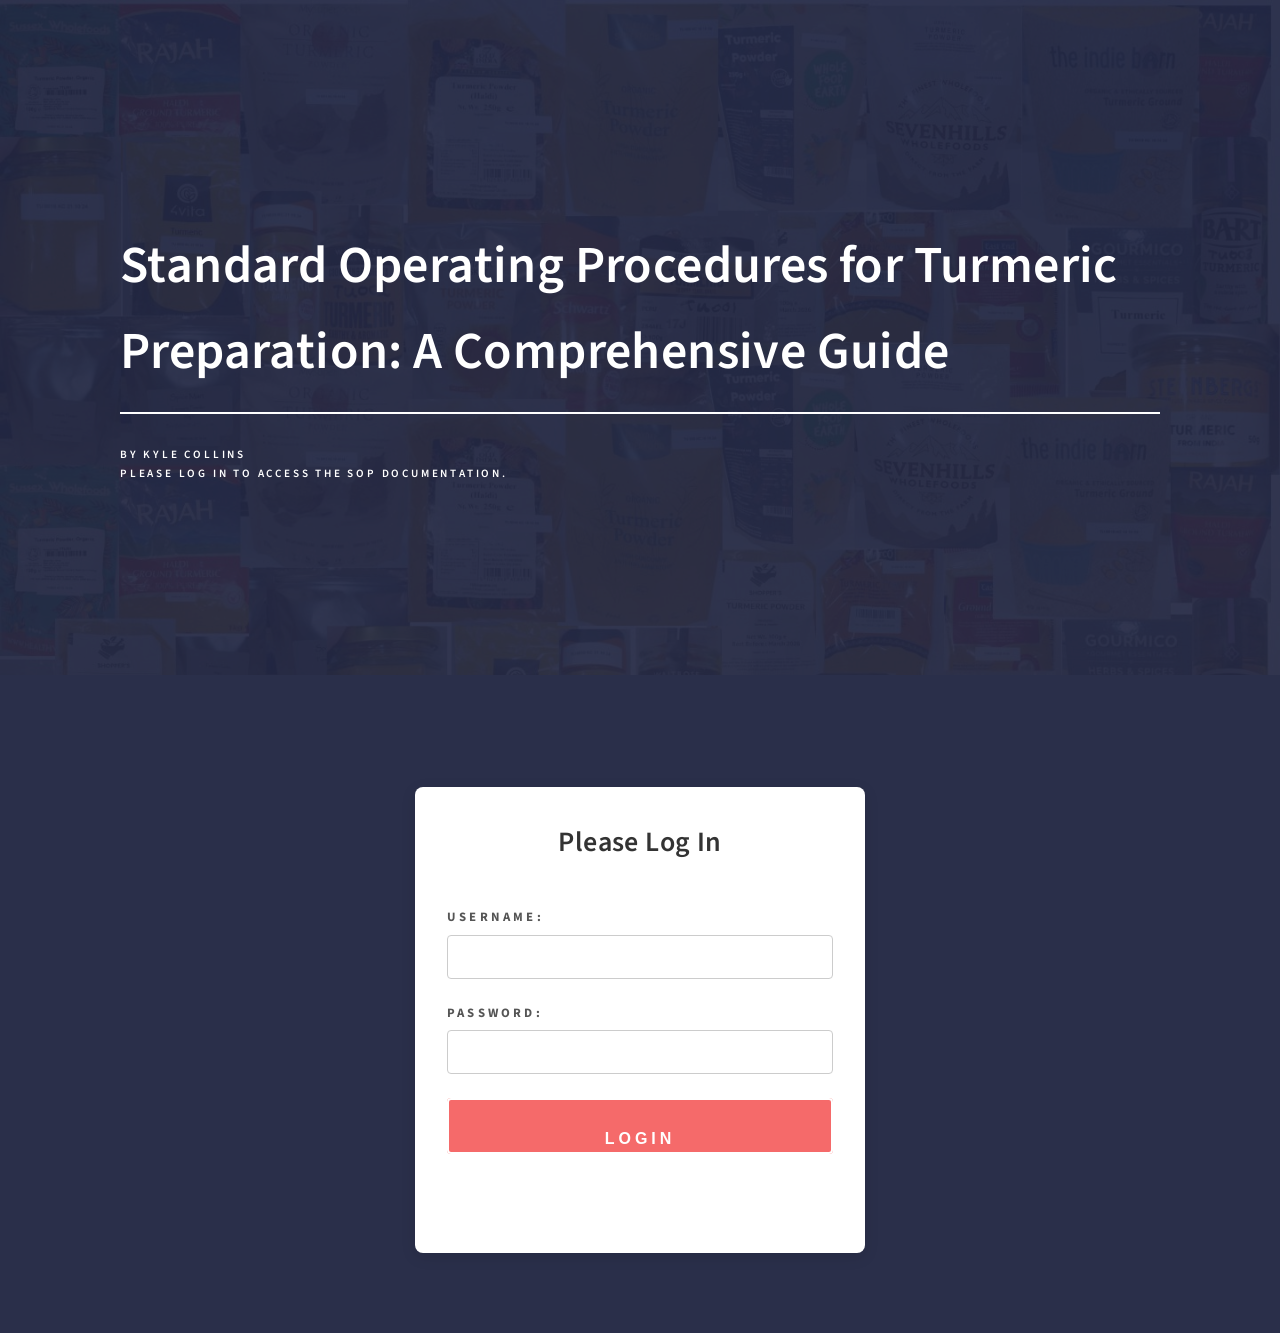
<file: index.html>
<!DOCTYPE html>
<html lang="en">
<head>
    <meta charset="UTF-8">
    <title>Login</title>
    <meta name="viewport" content="width=device-width, initial-scale=1, user-scalable=no" />

    <!-- Template CSS -->
    <link rel="stylesheet" href="assets/css/main.css" />
    <noscript><link rel="stylesheet" href="assets/css/noscript.css" /></noscript>

    <!-- Custom Login Styles (can stay here or move to main.css) -->
    <style>
        /* You might need to adjust these styles to better fit your template */
        .login-container {
            background-color: #fff; /* Consider matching template background? */
            padding: 2em;          /* Use 'em' for relative sizing? */
            border-radius: 8px;
            box-shadow: 0 4px 15px rgba(0, 0, 0, 0.1); /* Subtle shadow */
            text-align: center;
            max-width: 450px;      /* Limit width for better appearance */
            margin: 3em auto;      /* Add space around the container */
            /* Position inside the main content area */
        }

        .login-container h2 { /* Changed from h1 as template likely has h1 in banner */
            margin-bottom: 1.5em;
            color: #333;        /* Or inherit from template */
        }

        .login-container label {
            display: block;
            margin-bottom: 0.5em;
            text-align: left;
            color: #555;        /* Or inherit */
            font-weight: bold;
        }

        .login-container input[type="text"],
        .login-container input[type="password"] {
            width: 100%;
            padding: 0.8em 1em; /* Adjust padding */
            margin-bottom: 1.5em;
            border: 1px solid #ccc; /* Template might have better input styles */
            border-radius: 4px;
            box-sizing: border-box;
            background-color: #fff; /* Ensure background allows typing */
            color: #333; /* Ensure text is visible */
        }

        /* Style the button using template classes OR keep custom */
        /* Option A: If your template has button styles like class="button primary fit" use that */
        /* <button type="submit" class="button primary fit">Login</button> */

        /* Option B: Keep custom style (adjust colors to match theme) */
        .login-container button {
            width: 100%;
            padding: 0.8em 1em;
            background-color: #f56a6a; /* Example: Match template primary color */
            color: white;
            border: none;
            border-radius: 4px;
            cursor: pointer;
            font-size: 1em;
            font-weight: bold;
            transition: background-color 0.2s ease;
        }
        .login-container button:hover {
            background-color: #d84a4a; /* Darker shade of primary color */
        }


        #error-message {
            color: red;
            margin-top: 1em;
            min-height: 1.2em;
            font-weight: bold;
        }
    </style>
</head>

<body class="is-preload">

    
    <div id="wrapper">

        
        <section id="banner" class="major">
            <div class="inner">
                <header class="major">
                    <h1>Standard Operating Procedures for Turmeric Preparation: A Comprehensive Guide</h1>
                </header>
                <div class="content">
                     <p>By Kyle Collins <br>
                        Please log in to access the SOP documentation.</p>
                </div>
            </div>
        </section>

        
								
            
        
        <div id="main">
            <section> 
                <div class="inner"> 

                    
                    <div class="login-container">
                        <h2>Please Log In</h2> 
                        <form id="login-form" action="#"> 
                            <div>
                                <label for="username">Username:</label>
                                <input type="text" id="username" name="username" required>
                            </div>
                            <div>
                                <label for="password">Password:</label>
                                <input type="password" id="password" name="password" required>
                            </div>
                             <!-- Consider using template button classes if they exist -->
                            <button type="submit">Login</button>
                            <p id="error-message"></p>
                        </form>
                    </div>

                </div>
            </section>
        </div> 


    </div> 

    
    <script src="assets/js/jquery.min.js"></script>
    <script src="assets/js/jquery.scrolly.min.js"></script>
    <script src="assets/js/jquery.scrollex.min.js"></script>
    <script src="assets/js/browser.min.js"></script>
    <script src="assets/js/breakpoints.min.js"></script>
    <script src="assets/js/util.js"></script>
    <script src="assets/js/main.js"></script>

    
    <script>
        
        const correctUsername = "UEA";
        const correctPassword = "Turmeric";
        const protectedPageUrl = "https://kylecollins-kc.github.io/Turmeric/homepage.html"; 

        
        const loginForm = document.getElementById('login-form');
        const usernameInput = document.getElementById('username');
        const passwordInput = document.getElementById('password');
        const errorMessage = document.getElementById('error-message');

        
        if (loginForm) {
            loginForm.addEventListener('submit', function(event) {
                event.preventDefault(); 

                const enteredUsername = usernameInput.value;
                const enteredPassword = passwordInput.value;

                if (enteredUsername === correctUsername && enteredPassword === correctPassword) {
                  
                    sessionStorage.setItem('isLoggedIn', 'true');
                    
                    window.location.href = protectedPageUrl;
                } else {
                   
                    errorMessage.textContent = "Invalid username or password.";
                    
                    if (passwordInput) passwordInput.value = "";
                    if (usernameInput) usernameInput.focus();
                }
            });
        } else {
            console.error("Login form element (#login-form) not found!");
        }
    </script>

</body>
</html>
</file>
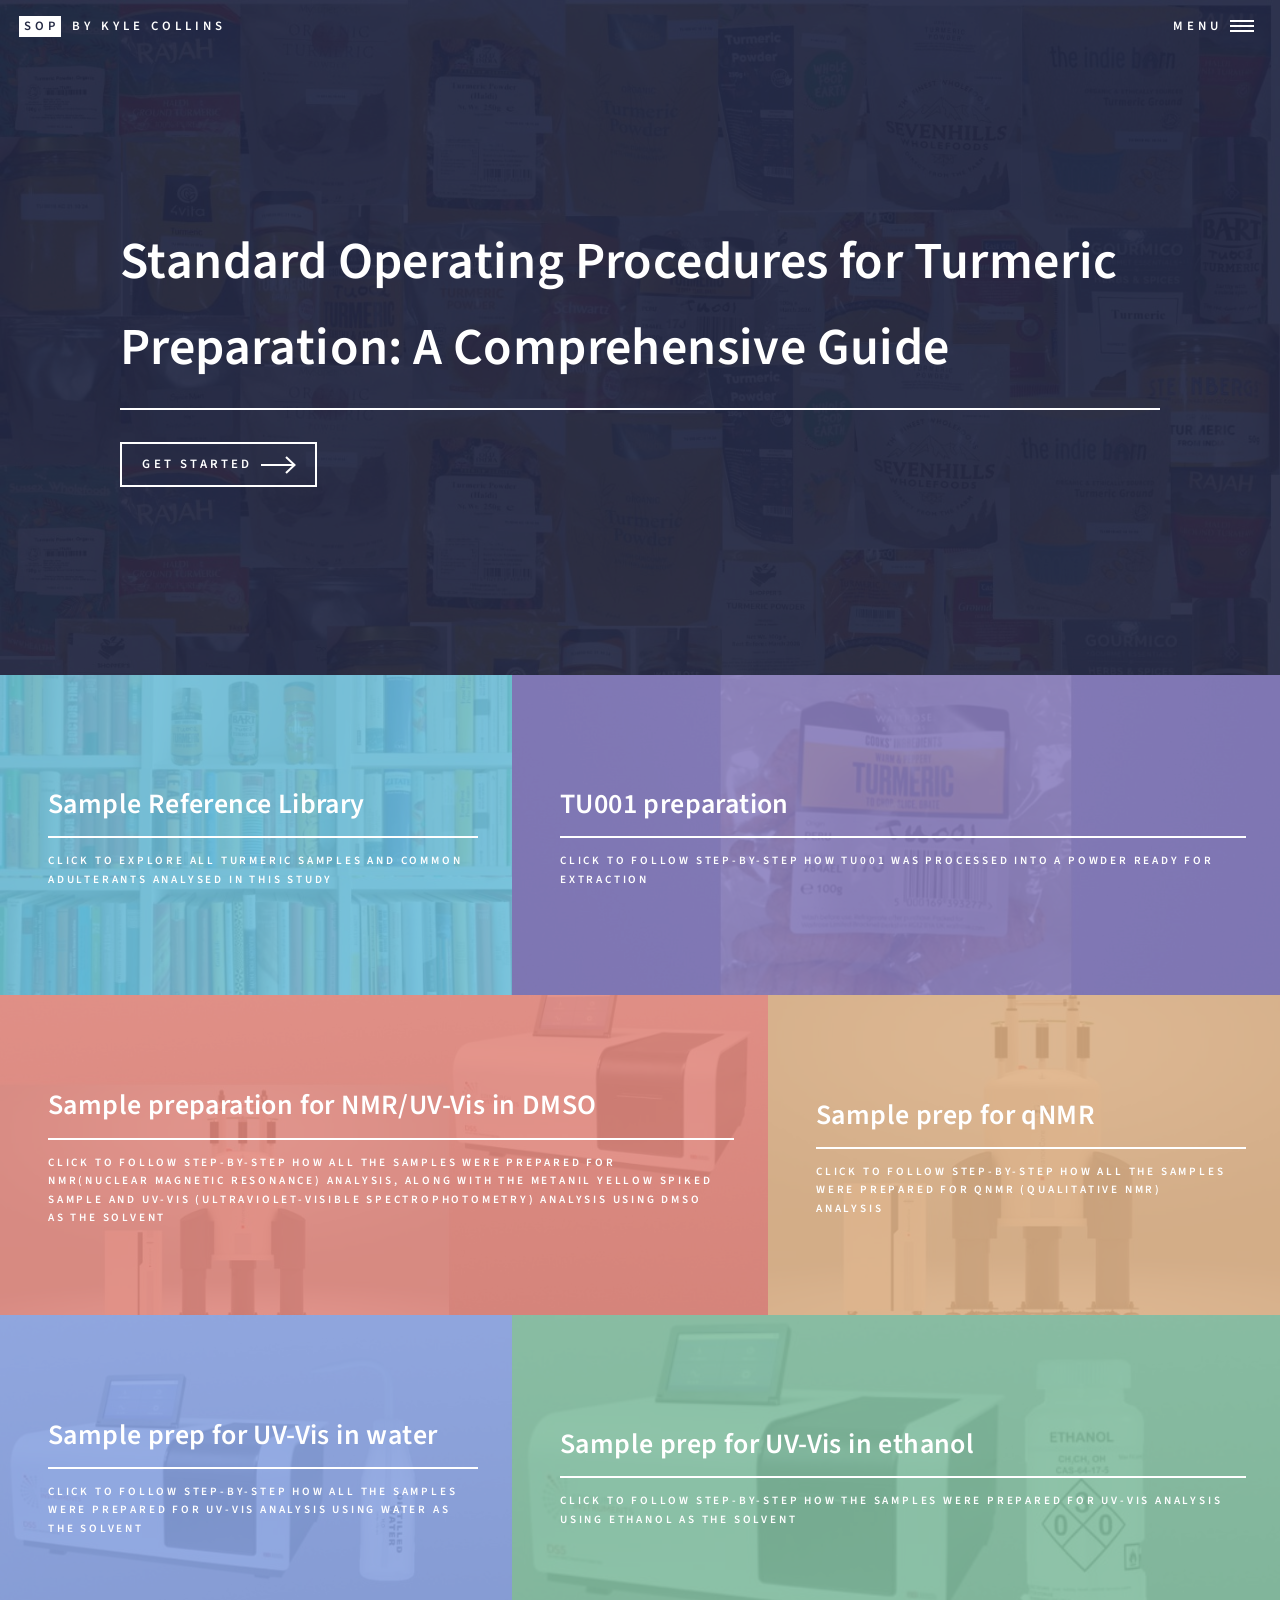
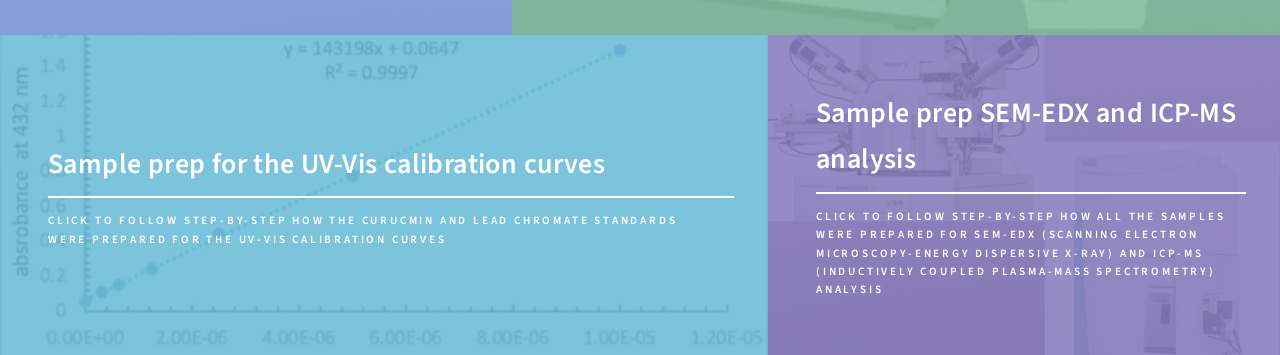
<file: homepage.html>
<!DOCTYPE HTML>

<html>
	<head>
		<title>SOP Homepage</title>
		<meta charset="utf-8" />
		<meta name="viewport" content="width=device-width, initial-scale=1, user-scalable=no" />
		<link rel="stylesheet" href="assets/css/main.css" />
		<noscript><link rel="stylesheet" href="assets/css/noscript.css" /></noscript>
	</head>
	<body class="is-preload">

		<!-- Wrapper -->
			<div id="wrapper">

				<!-- Header -->
					<header id="header" class="alt">
						<a href="homepage.html" class="logo"><strong>SOP</strong> <span>by Kyle Collins</span></a>
						<nav>
							<a href="#menu">Menu</a>
						</nav>
					</header>

				<!-- Menu -->
					<nav id="menu">
						<ul class="links">
							
							<li><a href="landing.html">Sample Reference Library</a></li>
							<li><a href="landing2.html">TU001 preparation</a></li>
							<li><a href="landing3.html">Sample prep for NMR/UV-Vis in DMSO</a></li>
							<li><a href="landing4.html">Sample prep for qNMR</a></li>
							<li><a href="landing5.html">Sample prep for UV-Vis in water</a></li>
							<li><a href="landing6.html">Sample prep for UV-Vis in ethanol</a></li>
							<li><a href="landing7.html">Sample prep for the UV-Vis calibration curves</a></li>
							<li><a href="landing8.html">Sample prep ICP-MS and SEM-EDX analysis</a></li>
						</ul>
						
					</nav>

				<!-- Banner -->
					<section id="banner" class="major">
						<div class="inner">
							<header class="major">
								<h1>Standard Operating Procedures for Turmeric Preparation: A Comprehensive Guide</h1>
							</header>
							<div class="content">
								
								<ul class="actions">
									<li><a href="#one" class="button next scrolly">Get Started</a></li>
								</ul>
							</div>
						</div>
					</section>

				<!-- Main -->
					<div id="main">

						<!-- One -->
							<section id="one" class="tiles">
								<article>
									<span class="image">
										<img src="images/pic01.jpg" alt="" />
									</span>
									<header class="major">
										<h3><a href="landing.html" class="link">Sample Reference Library</a></h3>
										<p>Click to explore all turmeric samples and common adulterants analysed in this study</p>
									</header>
								</article>
								<article>
									<span class="image">
										<img src="images/pic02.jpg" alt="" />
									</span>
									<header class="major">
										<h3><a href="landing2.html" class="link">TU001 preparation</a></h3>
										<p>click to follow step-by-step how TU001 was processed into a powder ready for extraction</p>
									</header>
								</article>
								<article>
									<span class="image">
										<img src="images/pic58.jpg" alt="" />
									</span>
									<header class="major">
										<h3><a href="landing3.html" class="link">Sample preparation for NMR/UV-Vis in DMSO</a></h3>
										<p>click to follow step-by-step how all the samples were prepared for NMR(nuclear magnetic resonance) analysis, along with the metanil yellow spiked sample and UV-Vis (ultraviolet-visible spectrophotometry) analysis using DMSO as the solvent</p>
									</header>
								</article>
								<article>
									<span class="image">
										<img src="images/pic53.jpg" alt="" />
									</span>
									<header class="major">
										<h3><a href="landing4.html" class="link">Sample prep for qNMR</a></h3>
										<p>click to follow step-by-step how all the samples were prepared for qNMR (qualitative NMR) analysis</p>
									</header>
								</article>
								<article>
									<span class="image">
										<img src="images/pic54.jpg" alt="" />
									</span>
									<header class="major">
										<h3><a href="landing5.html" class="link">Sample prep for UV-Vis in water</a></h3>
										<p>click to follow step-by-step how all the samples were prepared for UV-Vis analysis using water as the solvent</p>
									</header>
								</article>
								<article>
									<span class="image">
										<img src="images/pic55.jpg" alt="" />
									</span>
									<header class="major">
										<h3><a href="landing6.html" class="link">Sample prep for UV-Vis in ethanol</a></h3>
										<p>click to follow step-by-step how the samples were prepared for UV-Vis analysis using ethanol as the solvent</p>
									</header>
								</article>
								<article>
									<span class="image">
										<img src="images/pic56.jpg" alt="" />
									</span>
									<header class="major">
										<h3><a href="landing7.html" class="link">Sample prep for the UV-Vis calibration curves</a></h3>
										<p>click to follow step-by-step how the curucmin and lead chromate standards were prepared for the UV-Vis calibration curves</p>
									</header>
								</article>
								<article>
									<span class="image">
										<img src="images/pic57.jpg" alt="" />
									</span>
									<header class="major">
										<h3><a href="landing8.html" class="link">Sample prep SEM-EDX and ICP-MS analysis</a></h3>
										<p>click to follow step-by-step how all the samples were prepared for SEM-EDX (Scanning Electron Microscopy-Energy Dispersive X-Ray) and ICP-MS (Inductively Coupled Plasma-Mass Spectrometry) analysis</p>
									</header>
								</article>
							</section>

						

					</div>

				
			

				
				

			</div>

		<!-- Scripts -->
			<script src="assets/js/jquery.min.js"></script>
			<script src="assets/js/jquery.scrolly.min.js"></script>
			<script src="assets/js/jquery.scrollex.min.js"></script>
			<script src="assets/js/browser.min.js"></script>
			<script src="assets/js/breakpoints.min.js"></script>
			<script src="assets/js/util.js"></script>
			<script src="assets/js/main.js"></script>

	</body>
</html>
</file>
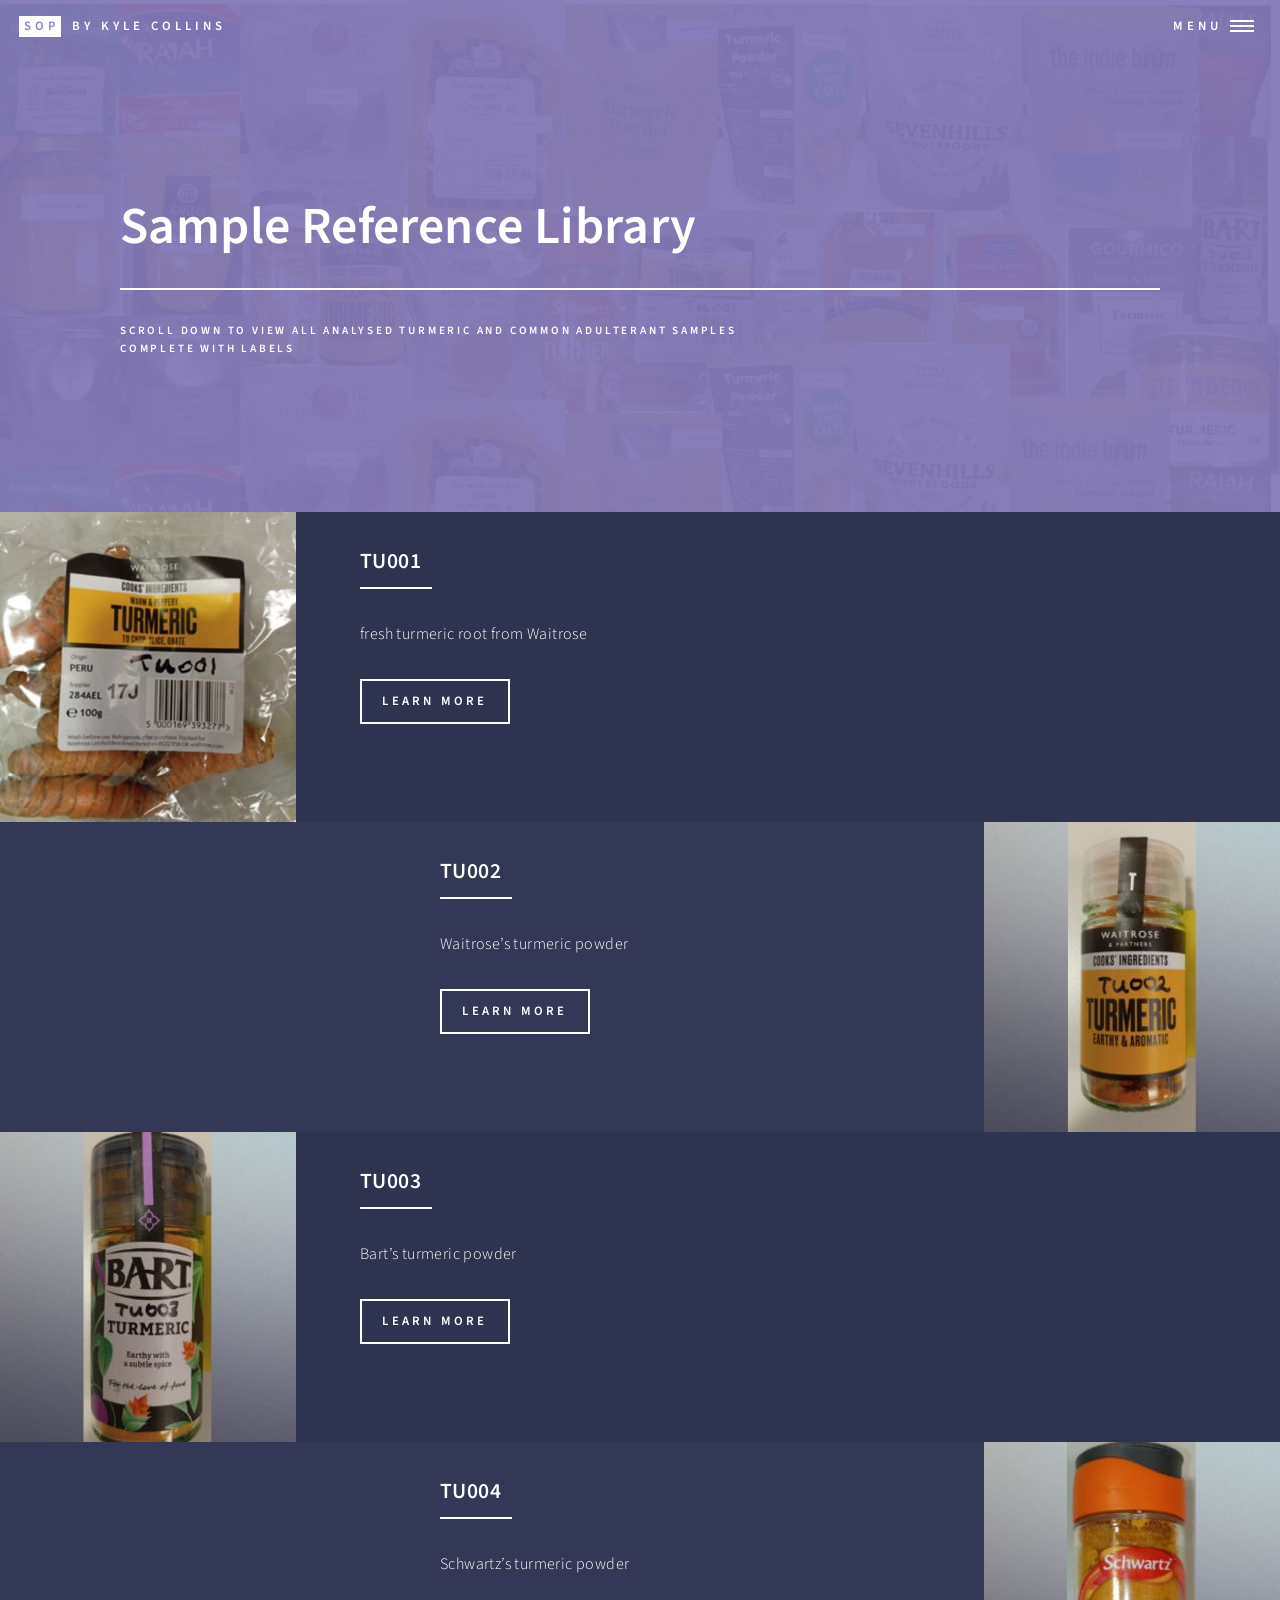
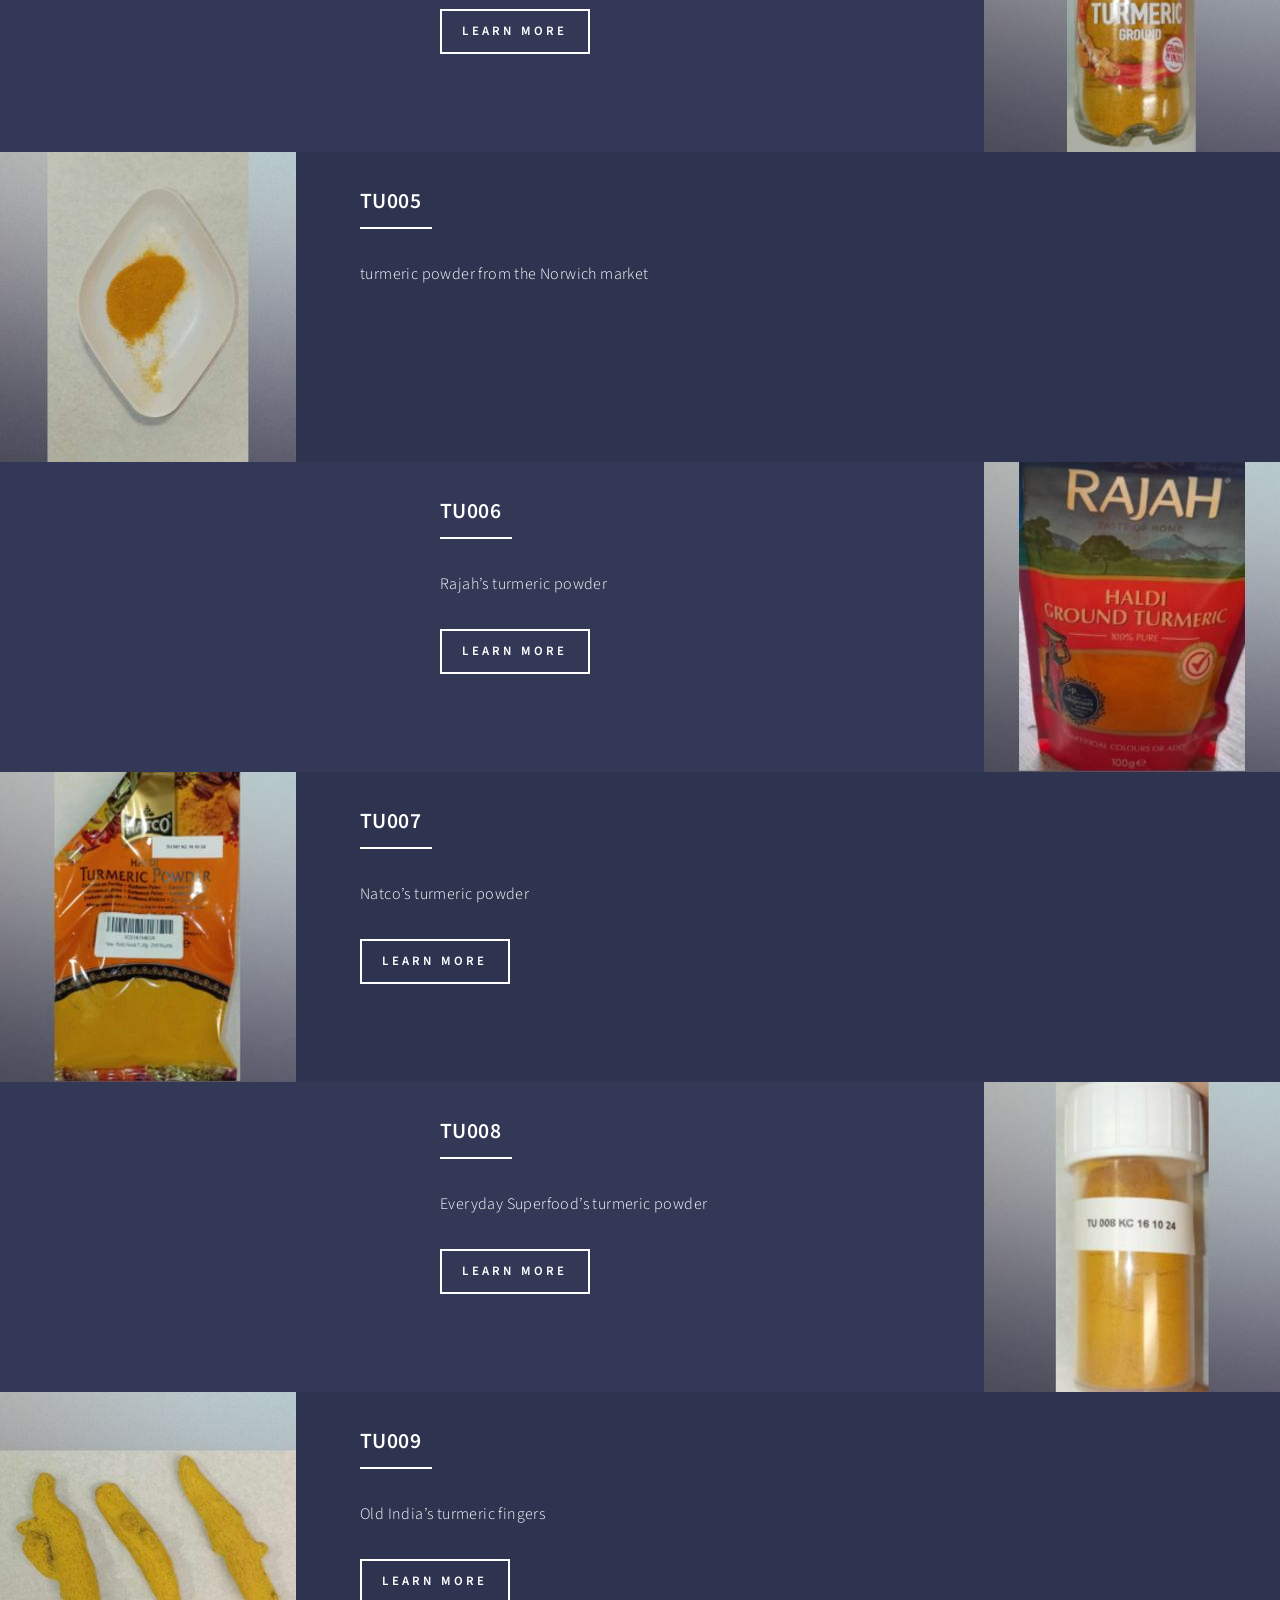
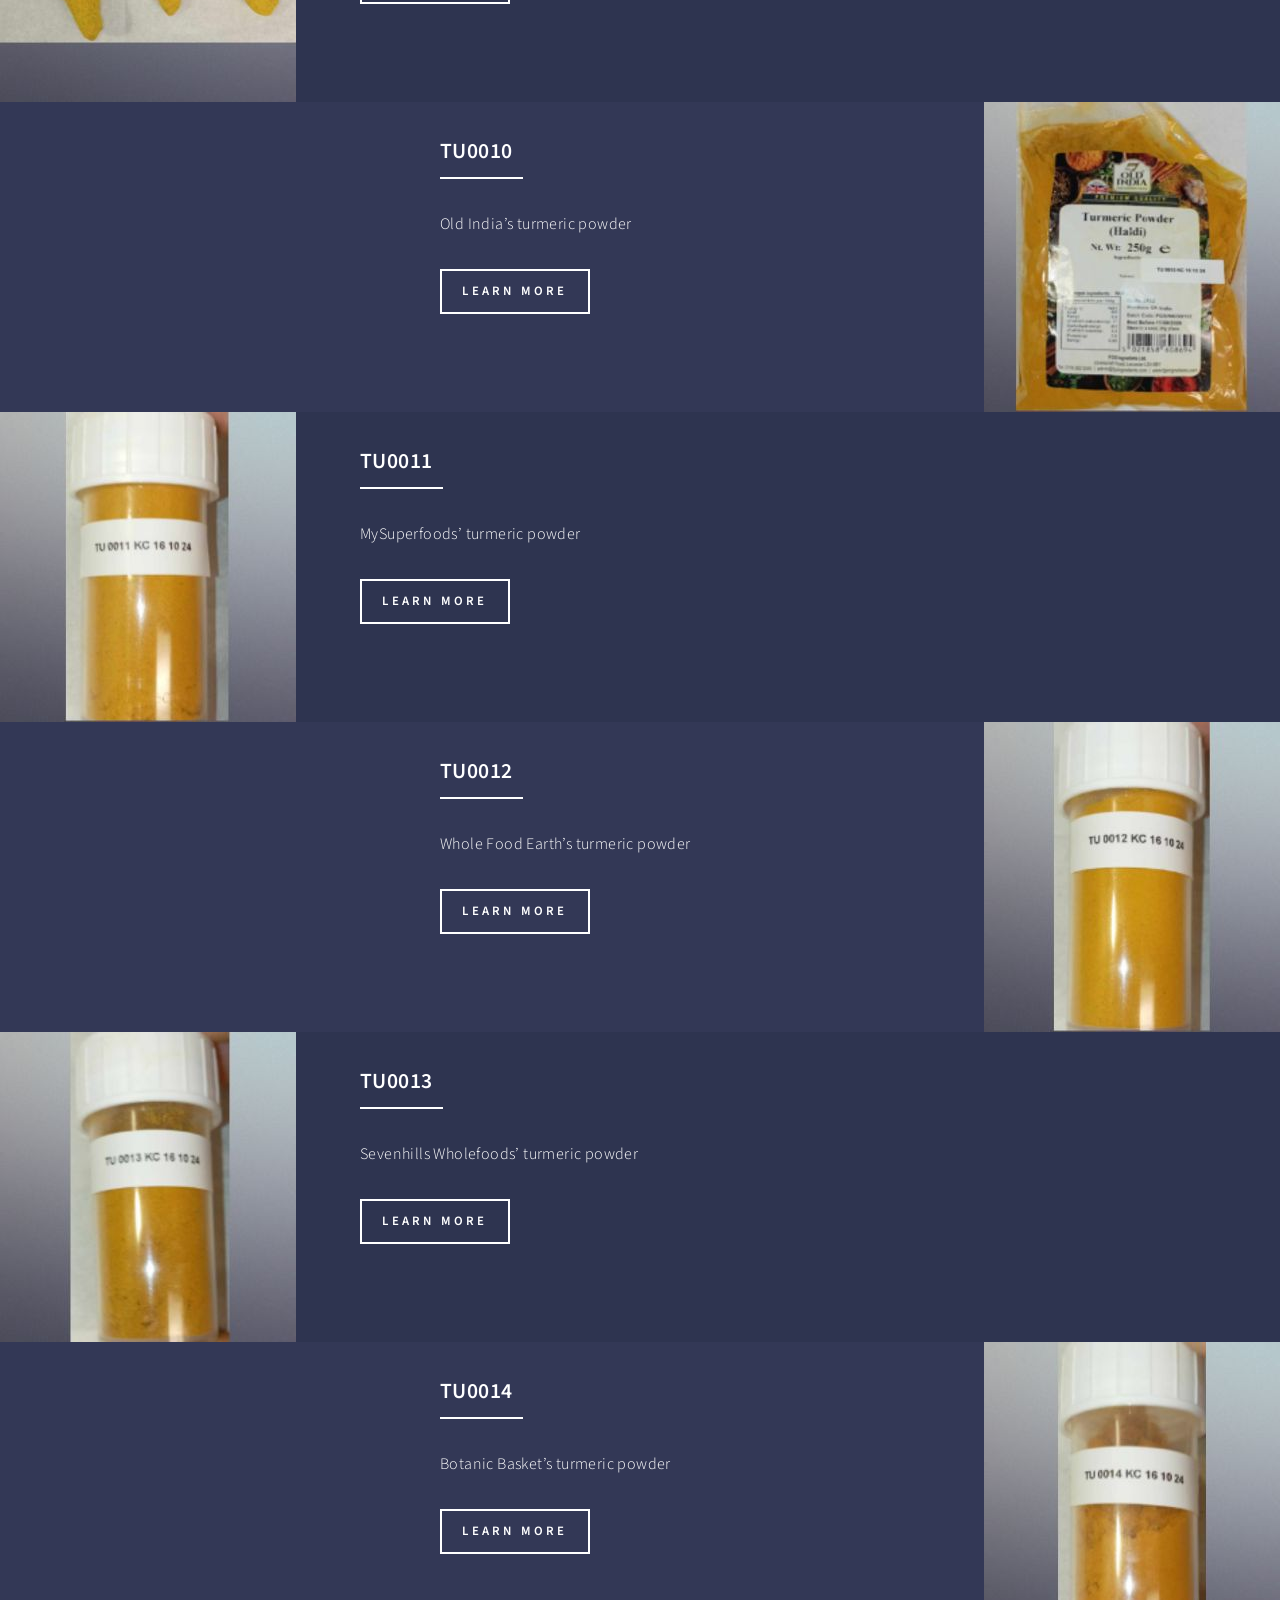
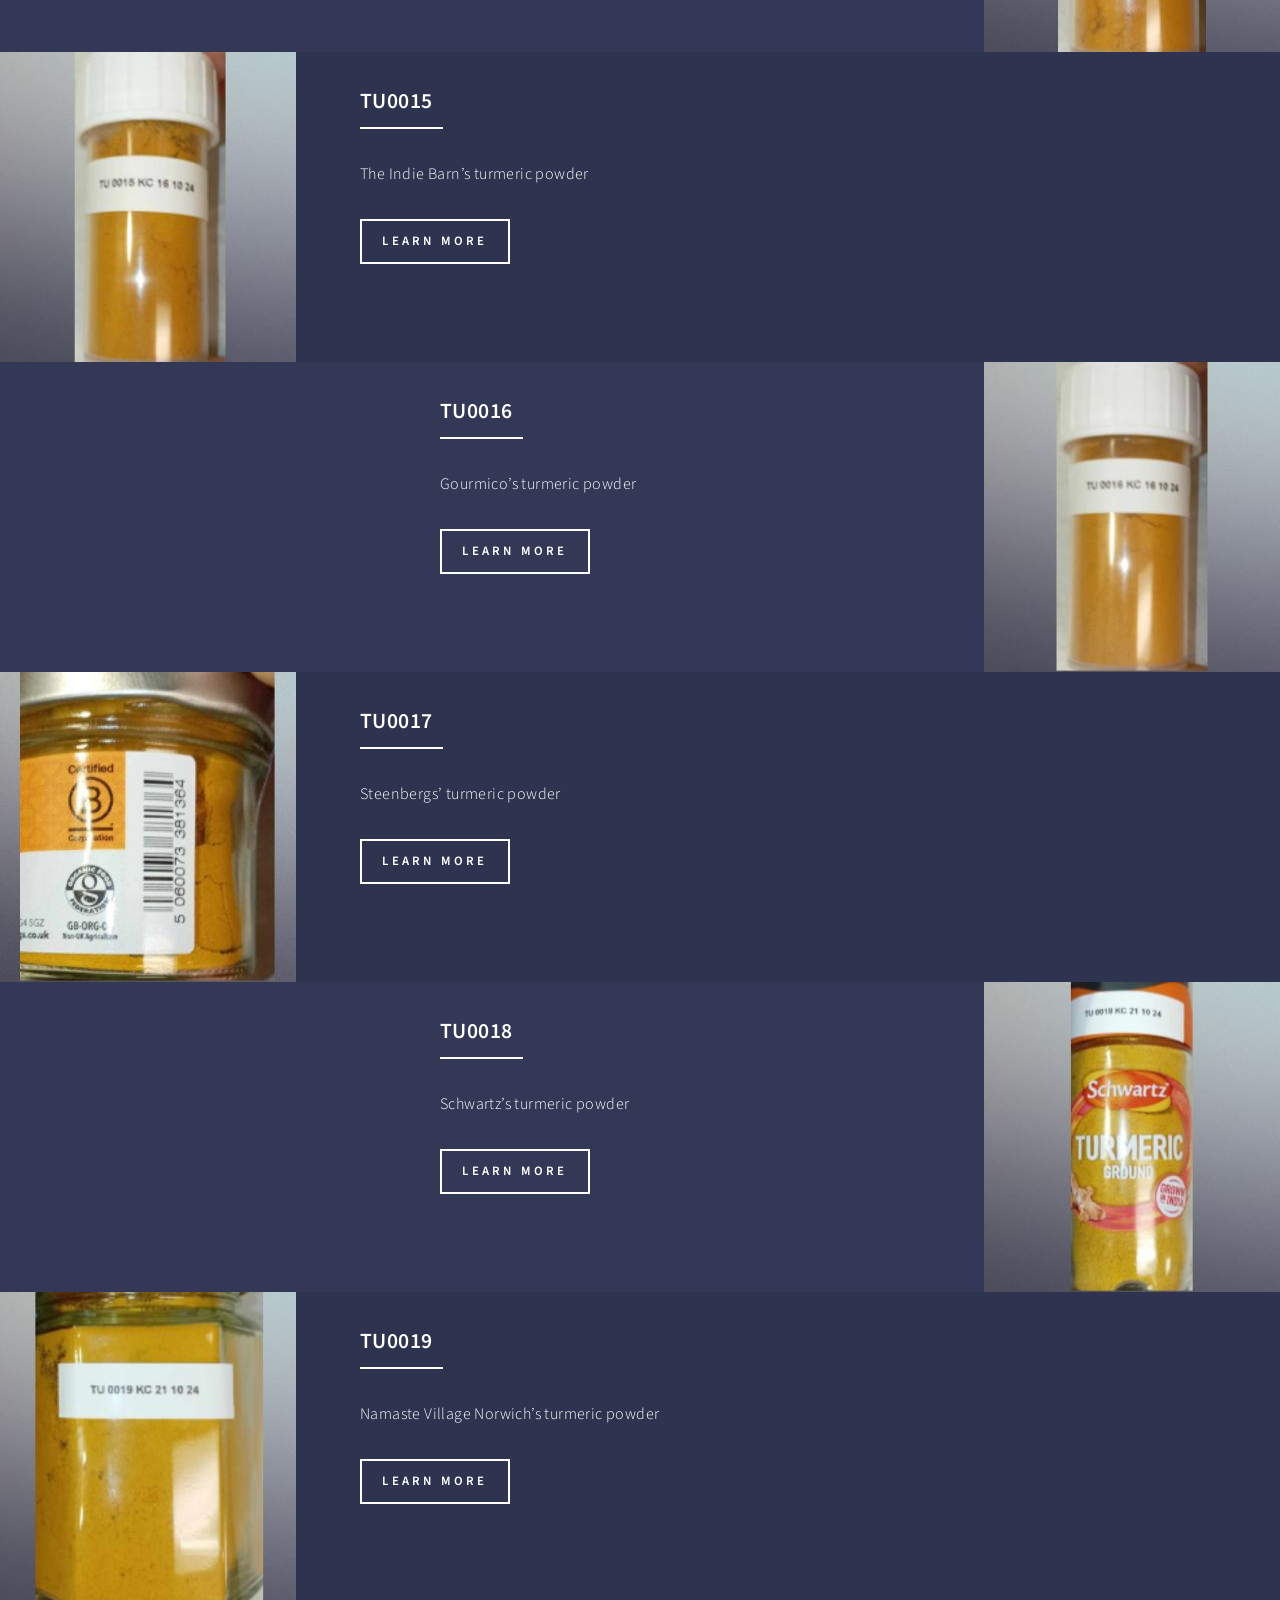
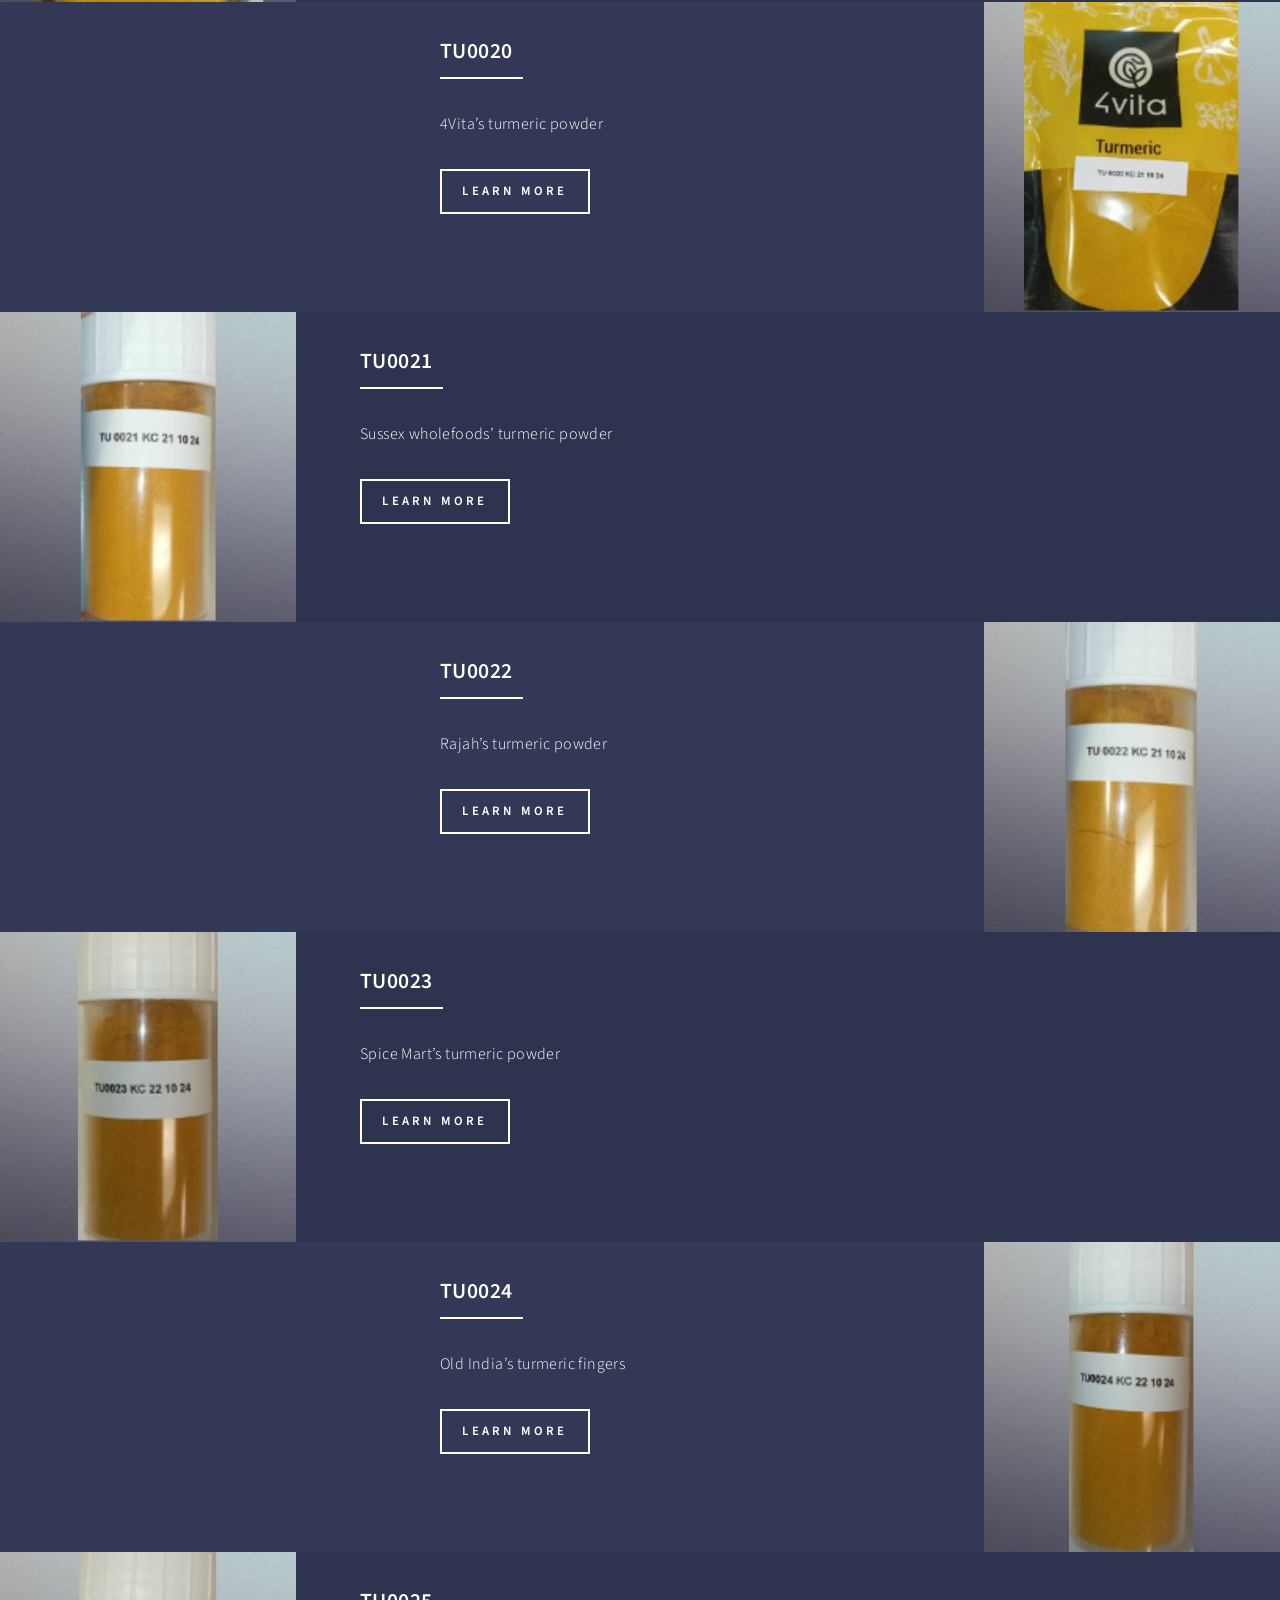
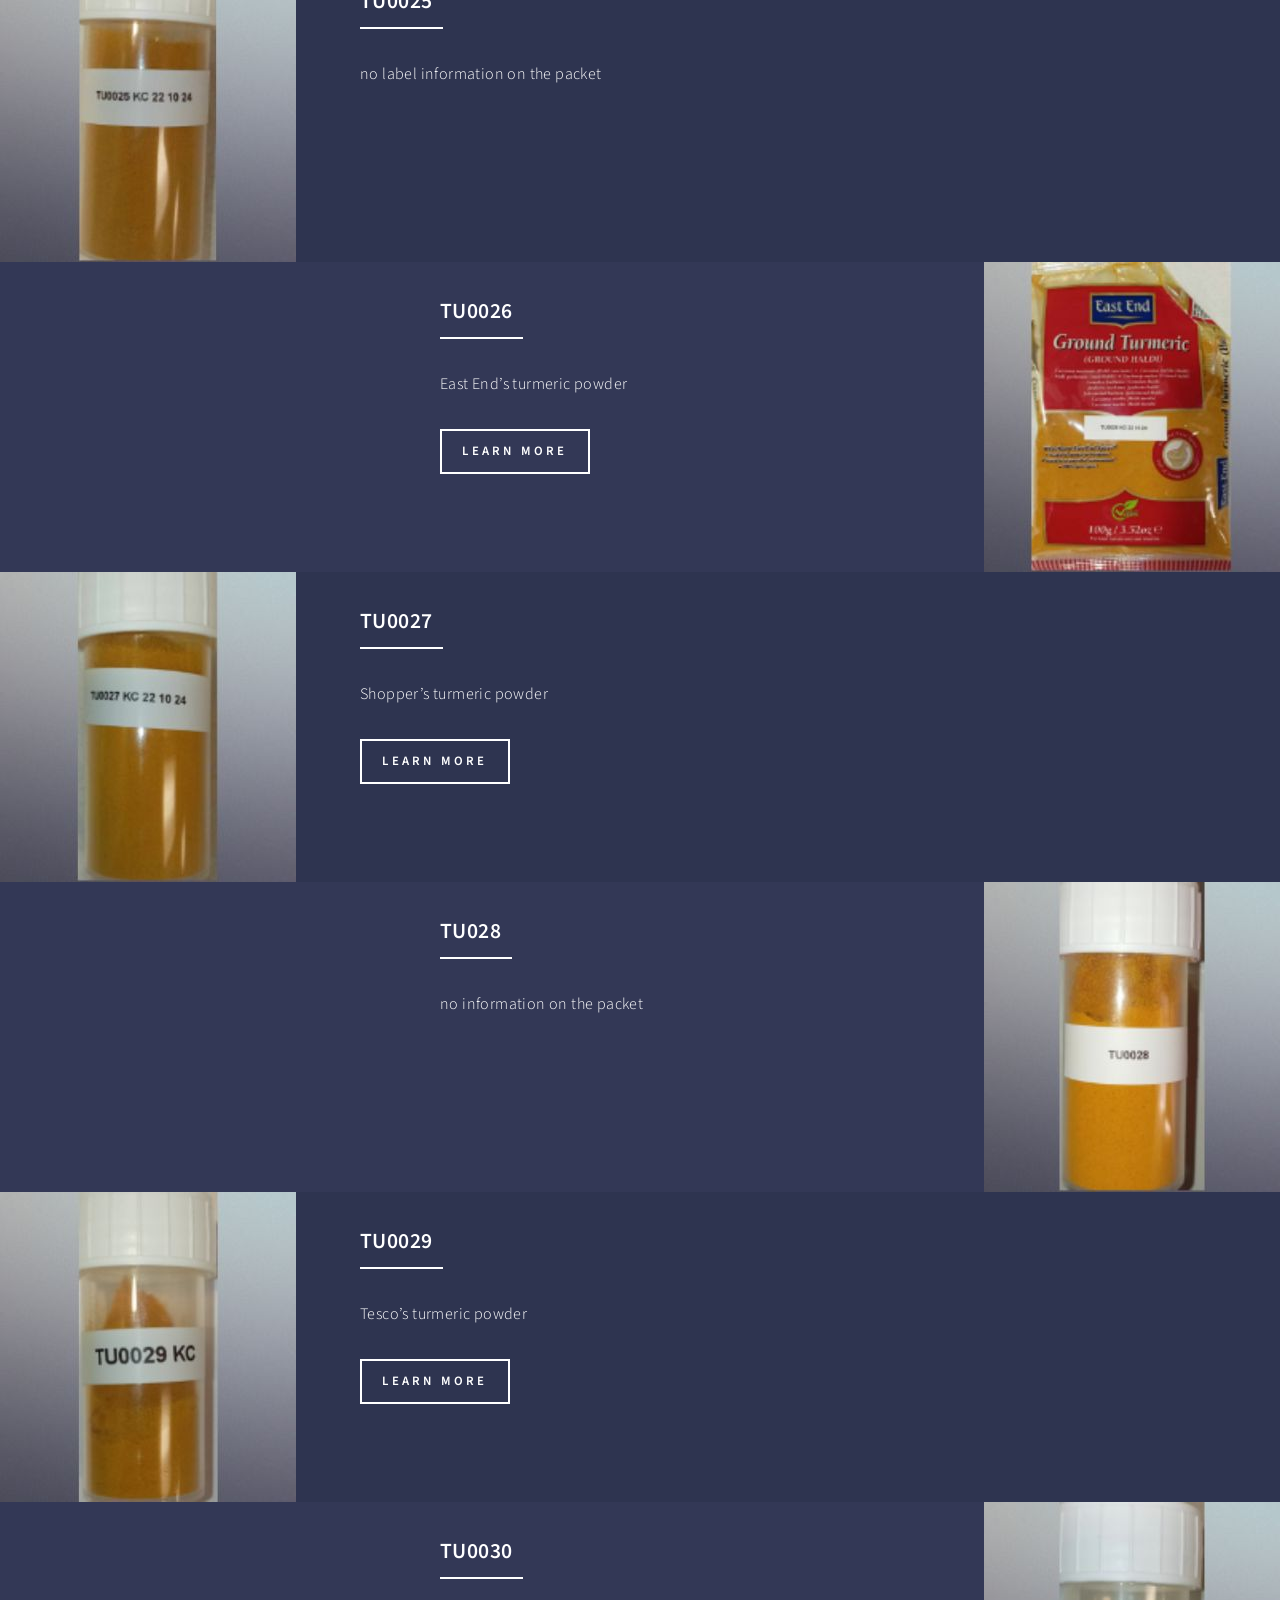
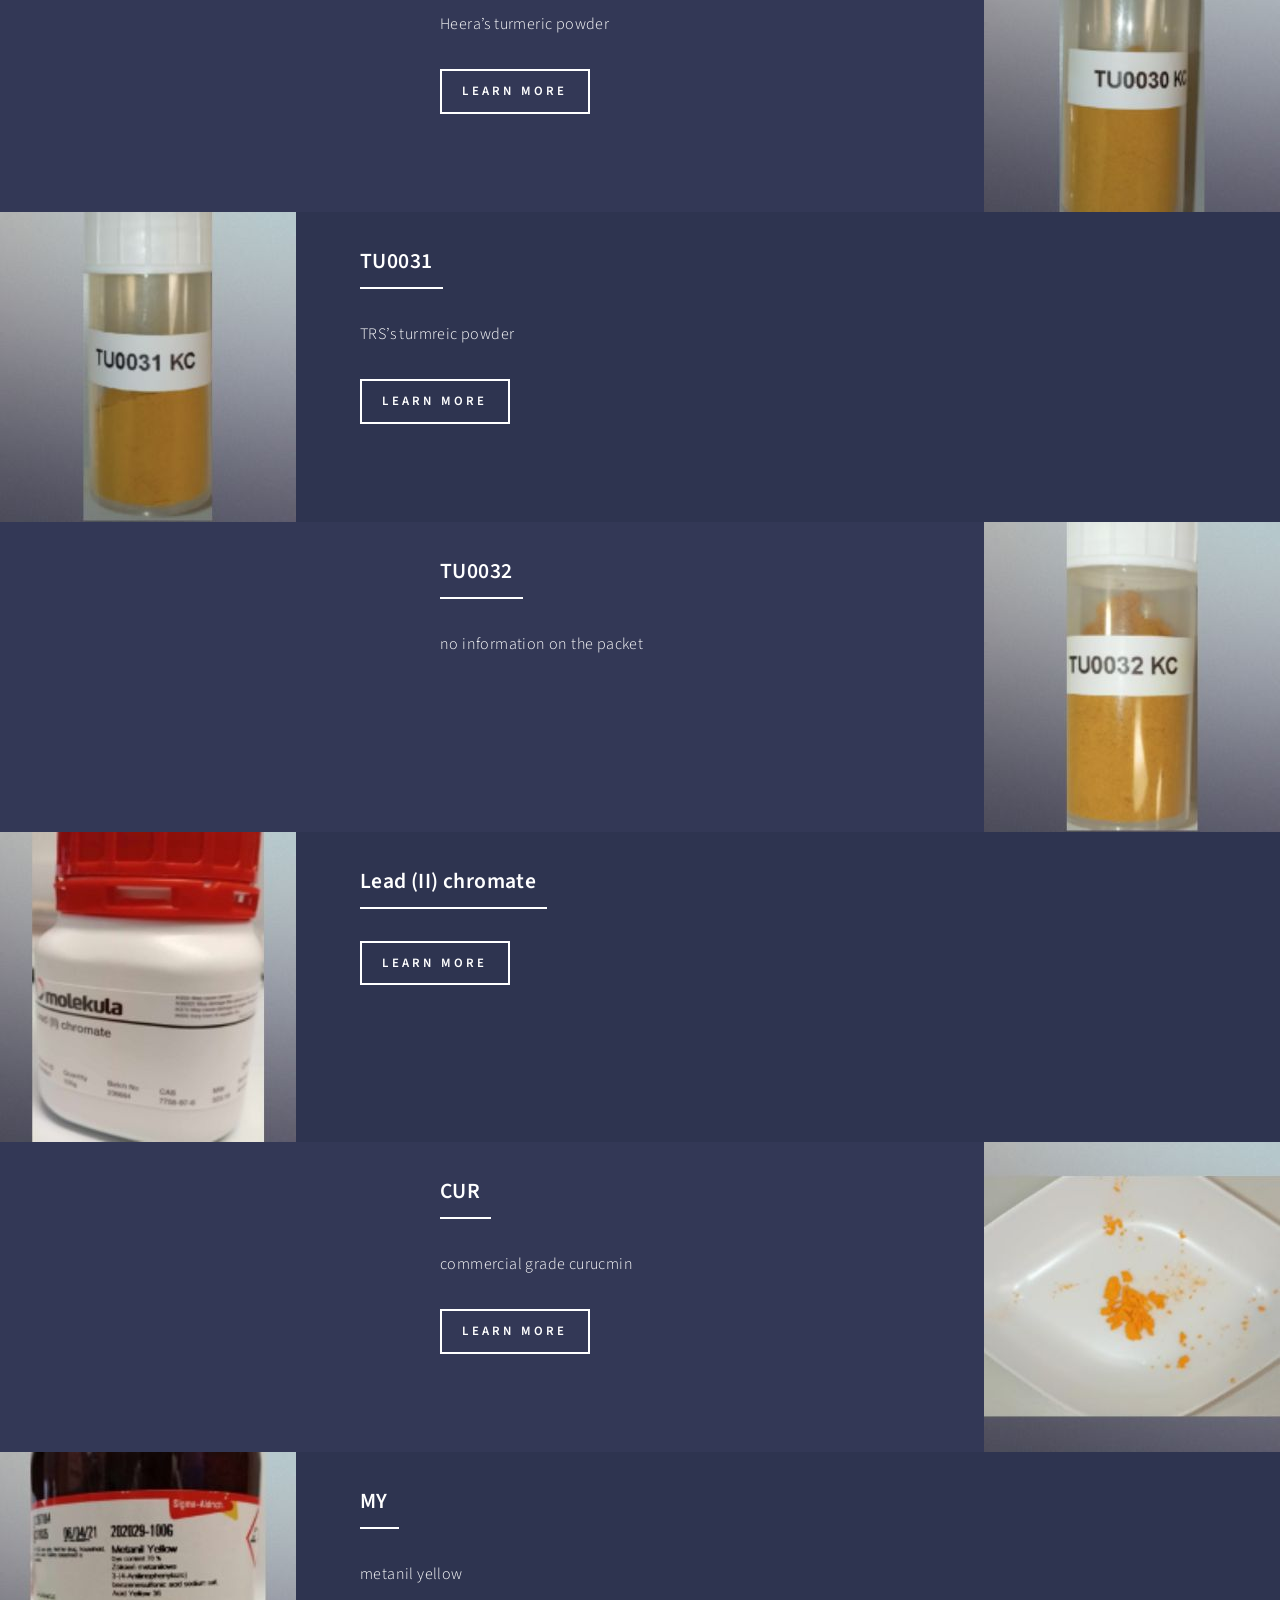
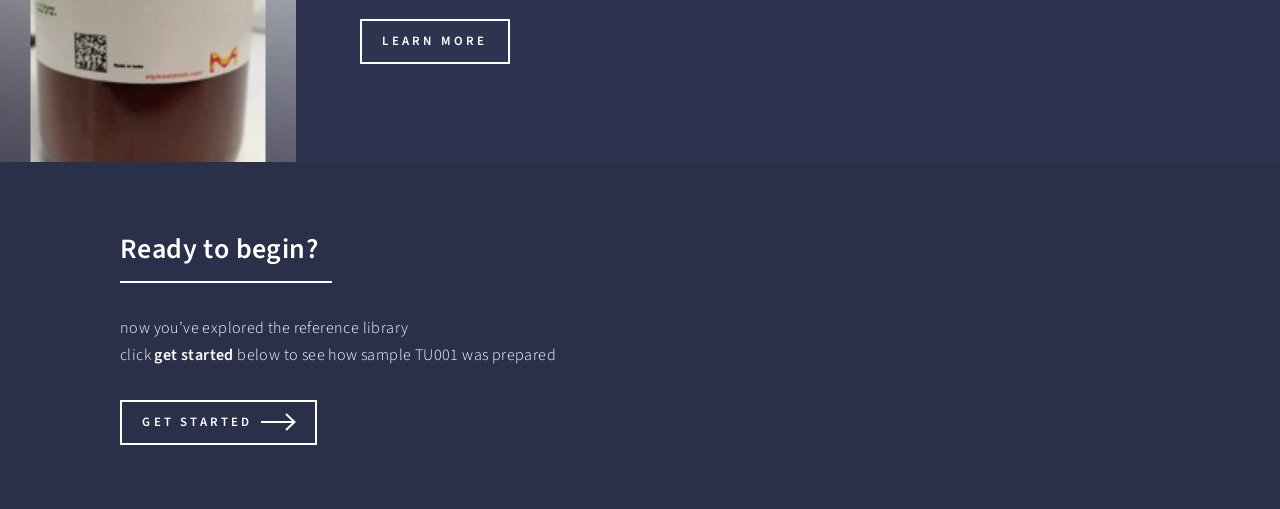
<file: landing.html>
<!DOCTYPE HTML>

<html>
	<head>
		<title>Sample Reference Library</title>
		<meta charset="utf-8" />
		<meta name="viewport" content="width=device-width, initial-scale=1, user-scalable=no" />
		<link rel="stylesheet" href="assets/css/main.css" />
		<noscript><link rel="stylesheet" href="assets/css/noscript.css" /></noscript>
	</head>
	<body class="is-preload">

		<!-- Wrapper -->
			<div id="wrapper">

				<!-- Header -->
				<!-- Note: The "styleN" class below should match that of the banner element. -->
					<header id="header" class="alt style2">
						<a href="homepage.html" class="logo"><strong>SOP</strong> <span>by Kyle Collins</span></a>
						<nav>
							<a href="#menu">Menu</a>
						</nav>
					</header>

				<!-- Menu -->
				<nav id="menu">
					<ul class="links">
						
						<li><a href="homepage.html">SOP Homepage</a></li>
						<li><a href="landing2.html">TU001 preparation</a></li>
						<li><a href="landing3.html">Sample prep for NMR/UV-Vis in DMSO</a></li>
						<li><a href="landing4.html">Sample prep for qNMR</a></li>
						<li><a href="landing5.html">Sample prep for UV-Vis in water</a></li>
						<li><a href="landing6.html">Sample prep for UV-Vis in ethanol</a></li>
						<li><a href="landing7.html">Sample prep for the UV-Vis calibration curves</a></li>
						<li><a href="landing8.html">Sample prep ICP-MS and SEM-EDX analysis</a></li>
					</ul>
					
				</nav>

				<!-- Banner -->
				<!-- Note: The "styleN" class below should match that of the header element. -->
					<section id="banner" class="style2">
						<div class="inner">
							<span class="image">
								<img src="images/banner.jpg" alt="" />
							</span>
							<header class="major">
								<h1>Sample Reference Library</h1>
							</header>
							<div class="content">
								<p>Scroll down to view all analysed turmeric and common adulterant samples </br>
									complete with labels</p>
							</div>
						</div>
					</section>

				<!-- Main -->
					<div id="main">

						
							

						<!-- Two -->
							<section id="two" class="spotlights">
								<section>
									
										<img src="images/pic08.jpg" alt="" data-position="center center" />
									
									<div class="content">
										<div class="inner">
											<header class="major">
												<h3>TU001</h3>
											</header>
											<p>fresh turmeric root from Waitrose</p>
											<ul class="actions">
												<li><a href="https://www.waitrose.com/ecom/products/cooks-ingredients-turmeric/653735-502775-502776" class="button"target="_blank" rel="noopener noreferrer">Learn more</a></li>
											</ul>
										</div>
									</div>
								</section>
								<section>
									
										<img src="images/pic09.jpg" alt="" data-position="top center" />
								
									<div class="content">
										<div class="inner">
											<header class="major">
												<h3>TU002</h3>
											</header>
											<p>Waitrose’s turmeric powder</p>
											<ul class="actions">
												<li><a href="https://www.waitrose.com/ecom/products/cooks-ingredients-turmeric/600524-784956-784957?srsltid=AfmBOopZs12yju31HsgtSKSBc_Nso-6J7nSjDwDAxz9Ya5bMrHJlER2w" class="button"target="_blank" rel="noopener noreferrer">Learn more</a></li>
											</ul>
										</div>
									</div>
								</section>
								<section>
									
										<img src="images/pic10.jpg" alt="" data-position="25% 25%" />
									
									<div class="content">
										<div class="inner">
											<header class="major">
												<h3>TU003</h3>
											</header>
											<p>Bart’s turmeric powder</p>
											<ul class="actions">
												<li><a href="https://www.ocado.com/products/bart-turmeric-ground-630037011?utm_source=google&utm_medium=cpc&utm_campaign=21516703562&utm_content=non-brand&gad_source=1&gad_campaignid=21516709139&gbraid=0AAAAADi6iHnjNpAO19r2Xu2kARVetsHUd&gclid=Cj0KCQjw8cHABhC-ARIsAJnY12x8CeImn8vmwdTXfYVomUDWFY9NerNPj9Kc1OBRqDDG-Pd-vkaRFLAaAmW2EALw_wcB&gclsrc=aw.ds" class="button"target="_blank" rel="noopener noreferrer">Learn more</a></li>
											</ul>
										</div>
									</div>
								</section>
								<section>
									
									<img src="images/pic11.jpg" alt="" data-position="center center" />
								
								<div class="content">
									<div class="inner">
										<header class="major">
											<h3>TU004</h3>
										</header>
										<p>Schwartz’s turmeric powder </p>
										<ul class="actions">
											<li><a href="https://www.schwartz.co.uk/products/herbs-and-spices/spices/turmeric" class="button"target="_blank" rel="noopener noreferrer">Learn more</a></li>
										</ul>
									</div>
								</div>
							    </section>
								<section>
									
									<img src="images/pic12.jpg" alt="" data-position="center center" />
								
								<div class="content">
									<div class="inner">
										<header class="major">
											<h3>TU005</h3>
										</header>
										<p>turmeric powder from the Norwich market </p>
										
									</div>
								</div>
							    </section>
								<section>
									
									<img src="images/pic13.jpg" alt="" data-position="center center" />
								
								<div class="content">
									<div class="inner">
										<header class="major">
											<h3>TU006</h3>
										</header>
										<p>Rajah’s turmeric powder</p>
										<ul class="actions">
											<li><a href="https://rajahspices.co.uk/products/haldi-ground-turmeric?srsltid=AfmBOoq98ESvp1_Oqj2_4-ndGvJvRhYSHOtZiHTJiu-0naa3DcLzkdtq" class="button"target="_blank" rel="noopener noreferrer">Learn more</a></li>
										</ul>
									</div>
								</div>
							    </section>
								<section>
									
									<img src="images/pic14.jpg" alt="" data-position="center center" />
								
								<div class="content">
									<div class="inner">
										<header class="major">
											<h3>TU007</h3>
										</header>
										<p>Natco’s turmeric powder</p>
										<ul class="actions">
											<li><a href="https://shop.natcofoods.com/products/turmeric-powder?srsltid=AfmBOoprBeKkEoAHTV94jVNjdJpkyX8-g0adATq7GvwmsQMHcwqmqbBg" class="button"target="_blank" rel="noopener noreferrer">Learn more</a></li>
										</ul>
									</div>
								</div>
							    </section>
								<section>
									
									<img src="images/pic15.jpg" alt="" data-position="center center" />
								
								<div class="content">
									<div class="inner">
										<header class="major">
											<h3>TU008</h3>
										</header>
										<p>Everyday Superfood’s turmeric powder</p>
										<ul class="actions">
											<li><a href="https://www.amazon.co.uk/Turmeric-Naturally-Occurring-Curcumin-Certified/dp/B093FZ82WZ/ref=asc_df_B093FZ82WZ?mcid=0b1df53f629f3ff6a993cf212ee0c41b&tag=googshopuk-21&linkCode=df0&hvadid=696351800568&hvpos=&hvnetw=g&hvrand=2671101806030007290&hvpone=&hvptwo=&hvqmt=&hvdev=c&hvdvcmdl=&hvlocint=&hvlocphy=1006893&hvtargid=pla-1678153630267&gad_source=1&th=1" class="button"target="_blank" rel="noopener noreferrer">Learn more</a></li>
										</ul>
									</div>
								</div>
							    </section>
								<section>
									
									<img src="images/pic16.jpg" alt="" data-position="center center" />
								
								<div class="content">
									<div class="inner">
										<header class="major">
											<h3>TU009</h3>
										</header>
										<p>Old India’s turmeric fingers</p>
										<ul class="actions">
											<li><a href="https://www.amazon.co.uk/Old-India-Turmeric-Fingers-500g/dp/B08LVYR7HS?th=1" class="button"target="_blank" rel="noopener noreferrer">Learn more</a></li>
										</ul>
									</div>
								</div>
							    </section>
								<section>
									
									<img src="images/pic17.jpg" alt="" data-position="center center" />
								
								<div class="content">
									<div class="inner">
										<header class="major">
											<h3>TU0010</h3>
										</header>
										<p>Old India’s turmeric powder</p>
										<ul class="actions">
											<li><a href="https://www.amazon.co.uk/Old-India-Turmeric-Ground-500g/dp/B08LVWVCYW/ref=asc_df_B08LVWVCYW?mcid=c95866f5c9cd39999b45dbea2efbc499&th=1&tag=googshopuk-21&linkCode=df0&hvadid=696351800568&hvpos=&hvnetw=g&hvrand=15147407003124278481&hvpone=&hvptwo=&hvqmt=&hvdev=c&hvdvcmdl=&hvlocint=&hvlocphy=1006893&hvtargid=pla-1687265685991&gad_source=1" class="button"target="_blank" rel="noopener noreferrer">Learn more</a></li>
										</ul>
									</div>
								</div>
							    </section>
								<section>
									
									<img src="images/pic18.jpg" alt="" data-position="center center" />
								
								<div class="content">
									<div class="inner">
										<header class="major">
											<h3>TU0011</h3>
										</header>
										<p>MySuperfoods’ turmeric powder</p>
										<ul class="actions">
											<li><a href="https://mysuperfoods.com/products/organic-turmeric-powder-uk" class="button"target="_blank" rel="noopener noreferrer">Learn more</a></li>
										</ul>
									</div>
								</div>
							    </section>
								<section>
									
									<img src="images/pic19.jpg" alt="" data-position="center center" />
								
								<div class="content">
									<div class="inner">
										<header class="major">
											<h3>TU0012</h3>
										</header>
										<p>Whole Food Earth’s turmeric powder</p>
										<ul class="actions">
											<li><a href="https://www.amazon.co.uk/Wholefood-Earth-Turmeric-Powder-Cucumin/dp/B07DFNPKZP" class="button"target="_blank" rel="noopener noreferrer">Learn more</a></li>
										</ul>
									</div>
								</div>
							    </section>
								<section>
									
									<img src="images/pic20.jpg" alt="" data-position="center center" />
								
								<div class="content">
									<div class="inner">
										<header class="major">
											<h3>TU0013</h3>
										</header>
										<p>Sevenhills Wholefoods’ turmeric powder</p>
										<ul class="actions">
											<li><a href="https://www.amazon.co.uk/Sevenhills-Wholefoods-Organic-Turmeric-Curcumin/dp/B06XDCCYXF/ref=asc_df_B06XDCCYXF?mcid=d0e2d1aa69be350abc62bf21c3a3d0c9&tag=googshopuk-21&linkCode=df0&hvadid=696351800568&hvpos=&hvnetw=g&hvrand=5218471588419267609&hvpone=&hvptwo=&hvqmt=&hvdev=c&hvdvcmdl=&hvlocint=&hvlocphy=1006893&hvtargid=pla-419695429407&gad_source=1&th=1" class="button"target="_blank" rel="noopener noreferrer">Learn more</a></li>
										</ul>
									</div>
								</div>
							    </section>
								<section>
									
									<img src="images/pic21.jpg" alt="" data-position="center center" />
								
								<div class="content">
									<div class="inner">
										<header class="major">
											<h3>TU0014</h3>
										</header>
										<p>Botanic Basket’s turmeric powder</p>
										<ul class="actions">
											<li><a href="https://www.amazon.co.uk/Botanic-Basket-Turmeric-Curcumin-Content/dp/B0CF8X4NHB?th=1" class="button"target="_blank" rel="noopener noreferrer">Learn more</a></li>
										</ul>
									</div>
								</div>
							    </section>
								<section>
									
									<img src="images/pic22.jpg" alt="" data-position="center center" />
								
								<div class="content">
									<div class="inner">
										<header class="major">
											<h3>TU0015</h3>
										</header>
										<p>The Indie Barn’s turmeric powder</p>
										<ul class="actions">
											<li><a href="https://theindiebarn.com/product/organic-turmeric-ground/" class="button"target="_blank" rel="noopener noreferrer">Learn more</a></li>
										</ul>
									</div>
								</div>
							    </section>
								<section>
									
									<img src="images/pic23.jpg" alt="" data-position="center center" />
								
								<div class="content">
									<div class="inner">
										<header class="major">
											<h3>TU0016</h3>
										</header>
										<p>Gourmico’s turmeric powder</p>
										<ul class="actions">
											<li><a href="https://www.holleysfinefoods.com/products/seasonings-herbs-and-spices/spices/gourmico-turmeric-40g/" class="button"target="_blank" rel="noopener noreferrer">Learn more</a></li>
										</ul>
									</div>
								</div>
							    </section>
								<section>
									
									<img src="images/pic24.jpg" alt="" data-position="center center" />
								
								<div class="content">
									<div class="inner">
										<header class="major">
											<h3>TU0017</h3>
										</header>
										<p>Steenbergs’
										    turmeric powder
											</p>
										<ul class="actions">
											<li><a href="https://www.amazon.co.uk/Organic-Ground-Turmeric-Standard-50g/dp/B004L4XHRY/ref=asc_df_B004L4XHRY?mcid=351edd7b513f3dd2b453ae76850e51e3&tag=googshopuk-21&linkCode=df0&hvadid=710403352724&hvpos=&hvnetw=g&hvrand=6404889502964395127&hvpone=&hvptwo=&hvqmt=&hvdev=c&hvdvcmdl=&hvlocint=&hvlocphy=1006893&hvtargid=pla-2361463289270&psc=1&gad_source=1" class="button"target="_blank" rel="noopener noreferrer">Learn more</a></li>
										</ul>
									</div>
								</div>
							    </section>
								<section>
									
									<img src="images/pic25.jpg" alt="" data-position="center center" />
								
								<div class="content">
									<div class="inner">
										<header class="major">
											<h3>TU0018</h3>
										</header>
										<p>Schwartz’s turmeric powder</p>
										<ul class="actions">
											<li><a href="https://www.schwartz.co.uk/products/herbs-and-spices/spices/turmeric" class="button"target="_blank" rel="noopener noreferrer">Learn more</a></li>
										</ul>
									</div>
								</div>
							    </section>
								<section>
									
									<img src="images/pic26.jpg" alt="" data-position="center center" />
								
								<div class="content">
									<div class="inner">
										<header class="major">
											<h3>TU0019</h3>
										</header>
										<p>Namaste Village Norwich’s turmeric powder</p>
										<ul class="actions">
											<li><a href="https://namastevillage.co.uk/restaurants/norwich/" class="button"target="_blank" rel="noopener noreferrer">Learn more</a></li>
										</ul>
									</div>
								</div>
							    </section>
								<section>
									
									<img src="images/pic27.jpg" alt="" data-position="center center" />
								
								<div class="content">
									<div class="inner">
										<header class="major">
											<h3>TU0020</h3>
										</header>
										<p>4Vita’s turmeric powder</p>
										<ul class="actions">
											<li><a href="https://www.amazon.co.uk/4Vita-Ground-Turmeric-Curcumin-Powder/dp/B0953DNX5T" class="button"target="_blank" rel="noopener noreferrer">Learn more</a></li>
										</ul>
									</div>
								</div>
							    </section>
								<section>
									
									<img src="images/pic28.jpg" alt="" data-position="center center" />
								
								<div class="content">
									<div class="inner">
										<header class="major">
											<h3>TU0021</h3>
										</header>
										<p>Sussex wholefoods’ turmeric powder </p>
										<ul class="actions">
											<li><a href="https://www.amazon.co.uk/Turmeric-Powder-1kg-Sussex-Wholefoods/dp/B082P5YS48?source=ps-sl-shoppingads-lpcontext&ref_=fplfs&smid=A2UEMW0DUCWAI7&th=1" class="button"target="_blank" rel="noopener noreferrer">Learn more</a></li>
										</ul>
									</div>
								</div>
							    </section>
								<section>
									
									<img src="images/pic29.jpg" alt="" data-position="center center" />
								
								<div class="content">
									<div class="inner">
										<header class="major">
											<h3>TU0022</h3>
										</header>
										<p>Rajah’s turmeric powder</p>
										<ul class="actions">
											<li><a href="https://rajahspices.co.uk/products/haldi-ground-turmeric?srsltid=AfmBOoq98ESvp1_Oqj2_4-ndGvJvRhYSHOtZiHTJiu-0naa3DcLzkdtq" class="button"target="_blank" rel="noopener noreferrer">Learn more</a></li>
										</ul>
									</div>
								</div>
							    </section>
								<section>
									
									<img src="images/pic30.jpg" alt="" data-position="center center" />
								
								<div class="content">
									<div class="inner">
										<header class="major">
											<h3>TU0023</h3>
										</header>
										<p>Spice Mart’s turmeric powder</p>
										<ul class="actions">
											<li><a href="https://buyspiceonline.co.uk/product/organic-turmeric-powder/" class="button"target="_blank" rel="noopener noreferrer">Learn more</a></li>
										</ul>
									</div>
								</div>
							    </section>
								<section>
									
									<img src="images/pic31.jpg" alt="" data-position="center center" />
								
								<div class="content">
									<div class="inner">
										<header class="major">
											<h3>TU0024</h3>
										</header>
										<p>Old India’s turmeric fingers</p>
										<ul class="actions">
											<li><a href="https://buyspiceonline.co.uk/product/organic-turmeric-powder/" class="button"target="_blank" rel="noopener noreferrer">Learn more</a></li>
										</ul>
									</div>
								</div>
							    </section>
								<section>
									
									<img src="images/pic32.jpg" alt="" data-position="center center" />
								
								<div class="content">
									<div class="inner">
										<header class="major">
											<h3>TU0025</h3>
										</header>
										<p>no label information on the packet</p>
										
									</div>
								</div>
							    </section>
								<section>
									
									<img src="images/pic33.jpg" alt="" data-position="center center" />
								
								<div class="content">
									<div class="inner">
										<header class="major">
											<h3>TU0026</h3>
										</header>
										<p>East End’s turmeric powder</p>
										<ul class="actions">
											<li><a href="https://www.amazon.co.uk/East-End-Turmeric-Powder-100g/dp/B014DF0ZF2" class="button"target="_blank" rel="noopener noreferrer">Learn more</a></li>
										</ul>
									</div>
								</div>
							    </section>
								<section>
									
									<img src="images/pic34.jpg" alt="" data-position="center center" />
								
								<div class="content">
									<div class="inner">
										<header class="major">
											<h3>TU0027</h3>
										</header>
										<p>Shopper’s turmeric powder</p>
										<ul class="actions">
											<li><a href="https://shoppers.co.tz/product-detail/602b91c253c6d5732d0a3777" class="button"target="_blank" rel="noopener noreferrer">Learn more</a></li>
										</ul>
									</div>
								</div>
							    </section>
								<section>
									
									<img src="images/pic35.jpg" alt="" data-position="center center" />
								
								<div class="content">
									<div class="inner">
										<header class="major">
											<h3>TU028</h3>
										</header>
										<p>no information on the packet</p>
										
									</div>
								</div>
							    </section>
								<section>
									
									<img src="images/pic36.jpg" alt="" data-position="center center" />
								
								<div class="content">
									<div class="inner">
										<header class="major">
											<h3>TU0029</h3>
										</header>
										<p>Tesco’s turmeric powder</p>
										<ul class="actions">
											<li><a href="https://www.tesco.com/groceries/en-GB/products/257025479?srsltid=AfmBOopKaM5FJUn70d3rPjr3_neb6cQVGQeJcFlDpJZYzcGkTrzHgmDW" class="button"target="_blank" rel="noopener noreferrer">Learn more</a></li>
										</ul>
									</div>
								</div>
							    </section>
								<section>
									
									<img src="images/pic37.jpg" alt="" data-position="center center" />
								
								<div class="content">
									<div class="inner">
										<header class="major">
											<h3>TU0030</h3>
										</header>
										<p>Heera’s turmeric powder</p>
										<ul class="actions">
											<li><a href="https://www.amazon.co.uk/Heera-Haldi-Powder-Turmeric-Pack/dp/B09QCZ1W7F?th=1" class="button"target="_blank" rel="noopener noreferrer">Learn more</a></li>
										</ul>
									</div>
								</div>
							    </section>
								<section>
									
									<img src="images/pic38.jpg" alt="" data-position="center center" />
								
								<div class="content">
									<div class="inner">
										<header class="major">
											<h3>TU0031</h3>
										</header>
										<p>TRS’s turmreic powder</p>
										<ul class="actions">
											<li><a href="https://www.trsfood.com/product/trs-tumeric-powder/" class="button"target="_blank" rel="noopener noreferrer">Learn more</a></li>
										</ul>
									</div>
								</div>
							    </section>
								<section>
									
									<img src="images/pic39.jpg" alt="" data-position="center center" />
								
								<div class="content">
									<div class="inner">
										<header class="major">
											<h3>TU0032</h3>
										</header>
										<p>no information on the packet</p>
										
									</div>
								</div>
							    </section>
								<section>
									
									<img src="images/pic40.jpg" alt="" data-position="center center" />
								
								<div class="content">
									<div class="inner">
										<header class="major">
											<h3>Lead (II) chromate</h3>
										</header>
										
										<ul class="actions">
											<li><a href="https://molekula.com/catalog/7758-97-6/65303641-lead-ii-chromate?locale=en" class="button"target="_blank" rel="noopener noreferrer">Learn more</a></li>
										</ul>
									</div>
								</div>
							    </section>
								<section>
									
									<img src="images/pic41.jpg" alt="" data-position="center center" />
								
								<div class="content">
									<div class="inner">
										<header class="major">
											<h3>CUR</h3>
										</header>
										<p>commercial grade curucmin</p>
										<ul class="actions">
											<li><a href="https://www.sigmaaldrich.com/GB/en/product/sigma/c1386?srsltid=AfmBOoojeW4rXHi2MxTfm6GDqyiBGfwmxrdhEpfuY29OmTCYggZIwhSM" class="button"target="_blank" rel="noopener noreferrer">Learn more</a></li>
										</ul>
									</div>
								</div>
							    </section>
								<section>
									
									<img src="images/pic42.jpg" alt="" data-position="center center" />
								
								<div class="content">
									<div class="inner">
										<header class="major">
											<h3>MY</h3>
										</header>
										<p>metanil yellow</p>
										<ul class="actions">
											<li><a href="https://www.sigmaaldrich.com/GB/en/product/aldrich/202029?srsltid=AfmBOoq43m6Kh1wxbHW9t09Xtd8TvBQsCENk3znKj3XFf4LRwmfhBjhL" class="button" target="_blank" rel="noopener noreferrer">Learn more</a></li>
										</ul>
									</div>
								</div>
							    </section>
						
							</section>

						<!-- Three -->
							<section id="three">
								<div class="inner">
									<header class="major">
										<h2>Ready to begin?</h2>
									</header>
									<p>now you’ve explored the reference library <br>click <b>get started</b> below to see how sample TU001 was prepared</Br></p>
									<ul class="actions">
										<li><a href="landing2.html" class="button next">Get Started</a></li>
									</ul>
								</div>
							</section>

					</div>

				

				
					

			</div>

		<!-- Scripts -->
			<script src="assets/js/jquery.min.js"></script>
			<script src="assets/js/jquery.scrolly.min.js"></script>
			<script src="assets/js/jquery.scrollex.min.js"></script>
			<script src="assets/js/browser.min.js"></script>
			<script src="assets/js/breakpoints.min.js"></script>
			<script src="assets/js/util.js"></script>
			<script src="assets/js/main.js"></script>

	</body>
</html>
</file>
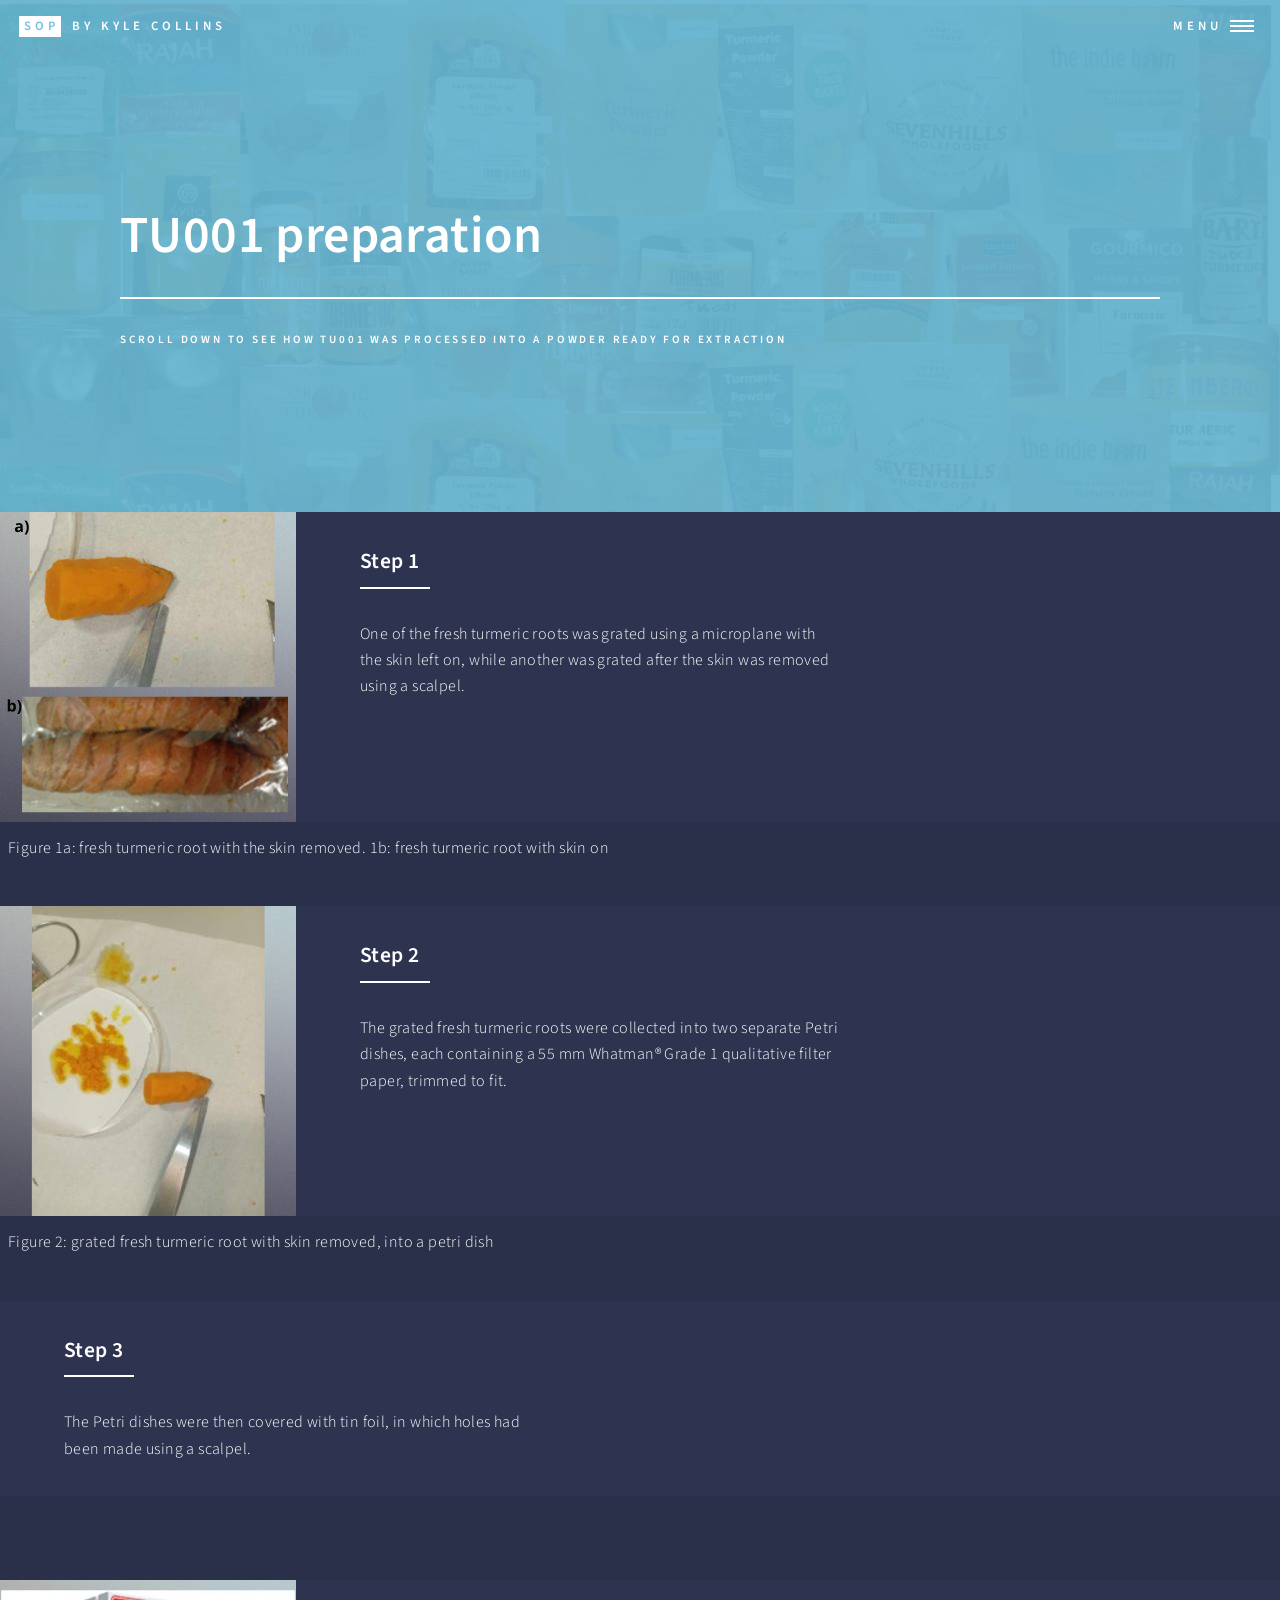
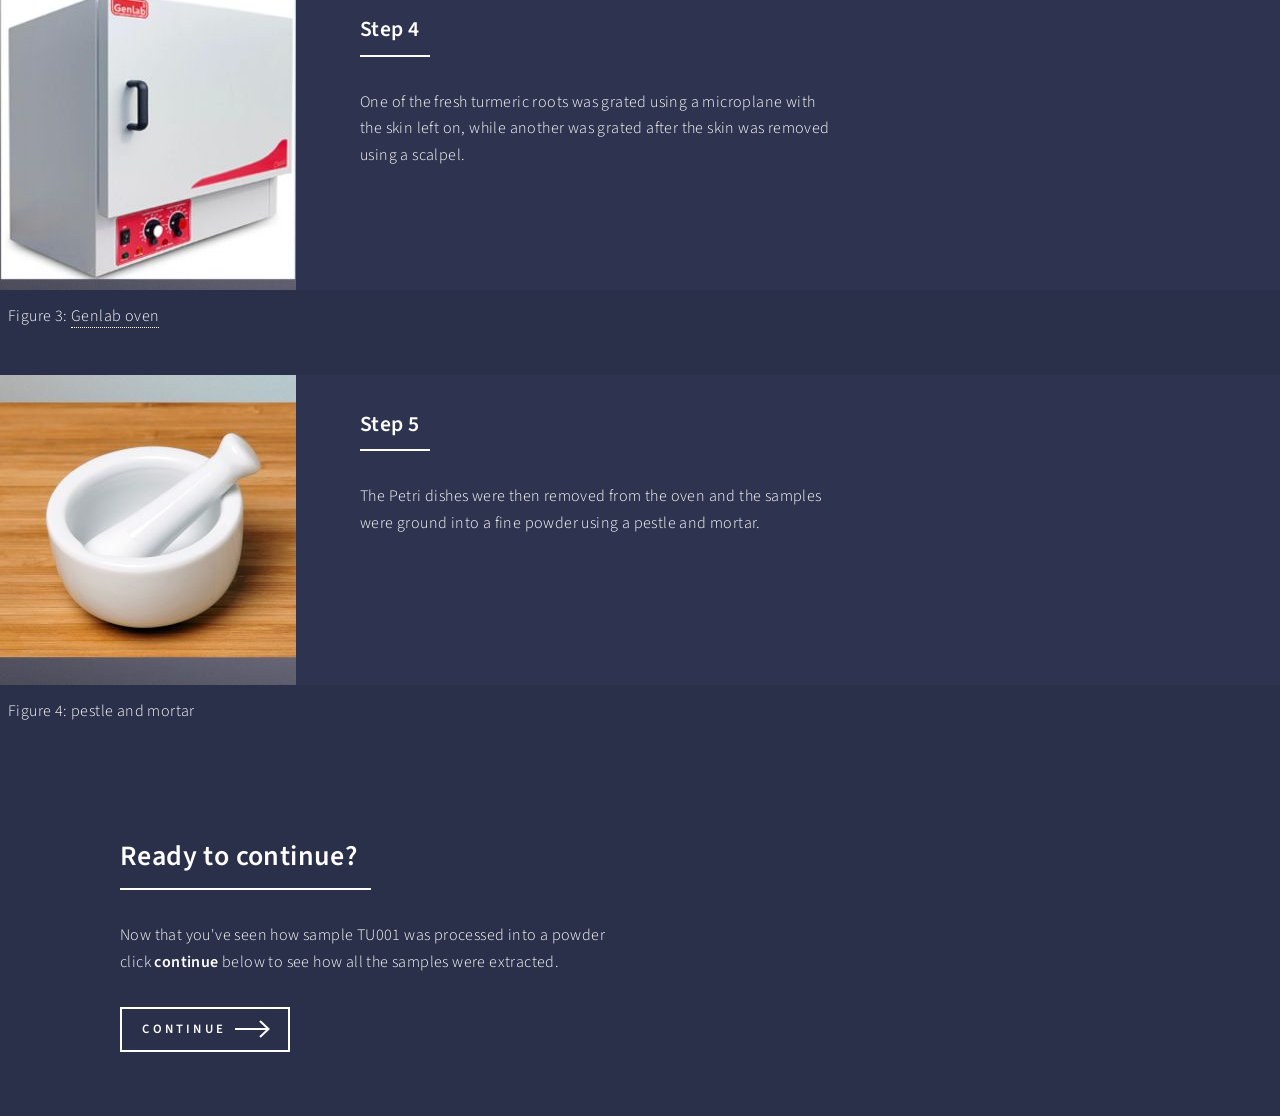
<file: landing2.html>
<!DOCTYPE HTML>

<html>
	<head>
		<title>TU001 preparation</title>
		<meta charset="utf-8" />
		<meta name="viewport" content="width=device-width, initial-scale=1, user-scalable=no" />
		<link rel="stylesheet" href="assets/css/main.css" />
		<noscript><link rel="stylesheet" href="assets/css/noscript.css" /></noscript>
	</head>
	<body class="is-preload">

		<!-- Wrapper -->
			<div id="wrapper">

				<!-- Header -->
				<!-- Note: The "styleN" class below should match that of the banner element. -->
					<header id="header" class="alt style1">
						<a href="homepage.html" class="logo"><strong>SOP</strong> <span>by Kyle Collins</span></a>
						<nav>
							<a href="#menu">Menu</a>
						</nav>
					</header>

				<!-- Menu -->
				<nav id="menu">
					<ul class="links">
						
						<li><a href="homepage.html">SOP Homepage</a></li>
						<li><a href="landing.html">Sample Reference Library</a></li>
						
						<li><a href="landing3.html">Sample prep for NMR/UV-Vis in DMSO</a></li>
						<li><a href="landing4.html">Sample prep for qNMR</a></li>
						<li><a href="landing5.html">Sample prep for UV-Vis in water</a></li>
						<li><a href="landing6.html">Sample prep for UV-Vis in ethanol</a></li>
						<li><a href="landing7.html">Sample prep for the UV-Vis calibration curves</a></li>
						<li><a href="landing8.html">Sample prep ICP-MS and SEM-EDX analysis</a></li>
					</ul>
					
				</nav>

				<!-- Banner -->
				<!-- Note: The "styleN" class below should match that of the header element. -->
					<section id="banner" class="style1">
						<div class="inner">
							<span class="image">
								<img src="images/banner.jpg" alt="" />
							</span>
							<header class="major">
								<h1>TU001 preparation</h1>
							</header>
							<div class="content">
								<p>Scroll down to see how TU001 was processed into a powder ready for extraction</p>
							</div>
						</div>
					</section>

				<!-- Main -->
					<div id="main">

						
							

						<!-- Two -->
							<section id="two" class="spotlights">
								<section>
									
										<img src="images/pic43.jpg" alt="" data-position="center center" />
									
									<div class="content">
										<div class="inner">
											<header class="major">
												<h3>Step 1</h3>
											</header>
											<p>One of the fresh turmeric roots was grated using a microplane with the skin left on, while another was grated after the skin was removed using a scalpel.</p>
											
									</div>

								</section>
								<div class="figure-caption">
									<p>Figure 1a: fresh turmeric root with the skin removed. 1b: fresh turmeric root with skin on</p></div>
									<section>
									
										<img src="images/pic44.jpg" alt="" data-position="center center" />
									
									<div class="content">
										<div class="inner">
											<header class="major">
												<h3>Step 2</h3>
											</header>
											<p>The grated fresh turmeric roots were collected into two separate Petri dishes, each containing a 55 mm Whatman® Grade 1 qualitative filter paper, trimmed to fit. </p>
											
									</div>

								</section>
								<div class="figure-caption">
									<p>Figure 2: grated fresh turmeric root with skin removed, into a petri dish</p>
								</div>
								<section>
									
										<img alt="" data-position="center center" />
									
									<div class="content">
										<div class="inner">
											<header class="major">
												<h3>Step 3</h3>
											</header>
											<p>The Petri dishes were then covered with tin foil, in which holes had been made using a scalpel.</p>
											
									</div>
								</section>
								<div class="figure-caption">
									<p>&#160</p>
								</div>
								<section>
									
									<img src="images/pic45.jpg" alt="" data-position="center center" />
								
								<div class="content">
									<div class="inner">
										<header class="major">
											<h3>Step 4</h3>
										</header>
										<p>One of the fresh turmeric roots was grated using a microplane with the skin left on, while another was grated after the skin was removed using a scalpel.</p>
										
								</div>

							   </section>
								<div class="figure-caption">
									<p>Figure 3: <a href="https://www.hce-uk.com/product/benchtop-oven-base-mount-up-to-250c-std-interior-6-litre/?attribute_size=18+Litres&attribute_interior-material=Standard&attribute_fan=without+Fan&gad_source=1&gad_campaignid=22242955404&gbraid=0AAAAAD9W5FqzpPiDVIs-7gVQUs41K_jys&gclid=Cj0KCQjwt8zABhDKARIsAHXuD7YjGeCi3VJ1BTK6bUhjMDFYlQreGXbymTdwCVQQ9Iva1aI7RXPgmGYaArJcEALw_wcB" target="_blank" rel="noopener noreferrer">Genlab oven</a></p>
								</div>
									
								<section>
									
										<img src= "images/pic46.jpg" alt="" data-position="center center" />
									
									<div class="content">
										<div class="inner">
											<header class="major">
												<h3>Step 5</h3>
											</header>
											<p>The Petri dishes were then removed from the oven and the samples were ground into a fine powder using a pestle and mortar. </p>
											
									</div>
								</section>
								<div class="figure-caption">
									<p>Figure 4: pestle and mortar</p>
								</div>
								
						
							</section>

						<!-- Three -->
							<section id="three">
								<div class="inner">
									<header class="major">
										<h2>Ready to continue?</h2>
									</header>
									<p>Now that you've seen how sample TU001 was processed into a powder <br>click <b>continue</b> below to see how all the samples were extracted.</p>
									<ul class="actions">
										<li><a href="landing3.html" class="button next">Continue</a></li>
									</ul>
								</div>
							</section>

					</div>

				

				
					

			</div>

		<!-- Scripts -->
			<script src="assets/js/jquery.min.js"></script>
			<script src="assets/js/jquery.scrolly.min.js"></script>
			<script src="assets/js/jquery.scrollex.min.js"></script>
			<script src="assets/js/browser.min.js"></script>
			<script src="assets/js/breakpoints.min.js"></script>
			<script src="assets/js/util.js"></script>
			<script src="assets/js/main.js"></script>

	</body>
</html>
</file>
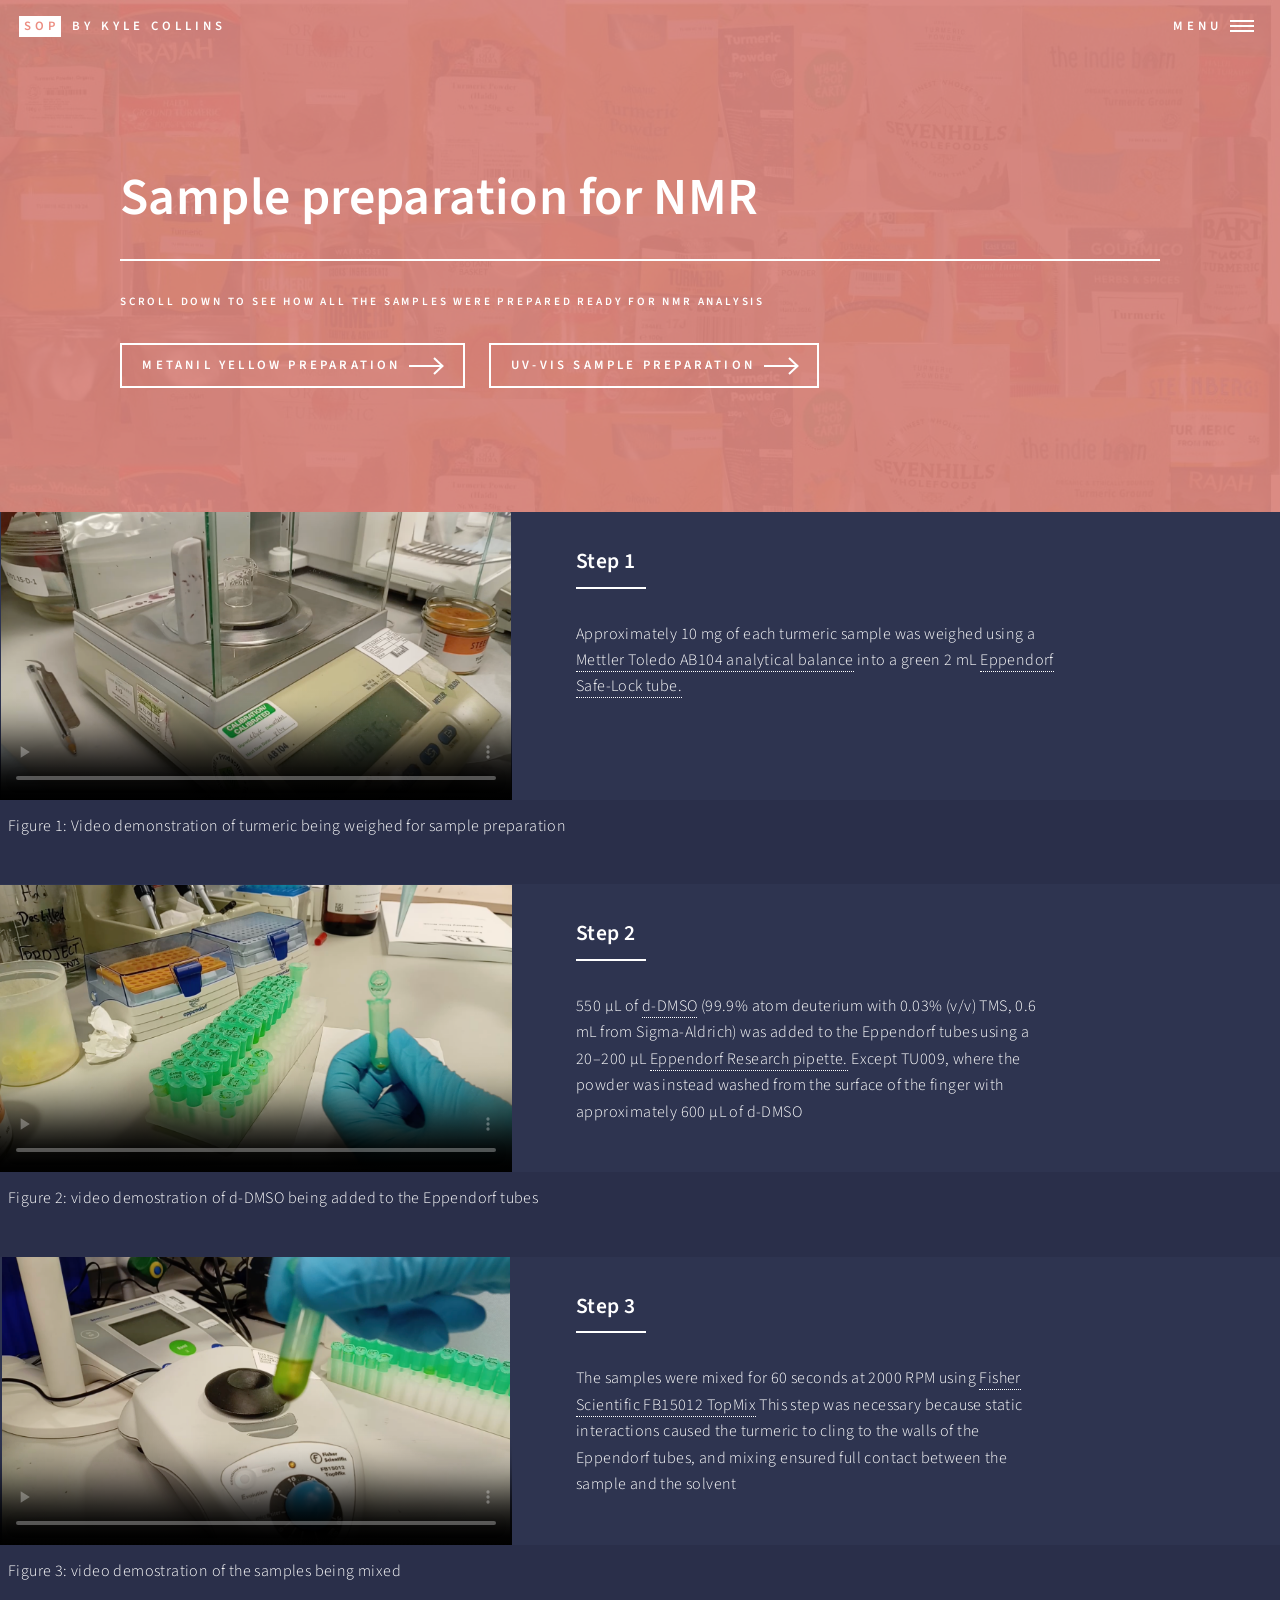
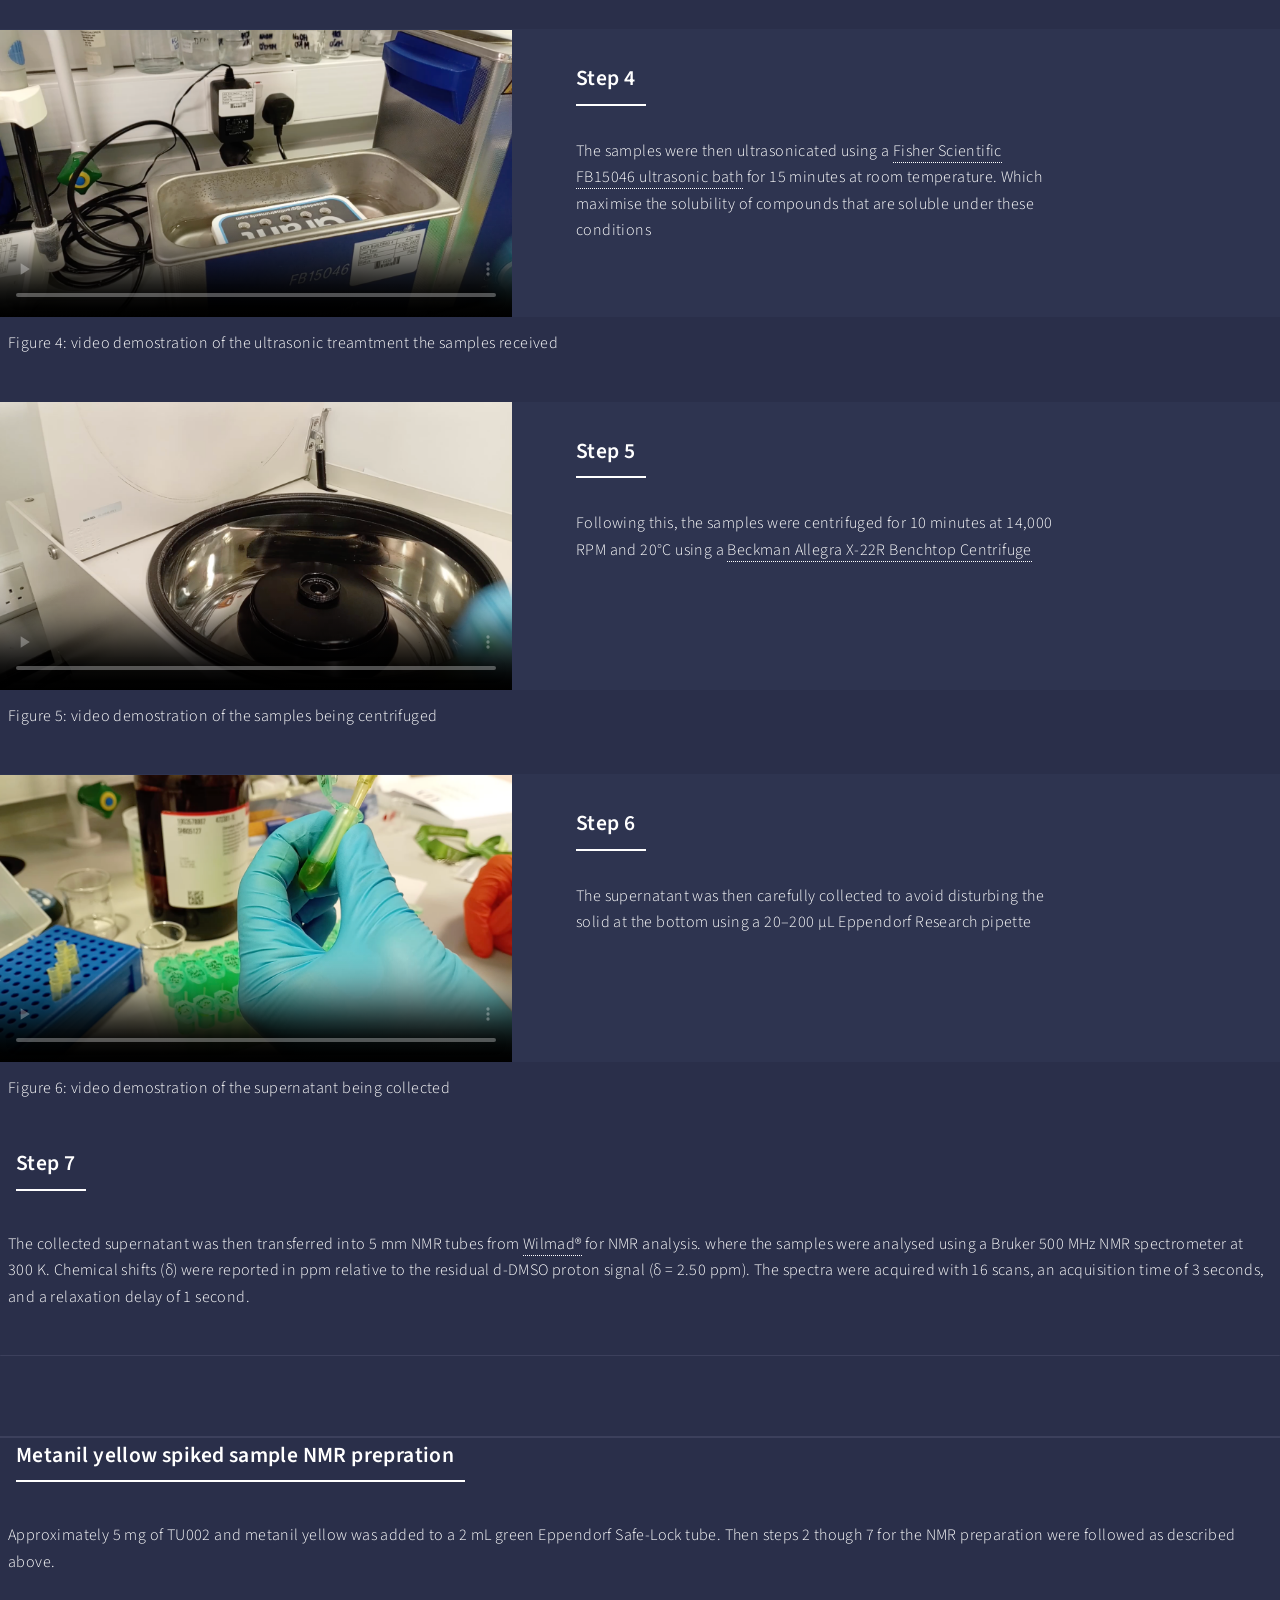
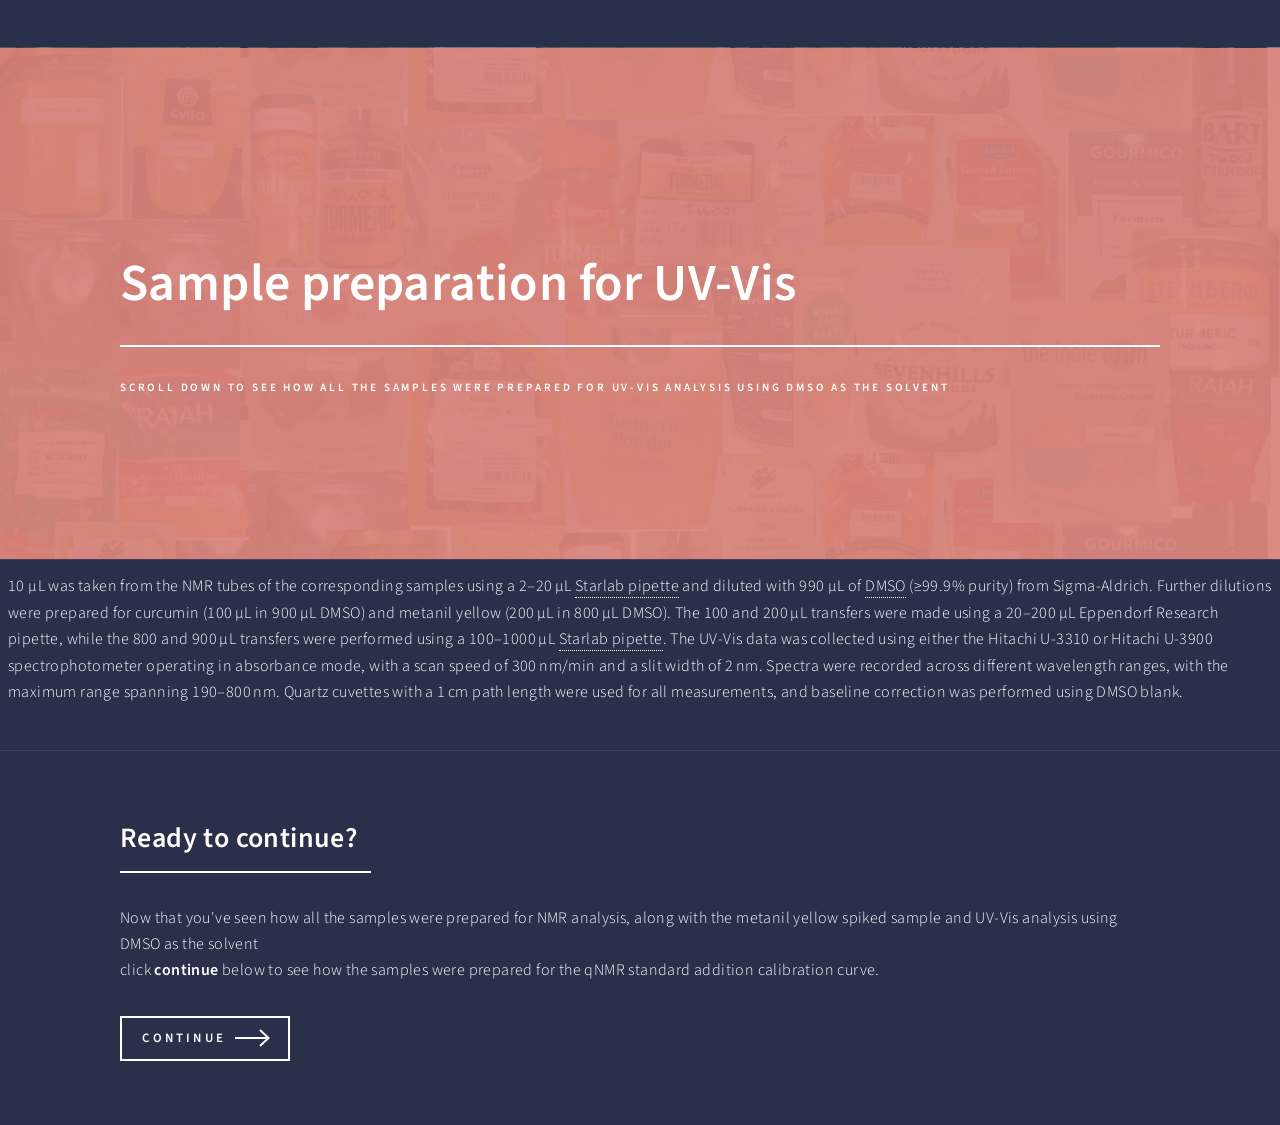
<file: landing3.html>
<!DOCTYPE HTML>

<html>
	<head>
		<title>Sample preparation for NMR/UV-Vis in DMSO</title>
		<meta charset="utf-8" />
		<meta name="viewport" content="width=device-width, initial-scale=1, user-scalable=no" />
		<link rel="stylesheet" href="assets/css/main.css" />
		<noscript><link rel="stylesheet" href="assets/css/noscript.css" /></noscript>
	</head>
	<body class="is-preload">

		<!-- Wrapper -->
			<div id="wrapper">

				<!-- Header -->
				<!-- Note: The "styleN" class below should match that of the banner element. -->
					<header id="header" class="alt style3">
						<a href="homepage.html" class="logo"><strong>SOP</strong> <span>by Kyle Collins</span></a>
						<nav>
							<a href="#menu">Menu</a>
						</nav>
					</header>

				<!-- Menu -->
				<nav id="menu">
					<ul class="links">
						
						<li><a href="homepage.html">SOP Homepage</a></li>
						<li><a href="landing.html">Sample Reference Library</a></li>
						<li><a href="landing2.html">TU001 preparation</a></li>
						
						<li><a href="landing4.html">Sample prep for qNMR</a></li>
						<li><a href="landing5.html">Sample prep for UV-Vis in water</a></li>
						<li><a href="landing6.html">Sample prep for UV-Vis in ethanol</a></li>
						<li><a href="landing7.html">Sample prep for the UV-Vis calibration curves</a></li>
						<li><a href="landing8.html">Sample prep ICP-MS and SEM-EDX analysis</a></li>
					</ul>
					
				</nav>
				

				<!-- Banner -->
				<!-- Note: The "styleN" class below should match that of the header element. -->
				 
					
				

				<!-- Main -->
					<div id="main">

						<section id="banner" class="style3">
							<div class="inner">
								<span class="image">
									<img src="images/banner.jpg" alt="" />
								</span>
								<header class="major">
									<h1>Sample preparation for NMR</h1>
								</header>
								<div class="content">
									<p>Scroll down to see how all the samples were prepared ready for NMR analysis</p>
									
								</div>
								<div class="content">
									<ul class="actions">
										<li><a href="#three" class="button next scrolly">metanil yellow preparation</a></li>
									</ul>
									<ul class="actions">
										<li><a href="#three" class="button next scrolly">UV-Vis sample preparation</a></li>
									</ul>
								</div>
							</div>
						</section>
							

						<!-- Two -->
							<section id="two" class="spotlights">
								<section>
									
									<video class="step-video" controls preload="metadata" poster="images/pic47.jpg">
										<source src="images/weiging.mp4" type="video/mp4">
										
									</video>
									
									<div class="content">
										<div class="inner">
											<header class="major">
												<h3>Step 1</h3>
											</header>
											<p>
												Approximately 10 mg of each turmeric sample was weighed using a <a href="https://www.marshallscientific.com/Mettler-Toledo-AB104-Analytical-Balance-p/me-ab104.htm?srsltid=AfmBOooE6_UxIe57n8kip4pa5opJOgisSg0zRsEVB-JlF4q5yCb1UhXq" target="_blank" rel="noopener noreferrer">Mettler Toledo AB104 analytical balance</a> 
												into a green 2 mL  
												
												<a href="https://www.sigmaaldrich.com/GB/en/product/sigma/ep0030120230?utm_source=google&utm_medium=cpc&utm_campaign=21769770147&utm" target="_blank" rel="noopener noreferrer">Eppendorf Safe-Lock tube.</a> 
												 
											</p>
									</div>

								</section>
								<div class="figure-caption">
									<p>Figure 1: Video demonstration of turmeric being weighed for sample preparation</p></div>
									<section>
										<video class="step-video" controls preload="metadata" poster="images/pic48.jpg">
											<source src="images/add DMSO.mp4" type="video/mp4">
											
										</video>
									
									<div class="content">
										<div class="inner">
											<header class="major">
												<h3>Step 2</h3>
											</header>
											<p>550 µL of <a href="https://www.sigmaaldrich.com/GB/en/substance/dimethylsulfoxided684172206271?srsltid=AfmBOorlr1D5ffEKCB2GzsxIVClNwC3V8rTeXGUedoQMk5DTLeZ6Dyyz" target="_blank" rel="noopener noreferrer">d-DMSO</a> 
												  (99.9% atom deuterium with 0.03% (v/v) TMS, 0.6 mL from Sigma-Aldrich) was added to the Eppendorf tubes using a 20–200 µL 
												  <a href="https://www.eppendorf.com/gb-en/Products/Liquid-Handling/Manual-Pipettes-Dispensers/Eppendorf-Research-plus-p-3123000055" target="_blank" rel="noopener noreferrer">Eppendorf Research pipette.</a> Except TU009, where the powder was instead washed from the surface of the finger with approximately 600 µL of d-DMSO</p>
											
									</div>

								</section>
								<div class="figure-caption">
									<p>Figure 2: video demostration of d-DMSO being added to the Eppendorf tubes</p>
								</div>
								<section>
									
									<video class="step-video" controls preload="metadata" poster="images/pic49.jpg">
										<source src="images/mixing TU.mp4" type="video/mp4">
										
									</video>
									
									<div class="content">
										<div class="inner">
											<header class="major">
												<h3>Step 3</h3>
											</header>
											<p>The samples were mixed for 60 seconds at 2000 RPM using 
												<a href= "https://www.labx.com/item/fisher-scientific-fb15012-vortexer/DIS-86647-21796" target="_blank" rel="noopener noreferrer">Fisher Scientific FB15012 TopMix</a>
												This step was necessary because static interactions caused the turmeric to cling to the walls of the Eppendorf tubes, and mixing ensured full contact between the sample and the solvent
											</p>
											
									</div>
								</section>
								<div class="figure-caption">
									<p>Figure 3: video demostration of the samples being mixed</p>
								</div>
								<section>
									
									<video class="step-video" controls preload="metadata" poster="images/pic50.jpg">
										<source src="images/ultrabath.mp4" type="video/mp4">
										
									</video>
								
								<div class="content">
									<div class="inner">
										<header class="major">
											<h3>Step 4</h3>
										</header>
										<p>The samples were then ultrasonicated using a
											<a href= "https://www.fishersci.co.uk/shop/products/s-series-ultrasonic-cleaner-1/10591203" target="_blank" rel="noopener noreferrer">Fisher Scientific FB15046 ultrasonic bath</a> 
											
											for 15 minutes at room temperature. Which maximise the solubility of compounds that are soluble under these conditions</p>
										
								</div>

							   </section>
								<div class="figure-caption">
									<p>Figure 4: video demostration of the ultrasonic treamtment the samples received</p>
								</div>
									
								<section>
									
									<video class="step-video" controls preload="metadata" poster="images/pic51.jpg">
										<source src="images/centr.mp4" type="video/mp4">
										
									</video>
									
									<div class="content">
										<div class="inner">
											<header class="major">
												<h3>Step 5</h3>
											</header>
											<p>Following this, the samples were centrifuged for 10 minutes at 14,000 RPM and 20°C using a 
												<a href= "https://www.mybeckman.uk/centrifuges/general-purpose/allegra-x-30/b06315" target="_blank" rel="noopener noreferrer">Beckman Allegra X-22R Benchtop Centrifuge</a></p>
											
									</div>
								</section>
								<div class="figure-caption">
									<p>Figure 5: video demostration of the samples being centrifuged</p>
								</div>
								<section>
									
									<video class="step-video" controls preload="metadata" poster="images/pic52.jpg">
										<source src="images/collect sup.mp4" type="video/mp4">
										
									</video>
									
									<div class="content">
										<div class="inner">
											<header class="major">
												<h3>Step 6</h3>
											</header>
											<p>The supernatant was then carefully collected to avoid disturbing the solid at the bottom using a 20–200 µL 
												Eppendorf Research pipette</p>
											
									</div>
								</section>
								<div class="figure-caption">
									<p>Figure 6: video demostration of the supernatant being collected</p>
								</div>
								
						
							</section>
							<section>
									
								
								
								<div class="content">
									<div class="inner">
										<header class="special">
											<h3>Step 7</h3>
										</header>
										<div class="figure-caption">
										<p>The collected supernatant was then transferred into 5 mm NMR tubes from
											<a href= "https://www.sigmaaldrich.com/GB/en/product/aldrich/z565229?srsltid=AfmBOoppWDYNZE74CqUONHaY9zLAbU-p8IpZlR47Bw92hd7lGY9gS6BO" target="_blank" rel="noopener noreferrer">Wilmad®</a> for NMR analysis. where the samples were analysed using a Bruker 500 MHz NMR spectrometer at 300 K. Chemical shifts (δ) were reported in ppm relative to the residual d-DMSO proton signal (δ = 2.50 ppm). The spectra were acquired with 16 scans, an acquisition time of 3 seconds, and a relaxation delay of 1 second. </p>
										</div>
										
								</div>
							</section>
							<div class="figure-caption">
								<p>&#160</p>
							</div>
							<section>
							</section>
							<section id="three">
							<section>
									
								
								
								<div class="content">
									<div class="inner">
										<header class="special">
											<h3>Metanil yellow spiked sample NMR prepration</h3>
										</header>
										<div class="figure-caption">
										<p>Approximately 5 mg of TU002 and metanil yellow was added to a 2 mL green Eppendorf Safe-Lock tube. Then steps 2 though 7 for the NMR preparation were followed as described above. 
											 </p>
										</div>
										
								</div>
							</section>
							<div class="figure-caption">
								<p>&#160</p>
							</div>
							</section>
							</section>

                          
							<section id="banner" class="style3">
								<div class="inner">
									<span class="image">
										<img src="images/banner.jpg" alt="" />
									</span>
									<header class="major">
										<h1>Sample preparation for UV-Vis</h1>
									</header>
									<div class="content">
										<p>Scroll down to see how all the samples were prepared for UV-Vis analysis using DMSO as the solvent</p>
									</div>
								</div>
							</section>
						  

							<section>
									
								
								
								<div class="content">
									<div class="inner">
										
										<div class="figure-caption">
											<p>10 µL was taken from the NMR tubes of the corresponding samples using a 2–20 µL <a href="https://www.chromatographydirect.com/product/starlab-2-20-l-ergoone-single-channel-pipette-micro-cone--10875" target="_blank" rel="noopener noreferrer">Starlab pipette</a> and diluted with 990 µL of <a href="https://www.sigmaaldrich.com/GB/en/substance/dimethylsulfoxide781367685?srsltid=AfmBOor5CqaGn6KY0LuDHObhI1tYVPcoDBSwIH5djPdKEwAVsslAR2Wy" target="_blank" rel="noopener noreferrer">DMSO</a> (≥99.9% purity) from Sigma-Aldrich. Further dilutions were prepared for curcumin (100 µL in 900 µL DMSO) and metanil yellow (200 µL in 800 µL DMSO). The 100 and 200 µL transfers were made using a 20–200 µL Eppendorf Research pipette, while the 800 and 900 µL transfers were performed using a 100–1000 µL <a href="https://www.starlabgroup.com/GB-en/product/ergoone-single-channel-pipettes-pf-sl-149916.html?childSku=S7110-1000" target="_blank" rel="noopener noreferrer">Starlab pipette</a>. The UV-Vis data was collected using either the Hitachi U-3310 or Hitachi U-3900 spectrophotometer operating in absorbance mode, with a scan speed of 300 nm/min and a slit width of 2 nm. Spectra were recorded across different wavelength ranges, with the maximum range spanning 190–800 nm. Quartz cuvettes with a 1 cm path length were used for all measurements, and baseline correction was performed using DMSO blank. </p>
										</div>
										
								</div>
							</section>
							


					
						</section>

						
	

						<!-- Three -->
							<section id="three">
								<div class="inner">
									<header class="major">
										<h2>Ready to continue?</h2>
									</header>
									<p>Now that you've seen how all the samples were prepared for NMR analysis, along with the metanil yellow spiked sample and UV-Vis analysis using DMSO as the solvent<br>click <b>continue</b> below to see how the samples were prepared for the qNMR standard addition calibration curve.</p>
									<ul class="actions">
										<li><a href="landing4.html" class="button next">continue</a></li>
									</ul>
								</div>
							</section>

					</div>

				

				
					

			</div>

		<!-- Scripts -->
			<script src="assets/js/jquery.min.js"></script>
			<script src="assets/js/jquery.scrolly.min.js"></script>
			<script src="assets/js/jquery.scrollex.min.js"></script>
			<script src="assets/js/browser.min.js"></script>
			<script src="assets/js/breakpoints.min.js"></script>
			<script src="assets/js/util.js"></script>
			<script src="assets/js/main.js"></script>

	</body>
</html>
</file>
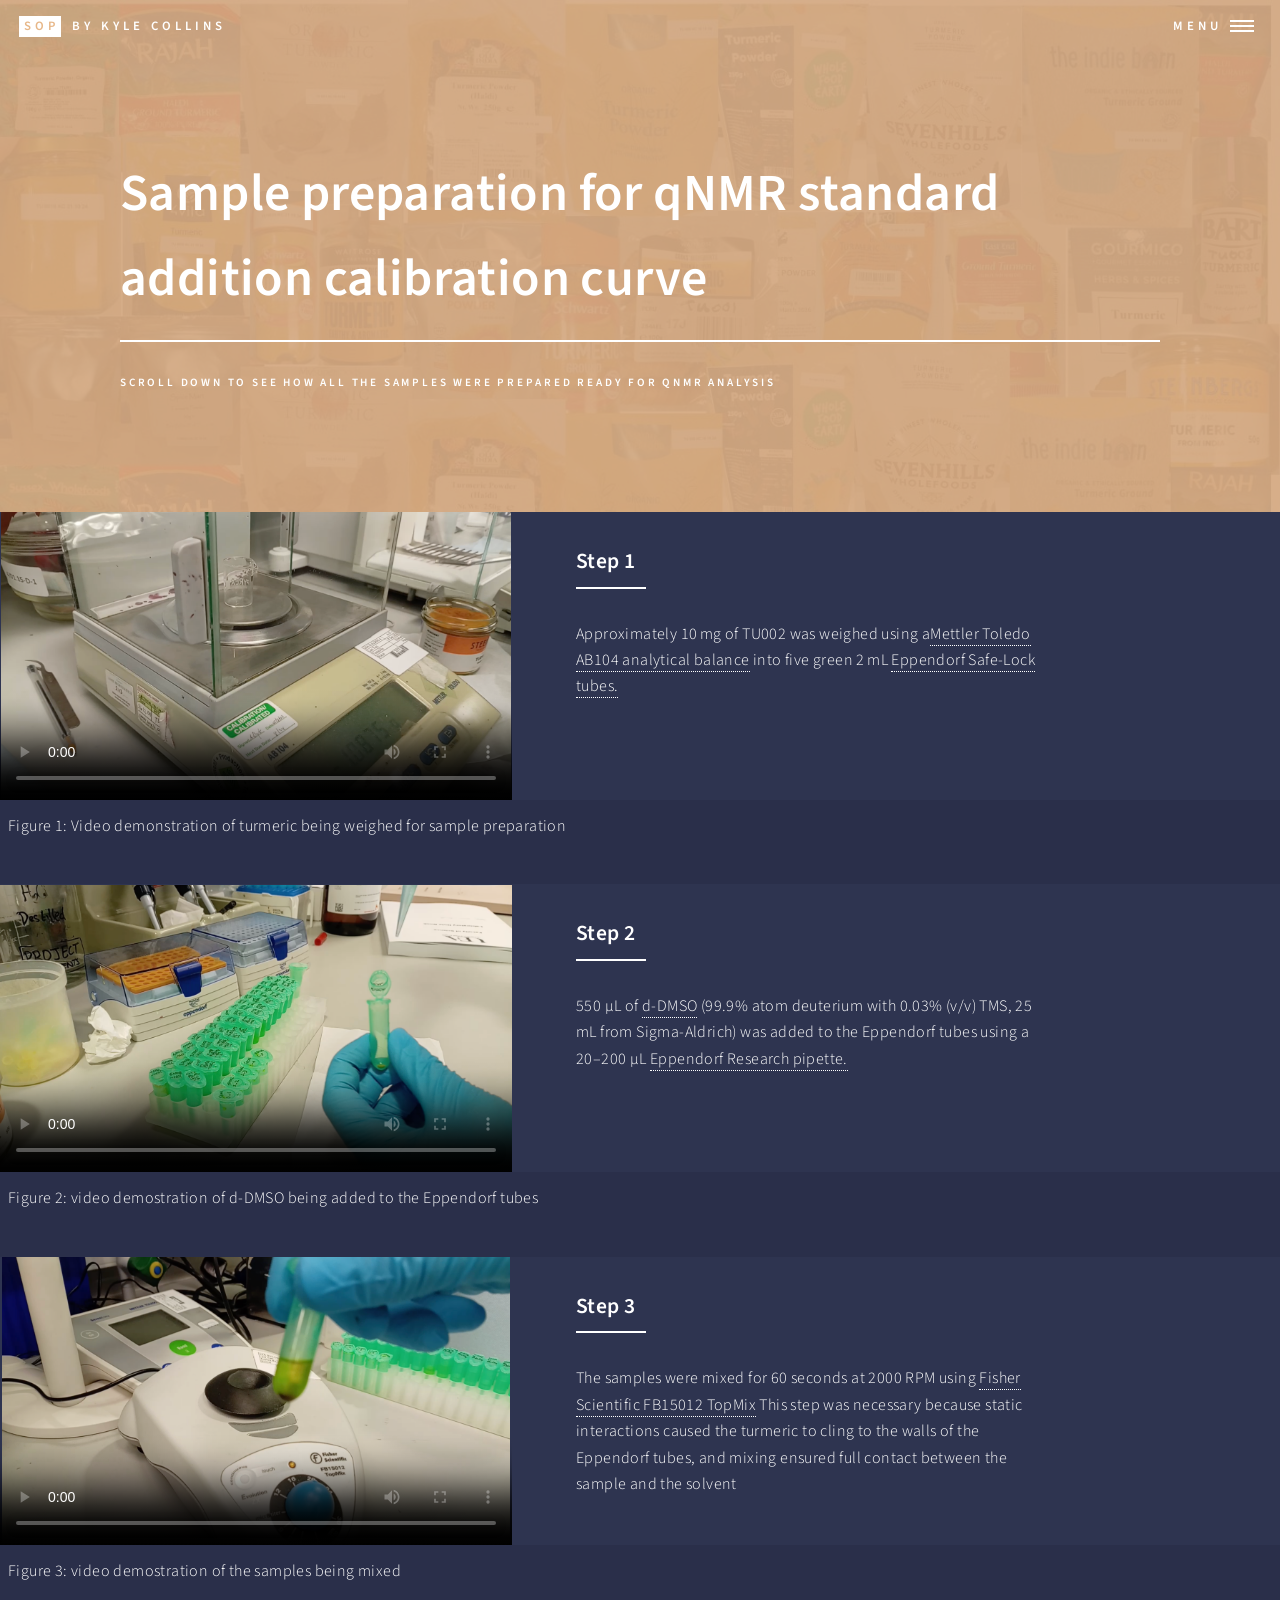
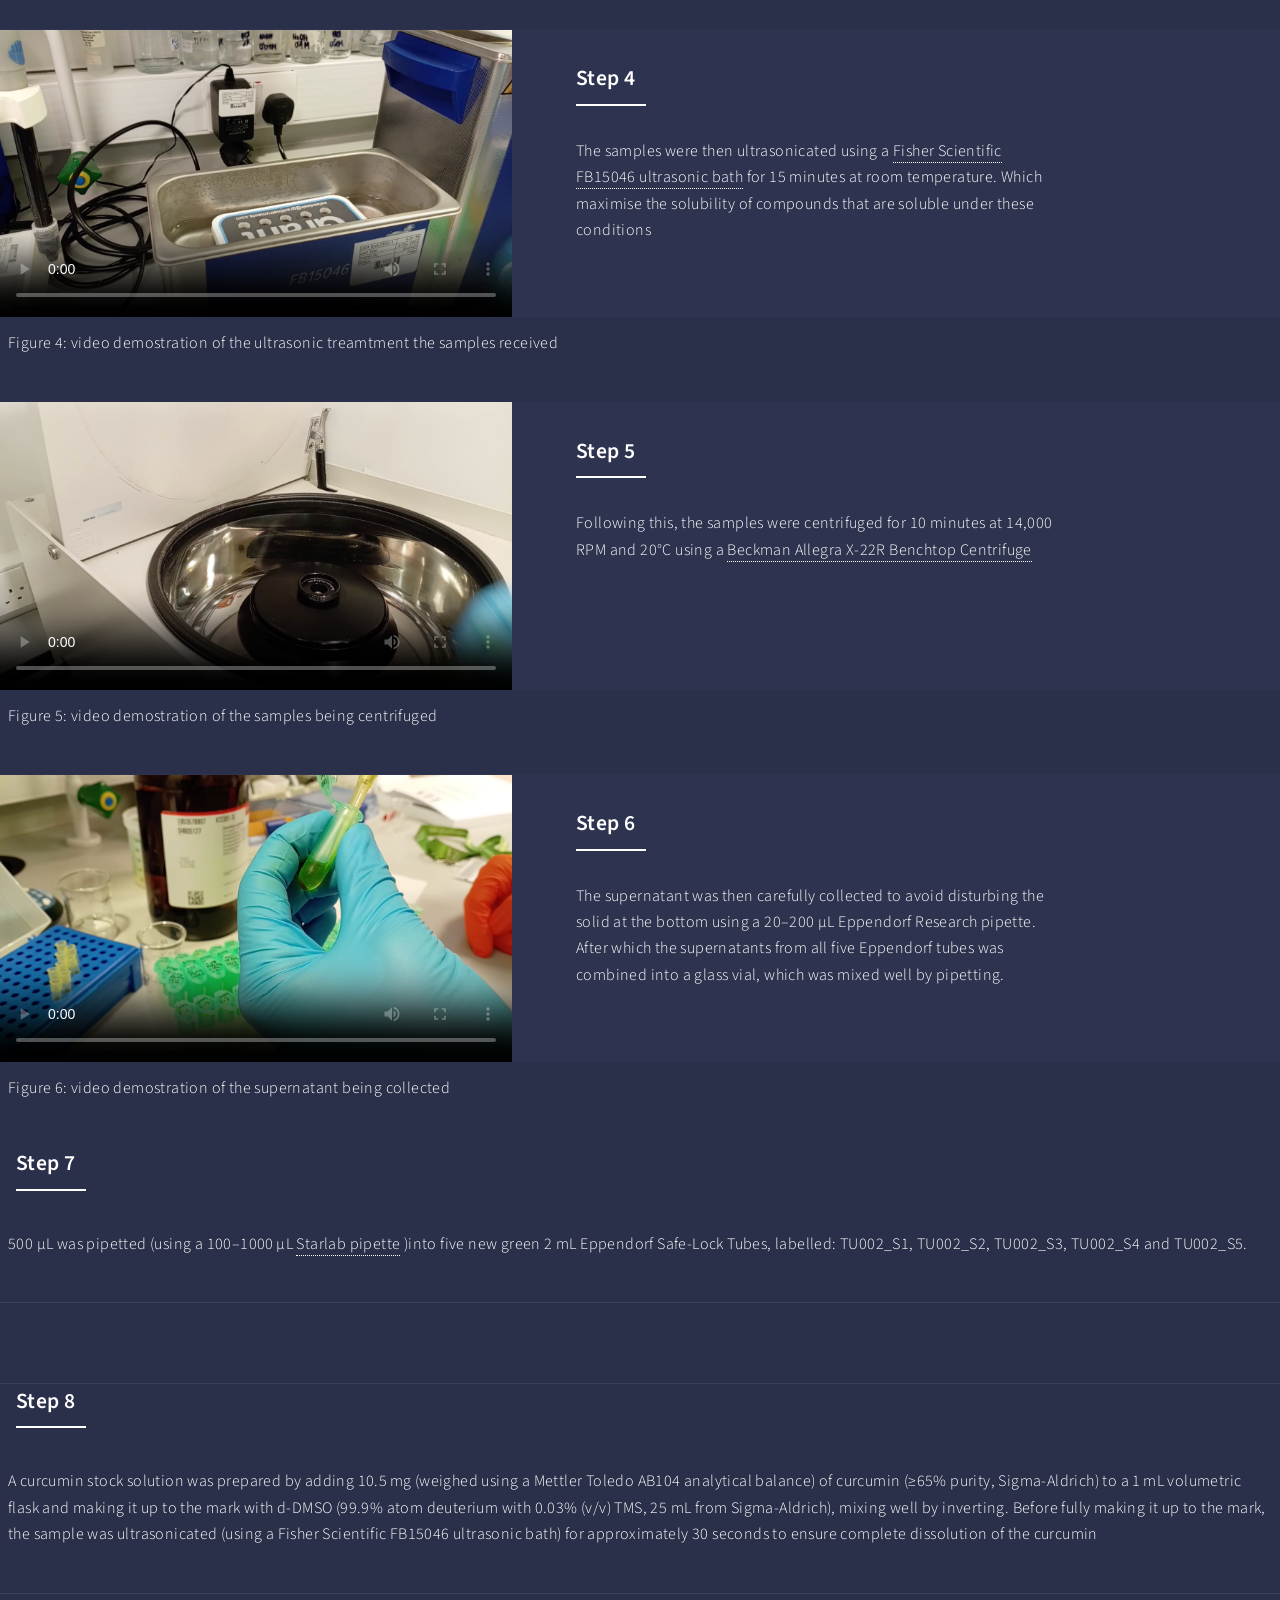
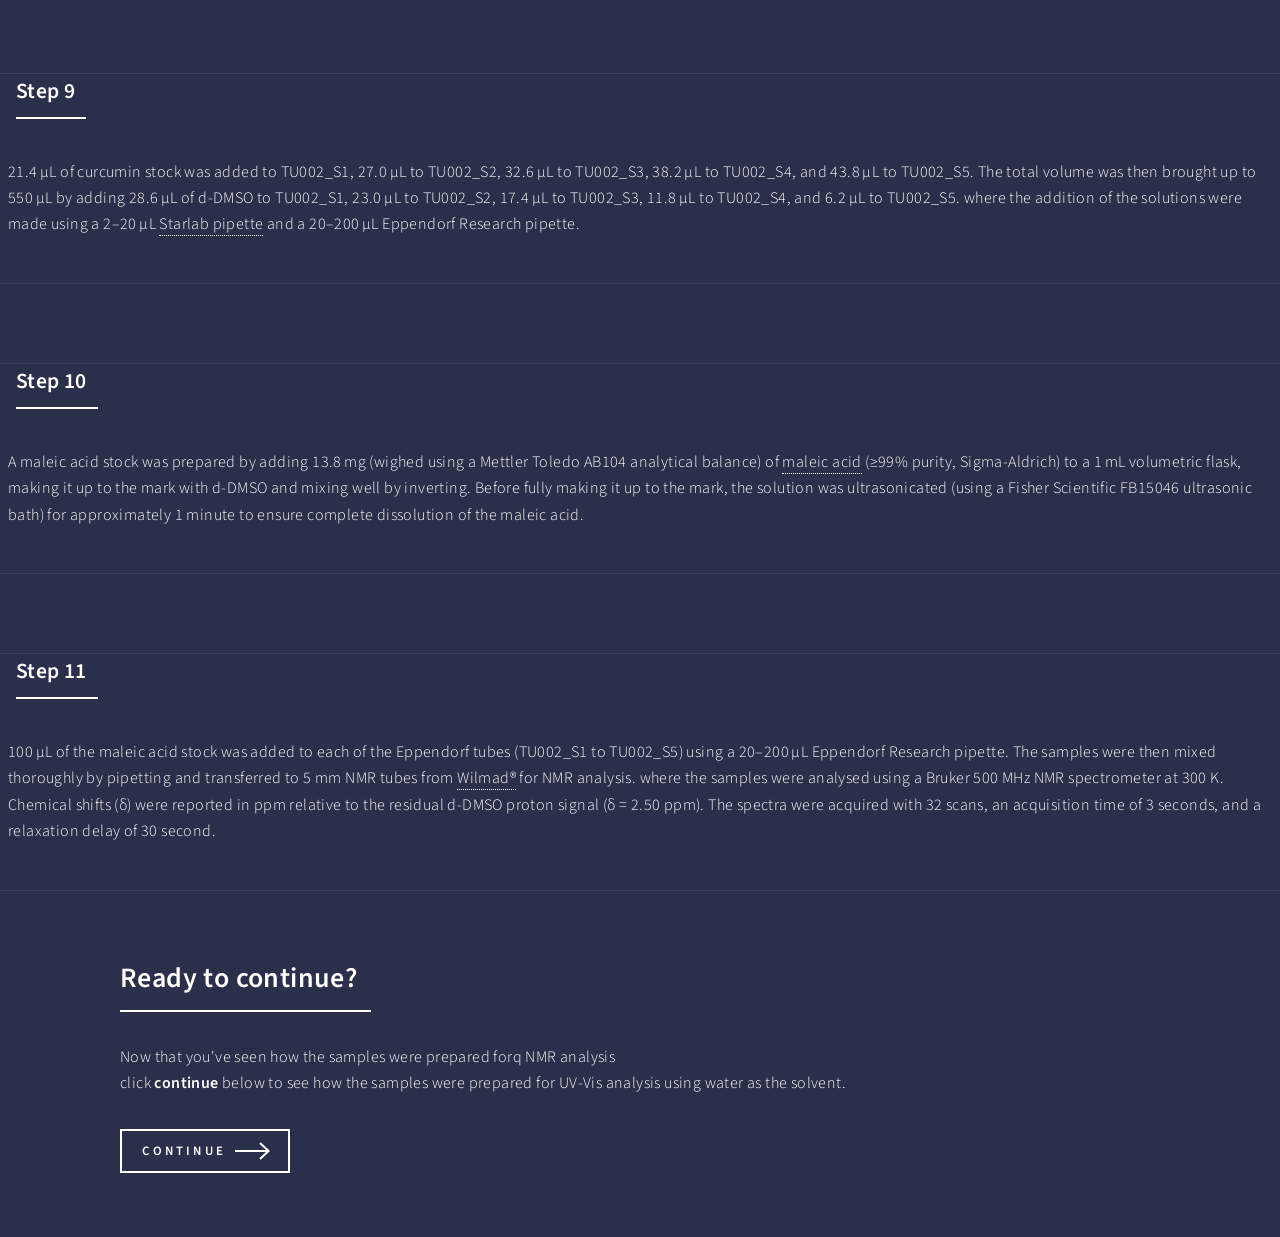
<file: landing4.html>
<!DOCTYPE HTML>

<html>
	<head>
		<title>sample prep for qNMR</title>
		<meta charset="utf-8" />
		<meta name="viewport" content="width=device-width, initial-scale=1, user-scalable=no" />
		<link rel="stylesheet" href="assets/css/main.css" />
		<noscript><link rel="stylesheet" href="assets/css/noscript.css" /></noscript>
	</head>
	<body class="is-preload">

		<!-- Wrapper -->
			<div id="wrapper">

				<!-- Header -->
				<!-- Note: The "styleN" class below should match that of the banner element. -->
					<header id="header" class="alt style4">
						<a href="homepage.html" class="logo"><strong>SOP</strong> <span>by Kyle Collins</span></a>
						<nav>
							<a href="#menu">Menu</a>
						</nav>
					</header>

				<!-- Menu -->
				<nav id="menu">
					<ul class="links">
						
						<li><a href="homepage.html">SOP Homepage</a></li>
						<li><a href="landing.html">Sample Reference Library</a></li>
						<li><a href="landing2.html">TU001 preparation</a></li>
						<li><a href="landing3.html">Sample prep for NMR/UV-Vis in DMSO</a></li>
						
						<li><a href="landing5.html">Sample prep for UV-Vis in water</a></li>
						<li><a href="landing6.html">Sample prep for UV-Vis in ethanol</a></li>
						<li><a href="landing7.html">Sample prep for the UV-Vis calibration curves</a></li>
						<li><a href="landing8.html">Sample prep ICP-MS and SEM-EDX analysis</a></li>
					</ul>
					
				</nav>

				<!-- Banner -->
				<!-- Note: The "styleN" class below should match that of the header element. -->
				 
					
				

				<!-- Main -->
					<div id="main">

						<section id="banner" class="style4">
							<div class="inner">
								<span class="image">
									<img src="images/banner.jpg" alt="" />
								</span>
								<header class="major">
									<h1>Sample preparation for qNMR standard addition calibration curve</h1>
								</header>
								<div class="content">
									<p>Scroll down to see how all the samples were prepared ready for qNMR analysis</p>
									
								</div>
								
							</div>
						</section>
							

						<!-- Two -->
							<section id="two" class="spotlights">
								<section>
									
									<video class="step-video" controls preload="metadata" poster="images/pic47.jpg">
										<source src="images/weiging.mp4" type="video/mp4">
										
									</video>
									
									<div class="content">
										<div class="inner">
											<header class="major">
												<h3>Step 1</h3>
											</header>
											<p>
												Approximately 10 mg of TU002 was weighed using a<a href="https://www.marshallscientific.com/Mettler-Toledo-AB104-Analytical-Balance-p/me-ab104.htm?srsltid=AfmBOooE6_UxIe57n8kip4pa5opJOgisSg0zRsEVB-JlF4q5yCb1UhXq" target="_blank" rel="noopener noreferrer">Mettler Toledo AB104 analytical balance</a> 
												into five green 2 mL 
												
												<a href="https://www.sigmaaldrich.com/GB/en/product/sigma/ep0030120230?utm_source=google&utm_medium=cpc&utm_campaign=21769770147&utm" target="_blank" rel="noopener noreferrer">Eppendorf Safe-Lock tubes.</a> 
												 
											</p>
									</div>

								</section>
								<div class="figure-caption">
									<p>Figure 1: Video demonstration of turmeric being weighed for sample preparation</p></div>
									<section>
										<video class="step-video" controls preload="metadata" poster="images/pic48.jpg">
											<source src="images/add DMSO.mp4" type="video/mp4">
											
										</video>
									
									<div class="content">
										<div class="inner">
											<header class="major">
												<h3>Step 2</h3>
											</header>
											<p>550 µL of <a href="https://www.sigmaaldrich.com/GB/en/substance/dimethylsulfoxided684172206271?srsltid=AfmBOorlr1D5ffEKCB2GzsxIVClNwC3V8rTeXGUedoQMk5DTLeZ6Dyyz" target="_blank" rel="noopener noreferrer">d-DMSO</a> 
												  (99.9% atom deuterium with 0.03% (v/v) TMS, 25 mL from Sigma-Aldrich) was added to the Eppendorf tubes using a 20–200 µL 
												  <a href="https://www.eppendorf.com/gb-en/Products/Liquid-Handling/Manual-Pipettes-Dispensers/Eppendorf-Research-plus-p-3123000055" target="_blank" rel="noopener noreferrer">Eppendorf Research pipette.</a></p>
											
									</div>

								</section>
								<div class="figure-caption">
									<p>Figure 2: video demostration of d-DMSO being added to the Eppendorf tubes</p>
								</div>
								<section>
									
									<video class="step-video" controls preload="metadata" poster="images/pic49.jpg">
										<source src="images/mixing TU.mp4" type="video/mp4">
										
									</video>
									
									<div class="content">
										<div class="inner">
											<header class="major">
												<h3>Step 3</h3>
											</header>
											<p>The samples were mixed for 60 seconds at 2000 RPM using 
												<a href= "https://www.labx.com/item/fisher-scientific-fb15012-vortexer/DIS-86647-21796" target="_blank" rel="noopener noreferrer">Fisher Scientific FB15012 TopMix</a>
												This step was necessary because static interactions caused the turmeric to cling to the walls of the Eppendorf tubes, and mixing ensured full contact between the sample and the solvent
											</p>
											
									</div>
								</section>
								<div class="figure-caption">
									<p>Figure 3: video demostration of the samples being mixed</p>
								</div>
								<section>
									
									<video class="step-video" controls preload="metadata" poster="images/pic50.jpg">
										<source src="images/ultrabath.mp4" type="video/mp4">
										
									</video>
								
								<div class="content">
									<div class="inner">
										<header class="major">
											<h3>Step 4</h3>
										</header>
										<p>The samples were then ultrasonicated using a
											<a href= "https://www.fishersci.co.uk/shop/products/s-series-ultrasonic-cleaner-1/10591203" target="_blank" rel="noopener noreferrer">Fisher Scientific FB15046 ultrasonic bath</a> 
											
											for 15 minutes at room temperature. Which maximise the solubility of compounds that are soluble under these conditions</p>
										
								</div>

							   </section>
								<div class="figure-caption">
									<p>Figure 4: video demostration of the ultrasonic treamtment the samples received</p>
								</div>
									
								<section>
									
									<video class="step-video" controls preload="metadata" poster="images/pic51.jpg">
										<source src="images/centr.mp4" type="video/mp4">
										
									</video>
									
									<div class="content">
										<div class="inner">
											<header class="major">
												<h3>Step 5</h3>
											</header>
											<p>Following this, the samples were centrifuged for 10 minutes at 14,000 RPM and 20°C using a 
												<a href= "https://www.mybeckman.uk/centrifuges/general-purpose/allegra-x-30/b06315" target="_blank" rel="noopener noreferrer">Beckman Allegra X-22R Benchtop Centrifuge</a></p>
											
									</div>
								</section>
								<div class="figure-caption">
									<p>Figure 5: video demostration of the samples being centrifuged</p>
								</div>
								<section>
									
									<video class="step-video" controls preload="metadata" poster="images/pic52.jpg">
										<source src="images/collect sup.mp4" type="video/mp4">
										
									</video>
									
									<div class="content">
										<div class="inner">
											<header class="major">
												<h3>Step 6</h3>
											</header>
											<p>The supernatant was then carefully collected to avoid disturbing the solid at the bottom using a 20–200 µL 
												Eppendorf Research pipette. After which the supernatants from all five Eppendorf tubes was combined into a glass vial, which was mixed well by pipetting.</p>
											
									</div>
								</section>
								<div class="figure-caption">
									<p>Figure 6: video demostration of the supernatant being collected</p>
								</div>
								
						
							</section>
							<section>
									
								
								
								<div class="content">
									<div class="inner">
										<header class="special">
											<h3>Step 7</h3>
										</header>
										<div class="figure-caption">
										<p>500 µL was pipetted (using a
											100–1000 µL <a href="https://www.starlabgroup.com/GB-en/product/ergoone-single-channel-pipettes-pf-sl-149916.html?childSku=S7110-1000" target="_blank" rel="noopener noreferrer">Starlab pipette</a>
											)into five new green 2 mL Eppendorf Safe-Lock Tubes, labelled: TU002_S1, TU002_S2, TU002_S3, TU002_S4 and TU002_S5.
											</p>
										</div>
										
								</div>
							</section>
							<div class="figure-caption">
								<p>&#160</p>
							</div>
							<section>
									
								
								
								<div class="content">
									<div class="inner">
										<header class="special">
											<h3>Step 8</h3>
										</header>
										<div class="figure-caption">
										<p>A curcumin stock solution was prepared by adding 10.5 mg (weighed using a Mettler Toledo AB104 analytical balance) of curcumin (≥65% purity, Sigma-Aldrich) to a 1 mL volumetric flask and making it up to the mark with d-DMSO (99.9% atom deuterium with 0.03% (v/v) TMS, 25 mL from Sigma-Aldrich), mixing well by inverting. Before fully making it up to the mark, the sample was ultrasonicated (using a Fisher Scientific FB15046 ultrasonic bath) for approximately 30 seconds to ensure complete dissolution of the curcumin
											</p>
										</div>
										
								</div>
							</section>
							<div class="figure-caption">
								<p>&#160</p>
							</div>
							<section>
									
								
								
								<div class="content">
									<div class="inner">
										<header class="special">
											<h3>Step 9</h3>
										</header>
										<div class="figure-caption">
										<p>21.4 µL of curcumin stock was added to TU002_S1, 27.0 µL to TU002_S2, 32.6 µL to TU002_S3, 38.2 µL to TU002_S4, and 43.8 µL to TU002_S5. The total volume was then brought up to 550 µL by adding 28.6 µL of d-DMSO to TU002_S1, 23.0 µL to TU002_S2, 17.4 µL to TU002_S3, 11.8 µL to TU002_S4, and 6.2 µL to TU002_S5. where the addition of the solutions were made using a 2–20 µL 
											<a href="https://www.chromatographydirect.com/product/starlab-2-20-l-ergoone-single-channel-pipette-micro-cone--10875" target="_blank" rel="noopener noreferrer">Starlab pipette</a> 
											 and a 20–200 µL Eppendorf Research pipette.
											</p>
										</div>
										
								</div>
							</section>
							<div class="figure-caption">
								<p>&#160</p>
							</div>
							<section>
									
								
								
								<div class="content">
									<div class="inner">
										<header class="special">
											<h3>Step 10</h3>
										</header>
										<div class="figure-caption">
										<p>A maleic acid stock was prepared by adding 13.8 mg (wighed using a Mettler Toledo AB104 analytical balance) of <a href= "https://www.sigmaaldrich.com/GB/en/product/sial/92816" target="_blank" rel="noopener noreferrer">maleic acid</a>
											(≥99% purity, Sigma-Aldrich) to a 1 mL volumetric flask, making it up to the mark with d-DMSO and mixing well by inverting. Before fully making it up to the mark, the solution was ultrasonicated (using a Fisher Scientific FB15046 ultrasonic bath) for approximately 1 minute to ensure complete dissolution of the maleic acid.
											</p>
										</div>
										
								</div>
							</section>
							<div class="figure-caption">
								<p>&#160</p>
							</div>
							<section>
									
								
								
								<div class="content">
									<div class="inner">
										<header class="special">
											<h3>Step 11</h3>
										</header>
										<div class="figure-caption">
										<p>100 µL of the maleic acid stock was added to each of the Eppendorf tubes (TU002_S1 to TU002_S5) using a 20–200 µL Eppendorf Research pipette. The samples were then mixed thoroughly by pipetting and transferred to 5 mm NMR tubes from 
											<a href= "https://www.sigmaaldrich.com/GB/en/product/aldrich/z565229?srsltid=AfmBOoppWDYNZE74CqUONHaY9zLAbU-p8IpZlR47Bw92hd7lGY9gS6BO" target="_blank" rel="noopener noreferrer">Wilmad®</a>
											for NMR analysis. where the samples were analysed using a Bruker 500 MHz NMR spectrometer at 300 K. Chemical shifts (δ) were reported in ppm relative to the residual d-DMSO proton signal (δ = 2.50 ppm). The spectra were acquired with 32 scans, an acquisition time of 3 seconds, and a relaxation delay of 30 second.
											</p>
										</div>
										
								</div>
							</section>
							
							
							
							</section>

                         
						  

							
							


					
						</section>

						
	

						<!-- Three -->
							<section id="three">
								<div class="inner">
									<header class="major">
										<h2>Ready to continue?</h2>
									</header>
									<p>Now that you've seen how the samples were prepared forq NMR analysis <br>click <b>continue</b> below to see how the samples were prepared for UV-Vis analysis using water as the solvent.</p>
									<ul class="actions">
										<li><a href="landing5.html" class="button next">continue</a></li>
									</ul>
								</div>
							</section>

					</div>

				

				
					

			</div>

		<!-- Scripts -->
			<script src="assets/js/jquery.min.js"></script>
			<script src="assets/js/jquery.scrolly.min.js"></script>
			<script src="assets/js/jquery.scrollex.min.js"></script>
			<script src="assets/js/browser.min.js"></script>
			<script src="assets/js/breakpoints.min.js"></script>
			<script src="assets/js/util.js"></script>
			<script src="assets/js/main.js"></script>

	</body>
</html>
</file>
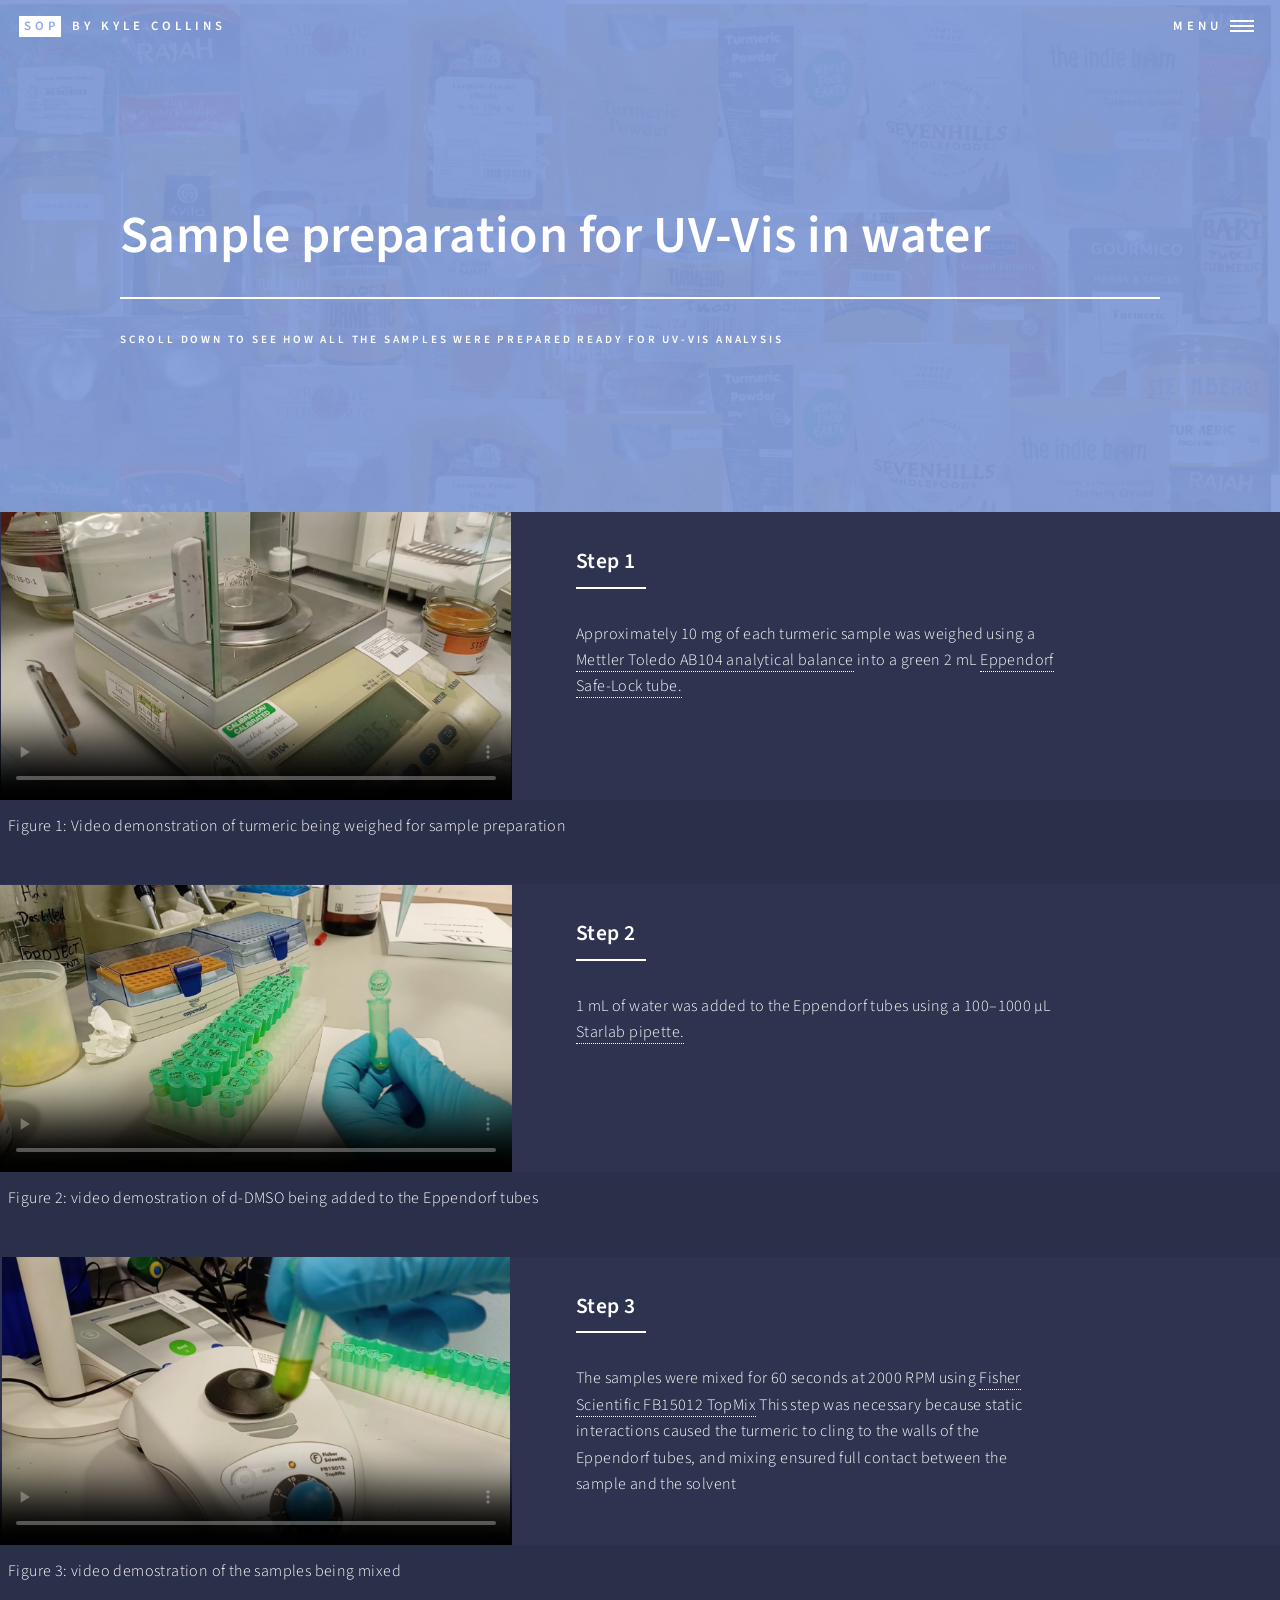
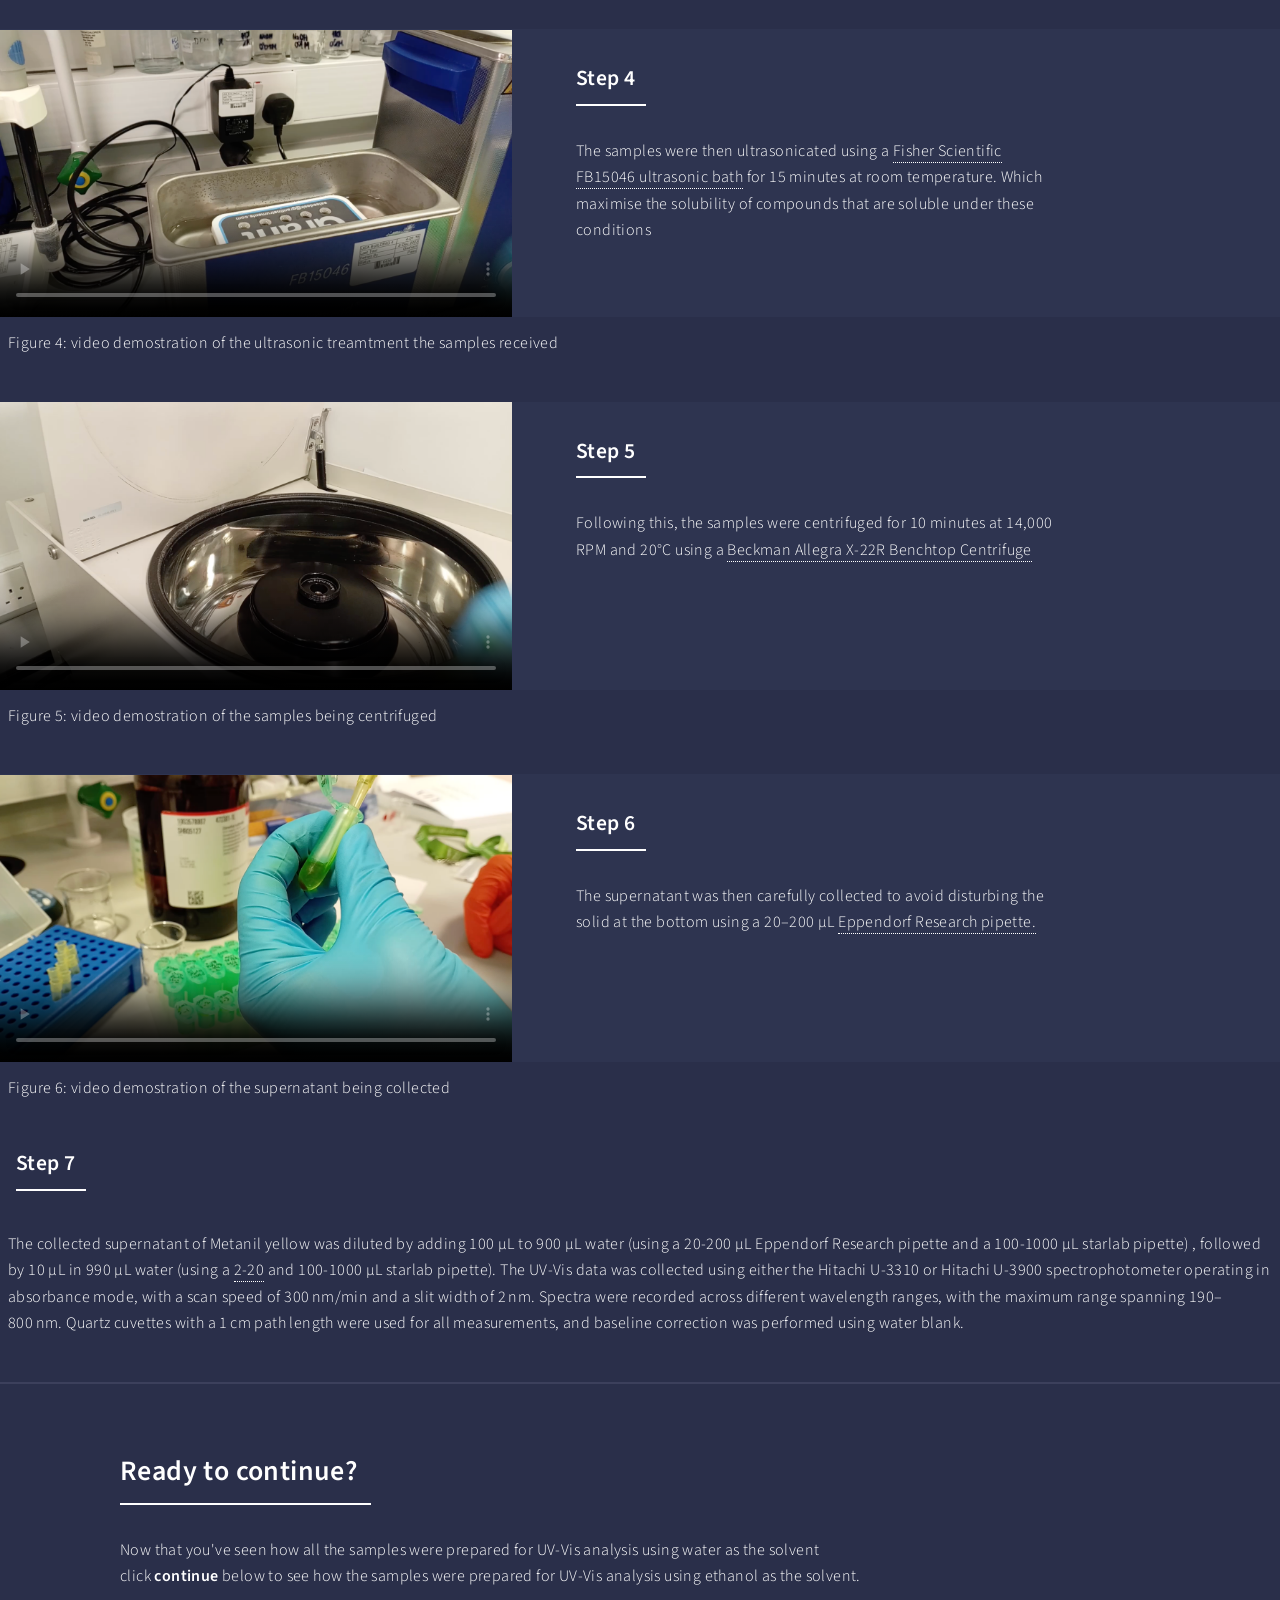
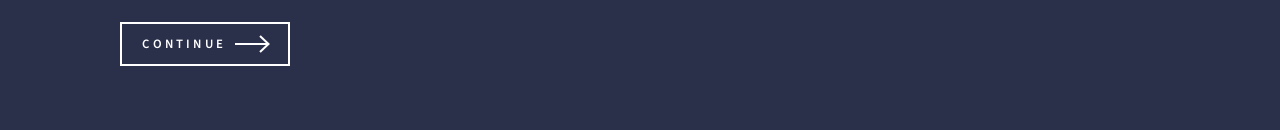
<file: landing5.html>
<!DOCTYPE HTML>

<html>
	<head>
		<title>Sample prep for UV-Vis in water</title>
		<meta charset="utf-8" />
		<meta name="viewport" content="width=device-width, initial-scale=1, user-scalable=no" />
		<link rel="stylesheet" href="assets/css/main.css" />
		<noscript><link rel="stylesheet" href="assets/css/noscript.css" /></noscript>
	</head>
	<body class="is-preload">

		<!-- Wrapper -->
			<div id="wrapper">

				<!-- Header -->
				<!-- Note: The "styleN" class below should match that of the banner element. -->
					<header id="header" class="alt style5">
						<a href="homepage.html" class="logo"><strong>SOP</strong> <span>by Kyle Collins</span></a>
						<nav>
							<a href="#menu">Menu</a>
						</nav>
					</header>

					<nav id="menu">
						<ul class="links">
							
							<li><a href="homepage.html">SOP Homepage</a></li>
							<li><a href="landing.html">Sample Reference Library</a></li>
							<li><a href="landing2.html">TU001 preparation</a></li>
							<li><a href="landing3.html">Sample prep for NMR/UV-Vis in DMSO</a></li>
							<li><a href="landing4.html">Sample prep for qNMR</a></li>
						
							<li><a href="landing6.html">Sample prep for UV-Vis in ethanol</a></li>
							<li><a href="landing7.html">Sample prep for the UV-Vis calibration curves</a></li>
							<li><a href="landing8.html">Sample prep ICP-MS and SEM-EDX analysis</a></li>
						</ul>
						
					</nav>

				<!-- Banner -->
				<!-- Note: The "styleN" class below should match that of the header element. -->
				 
					
				

				<!-- Main -->
					<div id="main">

						<section id="banner" class="style5">
							<div class="inner">
								<span class="image">
									<img src="images/banner.jpg" alt="" />
								</span>
								<header class="major">
									<h1>Sample preparation for UV-Vis in water</h1>
								</header>
								<div class="content">
									<p>Scroll down to see how all the samples were prepared ready for UV-Vis analysis</p>
								</div>
								
							</div>
						</section>
							

						<!-- Two -->
							<section id="two" class="spotlights">
								<section>
									
									<video class="step-video" controls preload="metadata" poster="images/pic47.jpg">
										<source src="images/weiging.mp4" type="video/mp4">
										
									</video>
									
									<div class="content">
										<div class="inner">
											<header class="major">
												<h3>Step 1</h3>
											</header>
											<p>
												Approximately 10 mg of each turmeric sample was weighed using a <a href="https://www.marshallscientific.com/Mettler-Toledo-AB104-Analytical-Balance-p/me-ab104.htm?srsltid=AfmBOooE6_UxIe57n8kip4pa5opJOgisSg0zRsEVB-JlF4q5yCb1UhXq" target="_blank" rel="noopener noreferrer">Mettler Toledo AB104 analytical balance</a> 
												into a green 2 mL  
												
												<a href="https://www.sigmaaldrich.com/GB/en/product/sigma/ep0030120230?utm_source=google&utm_medium=cpc&utm_campaign=21769770147&utm" target="_blank" rel="noopener noreferrer">Eppendorf Safe-Lock tube.</a> 
												 
											</p>
									</div>

								</section>
								<div class="figure-caption">
									<p>Figure 1: Video demonstration of turmeric being weighed for sample preparation</p></div>
									<section>
										<video class="step-video" controls preload="metadata" poster="images/pic48.jpg">
											<source src="images/add DMSO.mp4" type="video/mp4">
											
										</video>
									
									<div class="content">
										<div class="inner">
											<header class="major">
												<h3>Step 2</h3>
											</header>
											<p>1 mL of water was added to the Eppendorf tubes using a
												100–1000 µL <a href="https://www.starlabgroup.com/GB-en/product/ergoone-single-channel-pipettes-pf-sl-149916.html?childSku=S7110-1000" target="_blank" rel="noopener noreferrer">Starlab pipette.</a>
											</p>
									</div>

								</section>
								<div class="figure-caption">
									<p>Figure 2: video demostration of d-DMSO being added to the Eppendorf tubes</p>
								</div>
								<section>
									
									<video class="step-video" controls preload="metadata" poster="images/pic49.jpg">
										<source src="images/mixing TU.mp4" type="video/mp4">
										
									</video>
									
									<div class="content">
										<div class="inner">
											<header class="major">
												<h3>Step 3</h3>
											</header>
											<p>The samples were mixed for 60 seconds at 2000 RPM using 
												<a href= "https://www.labx.com/item/fisher-scientific-fb15012-vortexer/DIS-86647-21796" target="_blank" rel="noopener noreferrer">Fisher Scientific FB15012 TopMix</a>
												This step was necessary because static interactions caused the turmeric to cling to the walls of the Eppendorf tubes, and mixing ensured full contact between the sample and the solvent
											</p>
											
									</div>
								</section>
								<div class="figure-caption">
									<p>Figure 3: video demostration of the samples being mixed</p>
								</div>
								<section>
									
									<video class="step-video" controls preload="metadata" poster="images/pic50.jpg">
										<source src="images/ultrabath.mp4" type="video/mp4">
										
									</video>
								
								<div class="content">
									<div class="inner">
										<header class="major">
											<h3>Step 4</h3>
										</header>
										<p>The samples were then ultrasonicated using a
											<a href= "https://www.fishersci.co.uk/shop/products/s-series-ultrasonic-cleaner-1/10591203" target="_blank" rel="noopener noreferrer">Fisher Scientific FB15046 ultrasonic bath</a> 
											
											for 15 minutes at room temperature. Which maximise the solubility of compounds that are soluble under these conditions</p>
										
								</div>

							   </section>
								<div class="figure-caption">
									<p>Figure 4: video demostration of the ultrasonic treamtment the samples received</p>
								</div>
									
								<section>
									
									<video class="step-video" controls preload="metadata" poster="images/pic51.jpg">
										<source src="images/centr.mp4" type="video/mp4">
										
									</video>
									
									<div class="content">
										<div class="inner">
											<header class="major">
												<h3>Step 5</h3>
											</header>
											<p>Following this, the samples were centrifuged for 10 minutes at 14,000 RPM and 20°C using a 
												<a href= "https://www.mybeckman.uk/centrifuges/general-purpose/allegra-x-30/b06315" target="_blank" rel="noopener noreferrer">Beckman Allegra X-22R Benchtop Centrifuge</a></p>
											
									</div>
								</section>
								<div class="figure-caption">
									<p>Figure 5: video demostration of the samples being centrifuged</p>
								</div>
								<section>
									
									<video class="step-video" controls preload="metadata" poster="images/pic52.jpg">
										<source src="images/collect sup.mp4" type="video/mp4">
										
									</video>
									
									<div class="content">
										<div class="inner">
											<header class="major">
												<h3>Step 6</h3>
											</header>
											<p>The supernatant was then carefully collected to avoid disturbing the solid at the bottom using a 20–200 µL 
												<a href= "https://www.eppendorf.com/gb-en/Products/Liquid-Handling/Manual-Pipettes-Dispensers/Eppendorf-Research-plus-p-3123000055" target="_blank" rel="noopener noreferrer">Eppendorf Research pipette.</a></p>
											
									</div>
								</section>
								<div class="figure-caption">
									<p>Figure 6: video demostration of the supernatant being collected</p>
								</div>
								
						
							</section>
							<section>
									
								
								
								<div class="content">
									<div class="inner">
										<header class="special">
											<h3>Step 7</h3>
										</header>
										<div class="figure-caption">
										<p>The collected supernatant of Metanil yellow was diluted by adding 100 µL to 900 µL water (using a 20-200 µL Eppendorf Research pipette and a 100-1000 µL starlab pipette)
											 
											, followed by 10 µL in 990 µL water (using a
											<a href="https://www.chromatographydirect.com/product/starlab-2-20-l-ergoone-single-channel-pipette-micro-cone--10875" target="_blank" rel="noopener noreferrer">2-20</a> 
											and 100-1000 µL starlab pipette). 
											The UV-Vis data was collected using either the Hitachi U-3310 or Hitachi U-3900 spectrophotometer operating in absorbance mode, with a scan speed of 300 nm/min and a slit width of 2 nm. Spectra were recorded across different wavelength ranges, with the maximum range spanning 190–800 nm. Quartz cuvettes with a 1 cm path length were used for all measurements, and baseline correction was performed using water blank.</p>
										</p>
										
										</div>
										
								</div>
							</section>
							
							<section>
							</section>
							
									
								
								
								
							

                          
						
						  

							


					
						</section>

						
	

						<!-- Three -->
							<section id="three">
								<div class="inner">
									<header class="major">
										<h2>Ready to continue?</h2>
									</header>
									<p>Now that you've seen how all the samples were prepared for UV-Vis analysis using water as the solvent<br>click <b>continue</b> below to see how the samples were prepared for UV-Vis analysis using ethanol as the solvent.</p>
									<ul class="actions">
										<li><a href="landing6.html" class="button next">continue</a></li>
									</ul>
								</div>
							</section>

					</div>

				

				
					

			</div>

		<!-- Scripts -->
			<script src="assets/js/jquery.min.js"></script>
			<script src="assets/js/jquery.scrolly.min.js"></script>
			<script src="assets/js/jquery.scrollex.min.js"></script>
			<script src="assets/js/browser.min.js"></script>
			<script src="assets/js/breakpoints.min.js"></script>
			<script src="assets/js/util.js"></script>
			<script src="assets/js/main.js"></script>

	</body>
</html>
</file>
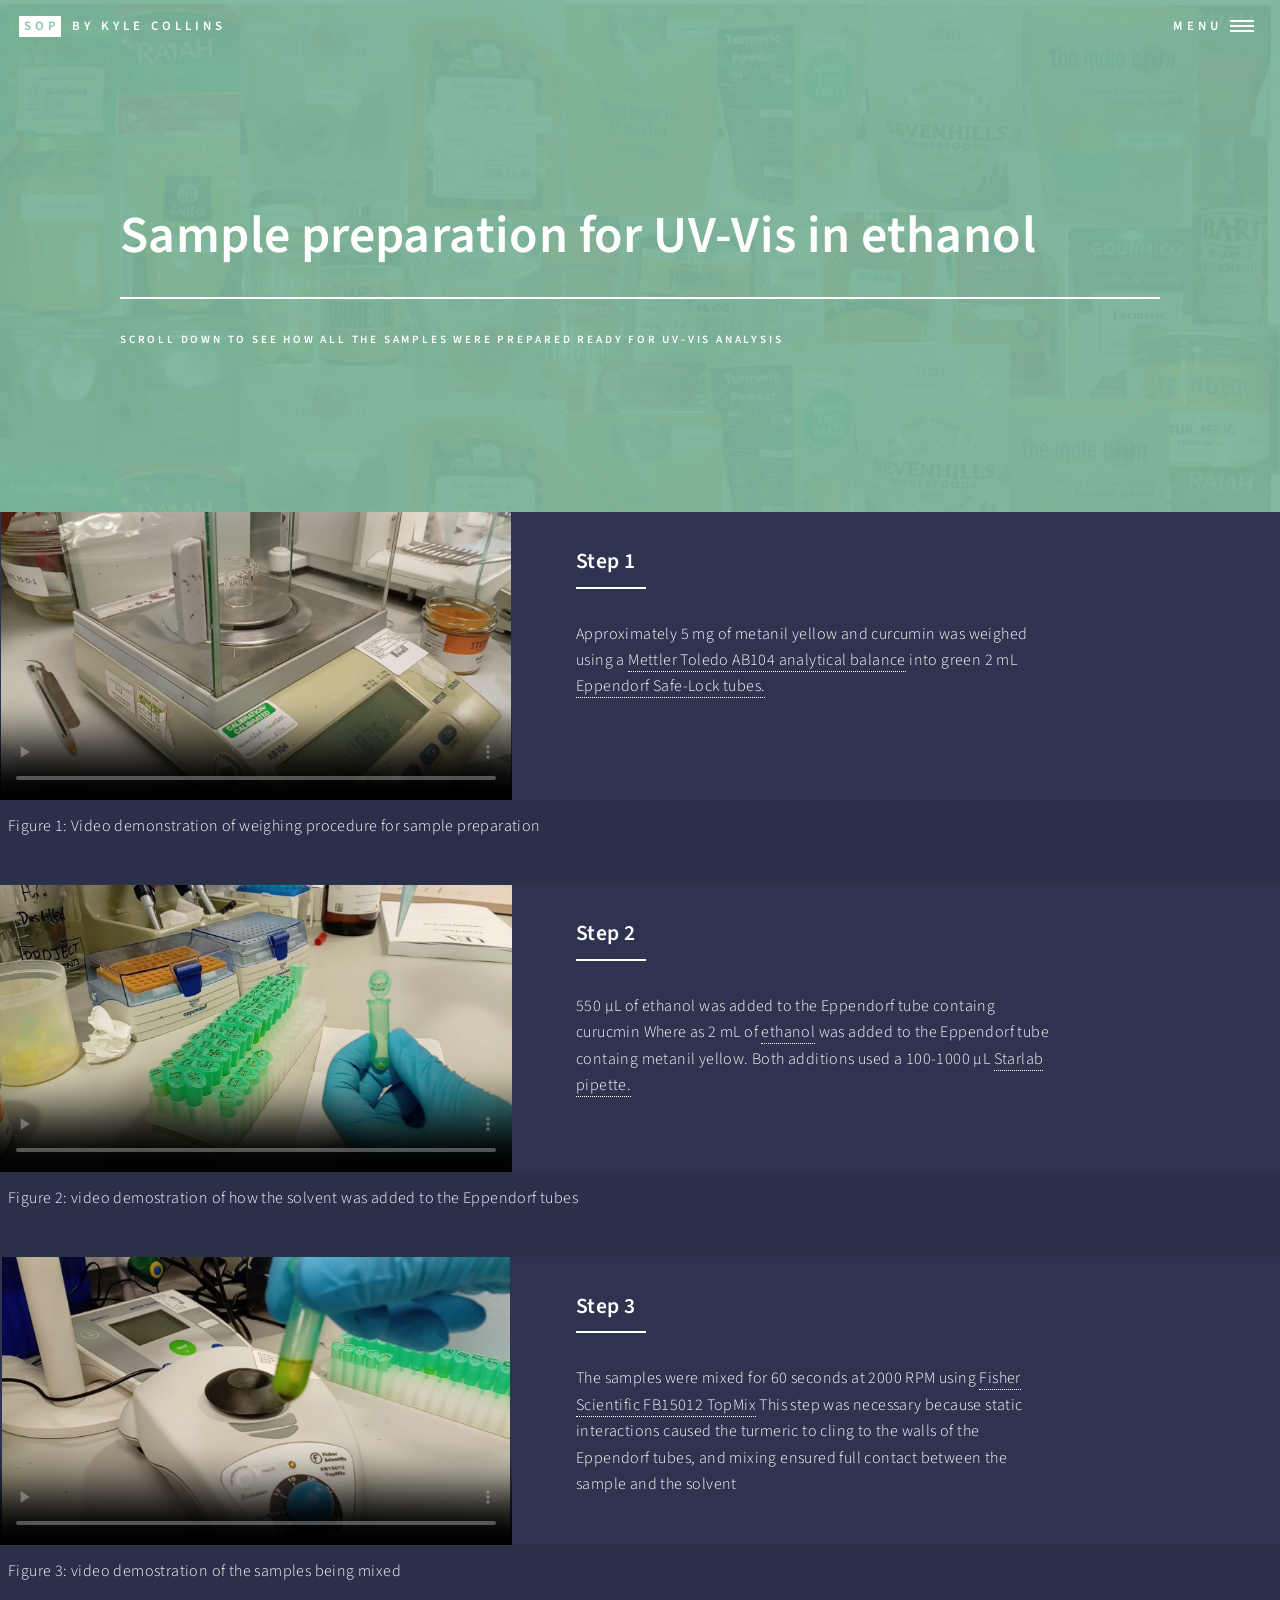
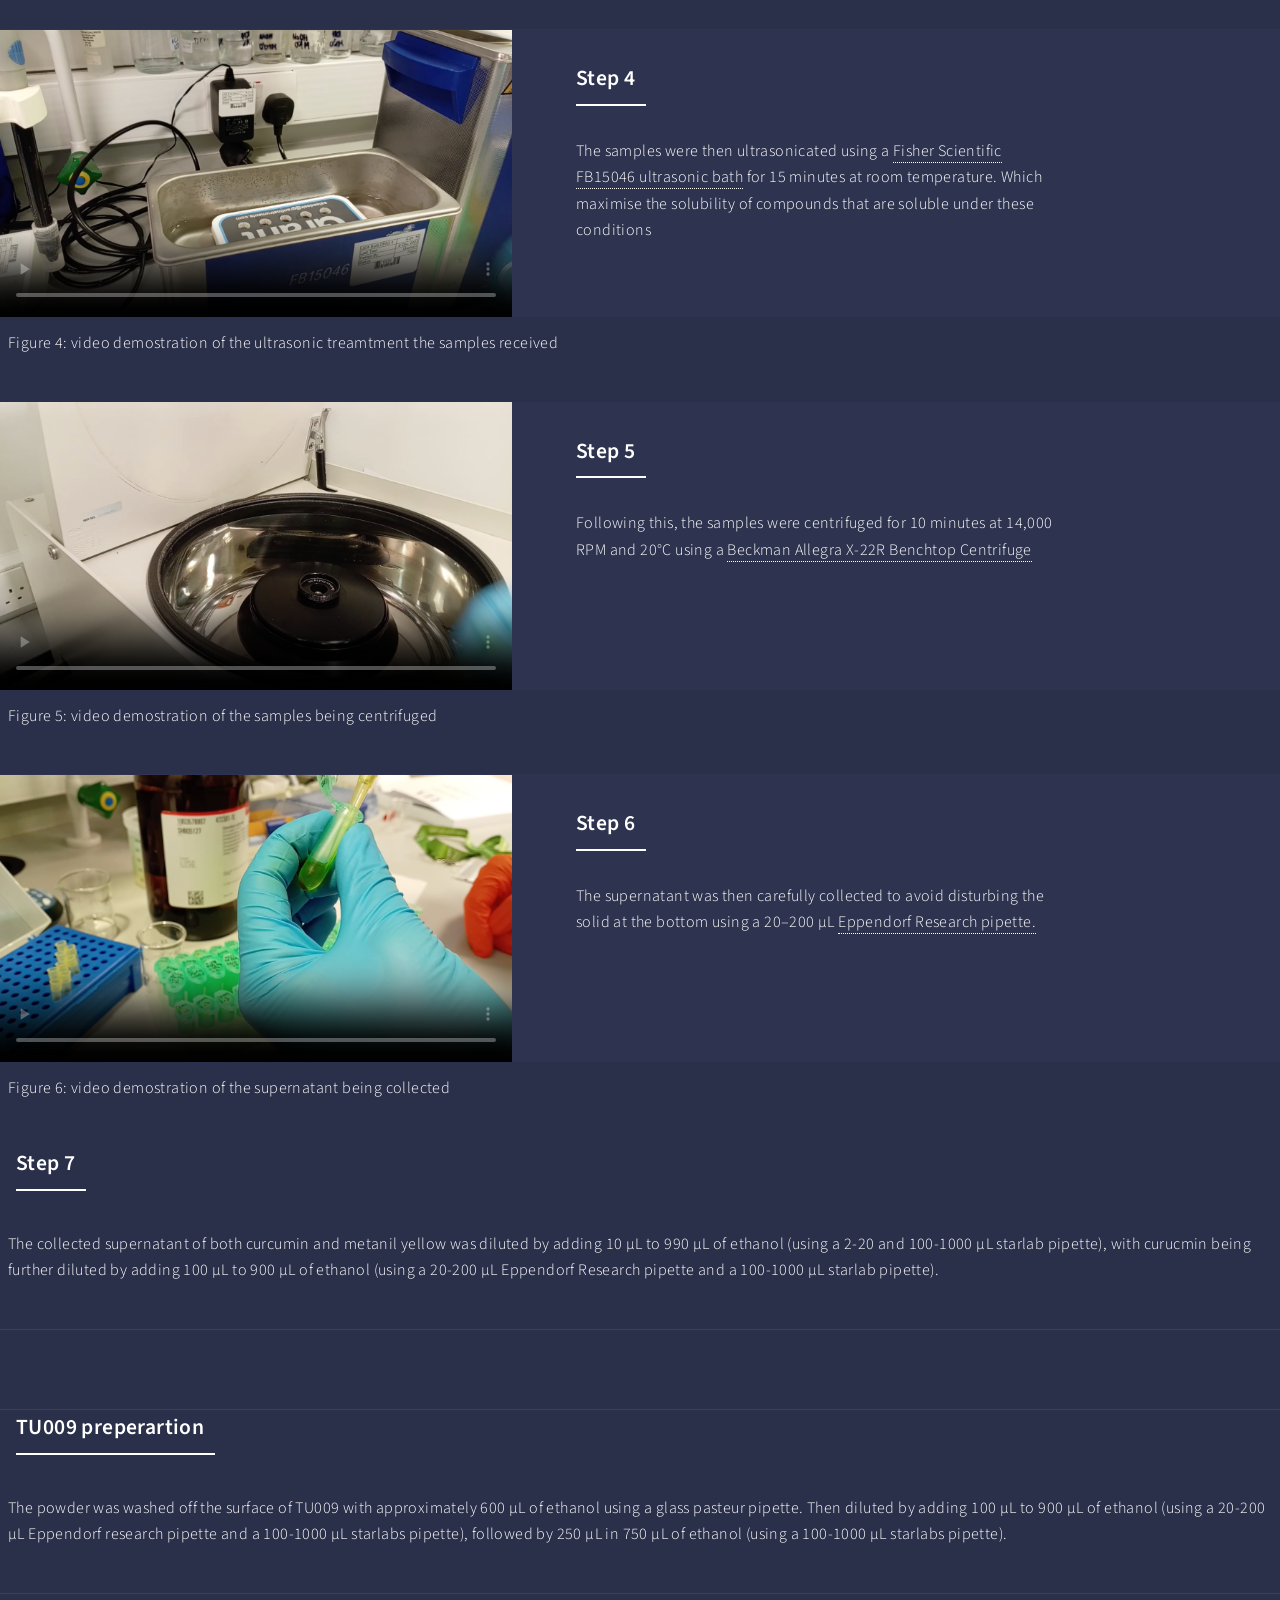
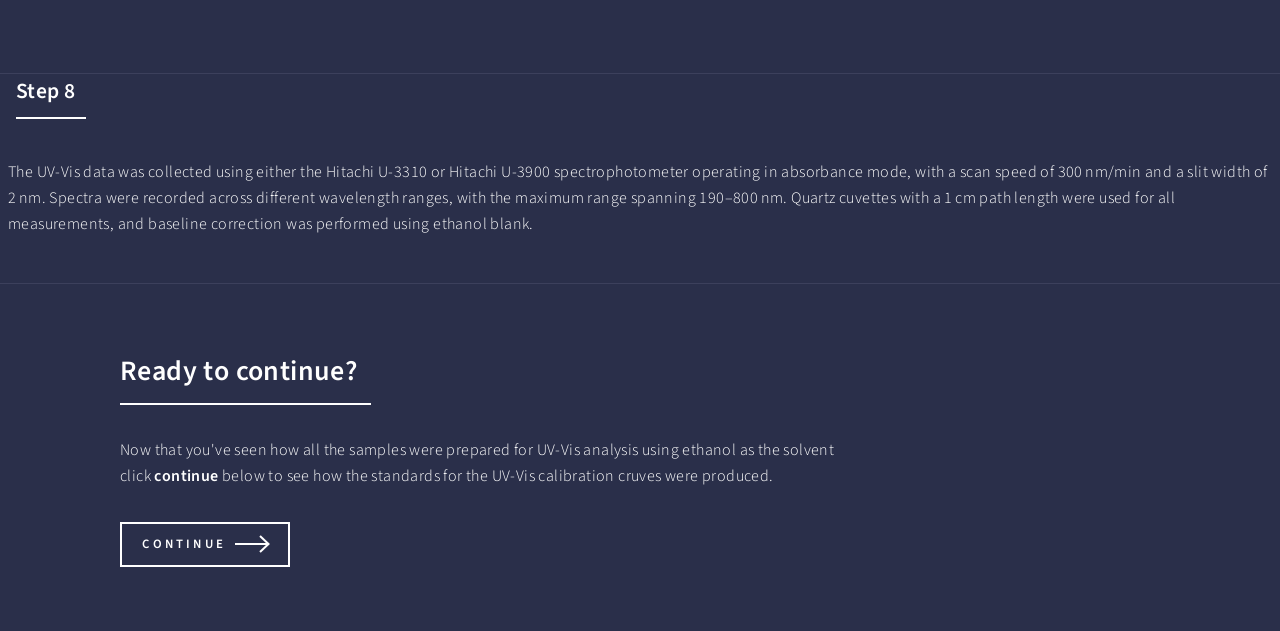
<file: landing6.html>
<!DOCTYPE HTML>

<html>
	<head>
		<title>Sample prep for UV-Vis in ethanol</title>
		<meta charset="utf-8" />
		<meta name="viewport" content="width=device-width, initial-scale=1, user-scalable=no" />
		<link rel="stylesheet" href="assets/css/main.css" />
		<noscript><link rel="stylesheet" href="assets/css/noscript.css" /></noscript>
	</head>
	<body class="is-preload">

		<!-- Wrapper -->
			<div id="wrapper">

				<!-- Header -->
				<!-- Note: The "styleN" class below should match that of the banner element. -->
					<header id="header" class="alt style6">
						<a href="homepage.html" class="logo"><strong>SOP</strong> <span>by Kyle Collins</span></a>
						<nav>
							<a href="#menu">Menu</a>
						</nav>
					</header>

				<!-- Menu -->
				<nav id="menu">
					<ul class="links">
						
						<li><a href="homepage.html">SOP Homepage</a></li>
						<li><a href="landing.html">Sample Reference Library</a></li>
						<li><a href="landing2.html">TU001 preparation</a></li>
						<li><a href="landing3.html">Sample prep for NMR/UV-Vis in DMSO</a></li>
						<li><a href="landing4.html">Sample prep for qNMR</a></li>
					    <li><a href="landing5.html">Sample prep for UV-Vis in water</a></li>
						
						<li><a href="landing7.html">Sample prep for the UV-Vis calibration curves</a></li>
						<li><a href="landing8.html">Sample prep ICP-MS and SEM-EDX analysis</a></li>
					</ul>
					
				</nav>

				<!-- Banner -->
				<!-- Note: The "styleN" class below should match that of the header element. -->
				 
					
				

				<!-- Main -->
					<div id="main">

						<section id="banner" class="style6">
							<div class="inner">
								<span class="image">
									<img src="images/banner.jpg" alt="" />
								</span>
								<header class="major">
									<h1>Sample preparation for UV-Vis in ethanol</h1>
								</header>
								<div class="content">
									<p>Scroll down to see how all the samples were prepared ready for UV-Vis analysis</p>
								</div>
								
							</div>
						</section>
							

						<!-- Two -->
							<section id="two" class="spotlights">
								<section>
									
									<video class="step-video" controls preload="metadata" poster="images/pic47.jpg">
										<source src="images/weiging.mp4" type="video/mp4">
										
									</video>
									
									<div class="content">
										<div class="inner">
											<header class="major">
												<h3>Step 1</h3>
											</header>
											<p>
												Approximately 5 mg of metanil yellow and curcumin was weighed using a <a href="https://www.marshallscientific.com/Mettler-Toledo-AB104-Analytical-Balance-p/me-ab104.htm?srsltid=AfmBOooE6_UxIe57n8kip4pa5opJOgisSg0zRsEVB-JlF4q5yCb1UhXq" target="_blank" rel="noopener noreferrer">Mettler Toledo AB104 analytical balance</a> 
												into green 2 mL  
												
												<a href="https://www.sigmaaldrich.com/GB/en/product/sigma/ep0030120230?utm_source=google&utm_medium=cpc&utm_campaign=21769770147&utm" target="_blank" rel="noopener noreferrer">Eppendorf Safe-Lock tubes.</a> 
												 
											</p>
									</div>

								</section>
								<div class="figure-caption">
									<p>Figure 1: Video demonstration of weighing procedure for sample preparation</p></div>
									<section>
										<video class="step-video" controls preload="metadata" poster="images/pic48.jpg">
											<source src="images/add DMSO.mp4" type="video/mp4">
											
										</video>
									
									<div class="content">
										<div class="inner">
											<header class="major">
												<h3>Step 2</h3>
											</header>
											<p> 550 µL of ethanol was added to the Eppendorf tube containg curucmin 
												
										
												Where as 2 mL of 
												<a href="https://www.sigmaaldrich.com/GB/en/product/sial/459836?srsltid=AfmBOop2gBAVOaW0m1Bl9rgNYxPIS2hnPi-F9mVbO2b4OuXAsgEXHrL-" target="_blank" rel="noopener noreferrer">ethanol</a>
										        was added to the Eppendorf tube containg metanil yellow. Both additions used a 100-1000 µL
												<a href="https://www.starlabgroup.com/GB-en/product/ergoone-single-channel-pipettes-pf-sl-149916.html?childSku=S7110-1000" target="_blank" rel="noopener noreferrer">Starlab pipette.</a>
											</p>
									</div>

								</section>
								<div class="figure-caption">
									<p>Figure 2: video demostration of how the solvent was added to the Eppendorf tubes</p>
								</div>
								<section>
									
									<video class="step-video" controls preload="metadata" poster="images/pic49.jpg">
										<source src="images/mixing TU.mp4" type="video/mp4">
										
									</video>
									
									<div class="content">
										<div class="inner">
											<header class="major">
												<h3>Step 3</h3>
											</header>
											<p>The samples were mixed for 60 seconds at 2000 RPM using 
												<a href= "https://www.labx.com/item/fisher-scientific-fb15012-vortexer/DIS-86647-21796" target="_blank" rel="noopener noreferrer">Fisher Scientific FB15012 TopMix</a>
												This step was necessary because static interactions caused the turmeric to cling to the walls of the Eppendorf tubes, and mixing ensured full contact between the sample and the solvent
											</p>
											
									</div>
								</section>
								<div class="figure-caption">
									<p>Figure 3: video demostration of the samples being mixed</p>
								</div>
								<section>
									
									<video class="step-video" controls preload="metadata" poster="images/pic50.jpg">
										<source src="images/ultrabath.mp4" type="video/mp4">
										
									</video>
								
								<div class="content">
									<div class="inner">
										<header class="major">
											<h3>Step 4</h3>
										</header>
										<p>The samples were then ultrasonicated using a
											<a href= "https://www.fishersci.co.uk/shop/products/s-series-ultrasonic-cleaner-1/10591203" target="_blank" rel="noopener noreferrer">Fisher Scientific FB15046 ultrasonic bath</a> 
											
											for 15 minutes at room temperature. Which maximise the solubility of compounds that are soluble under these conditions</p>
										
								</div>

							   </section>
								<div class="figure-caption">
									<p>Figure 4: video demostration of the ultrasonic treamtment the samples received</p>
								</div>
									
								<section>
									
									<video class="step-video" controls preload="metadata" poster="images/pic51.jpg">
										<source src="images/centr.mp4" type="video/mp4">
										
									</video>
									
									<div class="content">
										<div class="inner">
											<header class="major">
												<h3>Step 5</h3>
											</header>
											<p>Following this, the samples were centrifuged for 10 minutes at 14,000 RPM and 20°C using a 
												<a href= "https://www.mybeckman.uk/centrifuges/general-purpose/allegra-x-30/b06315" target="_blank" rel="noopener noreferrer">Beckman Allegra X-22R Benchtop Centrifuge</a></p>
											
									</div>
								</section>
								<div class="figure-caption">
									<p>Figure 5: video demostration of the samples being centrifuged</p>
								</div>
								<section>
									
									<video class="step-video" controls preload="metadata" poster="images/pic52.jpg">
										<source src="images/collect sup.mp4" type="video/mp4">
										
									</video>
									
									<div class="content">
										<div class="inner">
											<header class="major">
												<h3>Step 6</h3>
											</header>
											<p>The supernatant was then carefully collected to avoid disturbing the solid at the bottom using a 20–200 µL 
												<a href= "https://www.eppendorf.com/gb-en/Products/Liquid-Handling/Manual-Pipettes-Dispensers/Eppendorf-Research-plus-p-3123000055" target="_blank" rel="noopener noreferrer">Eppendorf Research pipette.</a></p>
											
									</div>
								</section>
								<div class="figure-caption">
									<p>Figure 6: video demostration of the supernatant being collected</p>
								</div>
								
						
							</section>
							<section>
									
								
								
								<div class="content">
									<div class="inner">
										<header class="special">
											<h3>Step 7</h3>
										</header>
										<div class="figure-caption">
										<p>The collected supernatant of both curcumin and metanil yellow was diluted by adding 10 µL to 990 µL of ethanol (using a 2-20 and 100-1000 µL starlab pipette), with curucmin being further diluted by adding 100 µL to 900 µL of ethanol (using a 20-200 µL Eppendorf Research pipette and a 100-1000 µL starlab pipette).
										 </p>
										
										
										</div>
										
								</div>
							</section>
							<div class="figure-caption">
							 <p>&#160</p>
							</div>
							<section>
									
								
								
								<div class="content">
									<div class="inner">
										<header class="special">
											<h3>TU009 preperartion</h3>
										</header>
										<div class="figure-caption">
										<p>The powder was washed off the surface of TU009 with approximately 600 µL of ethanol using a glass pasteur pipette. Then diluted by adding 100 µL to 900 µL of ethanol (using a 20-200 µL Eppendorf research pipette and a 100-1000 µL starlabs pipette), followed by 250 µL in 750 µL of ethanol (using a 100-1000 µL starlabs pipette).
										 </p>
										
										
										</div>
										
								</div>
							</section>
							<div class="figure-caption">
							 <p>&#160</p>
							</div>

							<section>
									
								
								
								<div class="content">
									<div class="inner">
										<header class="special">
											<h3>Step 8</h3>
										</header>
										<div class="figure-caption">
										<p>The UV-Vis data was collected using either the Hitachi U-3310 or Hitachi U-3900 spectrophotometer operating in absorbance mode, with a scan speed of 300 nm/min and a slit width of 2 nm. Spectra were recorded across different wavelength ranges, with the maximum range spanning 190–800 nm. Quartz cuvettes with a 1 cm path length were used for all measurements, and baseline correction was performed using ethanol blank.
										 </p>
										
										
										</div>
										
								</div>
							</section>
							
							
							
									
								
								
								
							

                          
						
						  

							


					
						</section>

						
	

						<!-- Three -->
							<section id="three">
								<div class="inner">
									<header class="major">
										<h2>Ready to continue?</h2>
									</header>
									<p>Now that you've seen how all the samples were prepared for UV-Vis analysis using ethanol as the solvent<br>click <b>continue</b> below to see how the standards for the UV-Vis calibration cruves were produced.</p>
									<ul class="actions">
										<li><a href="landing7.html" class="button next">continue</a></li>
									</ul>
								</div>
							</section>

					</div>

				

				
					

			</div>

		<!-- Scripts -->
			<script src="assets/js/jquery.min.js"></script>
			<script src="assets/js/jquery.scrolly.min.js"></script>
			<script src="assets/js/jquery.scrollex.min.js"></script>
			<script src="assets/js/browser.min.js"></script>
			<script src="assets/js/breakpoints.min.js"></script>
			<script src="assets/js/util.js"></script>
			<script src="assets/js/main.js"></script>

	</body>
</html>
</file>
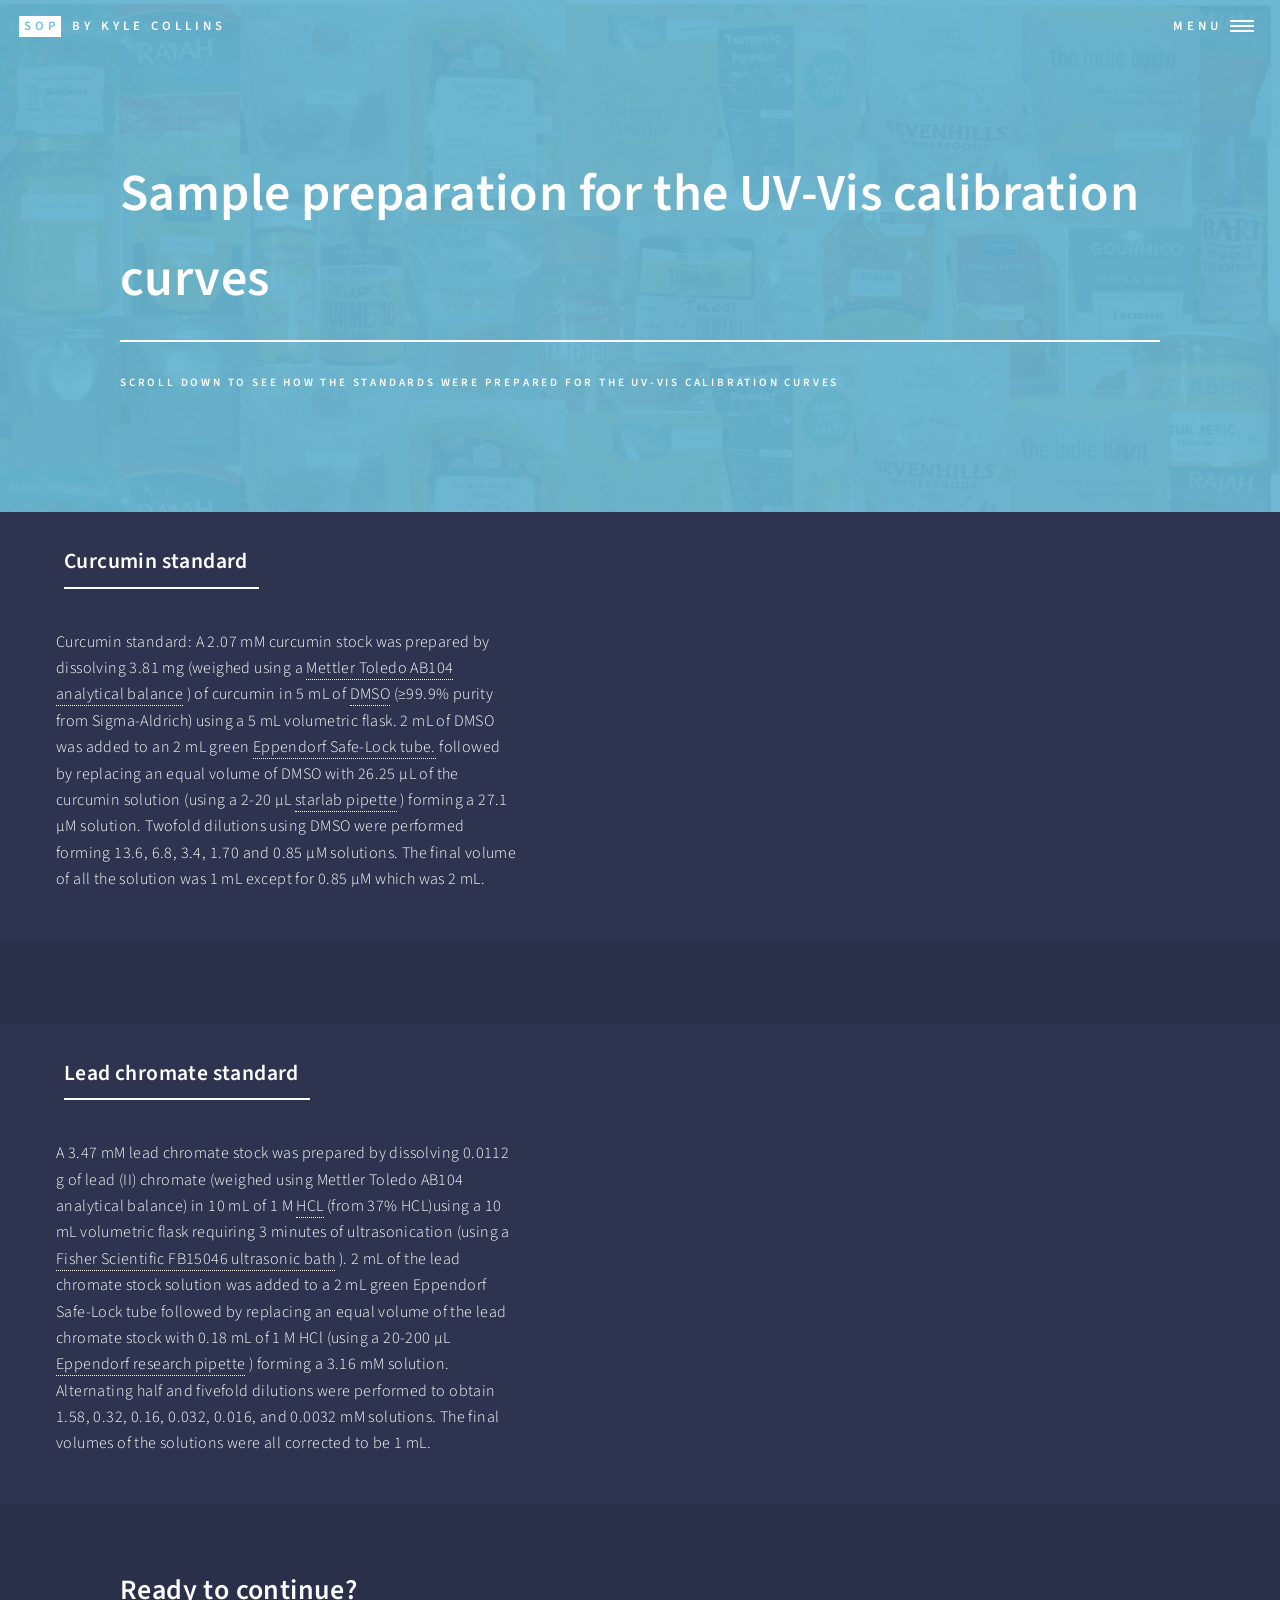
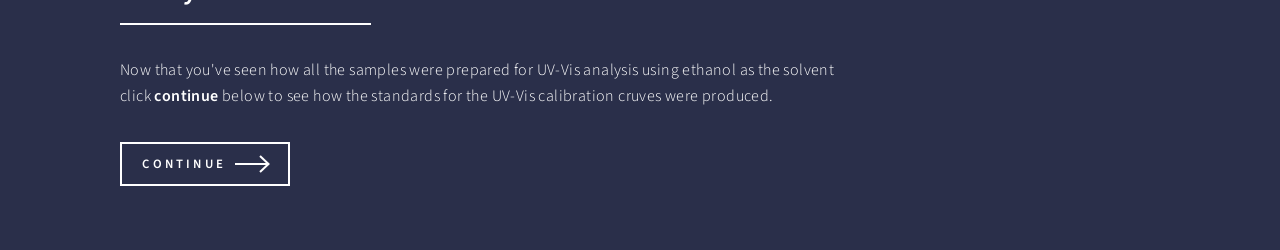
<file: landing7.html>
<!DOCTYPE HTML>

<html>
	<head>
		<title>Sample prep for the UV-Vis calibration curves</title>
		<meta charset="utf-8" />
		<meta name="viewport" content="width=device-width, initial-scale=1, user-scalable=no" />
		<link rel="stylesheet" href="assets/css/main.css" />
		<noscript><link rel="stylesheet" href="assets/css/noscript.css" /></noscript>
	</head>
	<body class="is-preload">

		<!-- Wrapper -->
			<div id="wrapper">

				<!-- Header -->
				<!-- Note: The "styleN" class below should match that of the banner element. -->
					<header id="header" class="alt style1">
						<a href="homepage.html" class="logo"><strong>SOP</strong> <span>by Kyle Collins</span></a>
						<nav>
							<a href="#menu">Menu</a>
						</nav>
					</header>

				<!-- Menu -->
				<nav id="menu">
					<ul class="links">
						
						<li><a href="homepage.html">SOP Homepage</a></li>
						<li><a href="landing.html">Sample Reference Library</a></li>
						<li><a href="landing2.html">TU001 preparation</a></li>
						<li><a href="landing3.html">Sample prep for NMR/UV-Vis in DMSO</a></li>
						<li><a href="landing4.html">Sample prep for qNMR</a></li>
					    <li><a href="landing5.html">Sample prep for UV-Vis in water</a></li>
						<li><a href="landing6.html">Sample prep for UV-Vis in ethanol</a></li>
						
						<li><a href="landing8.html">Sample prep ICP-MS and SEM-EDX analysis</a></li>
					</ul>
					
				</nav>

				<!-- Banner -->
				<!-- Note: The "styleN" class below should match that of the header element. -->
				 
				<!-- Main -->
				<div id="main">

					<section id="banner" class="style1">
						<div class="inner">
							<span class="image">
								<img src="images/banner.jpg" alt="" />
							</span>
							<header class="major">
								<h1>Sample preparation for the UV-Vis calibration curves</h1>
							</header>
							<div class="content">
								<p>Scroll down to see how the standards were prepared for the UV-Vis calibration curves</p>
							</div>
							
						</div>
					</section>
						

					<!-- Two -->
						<section id="two" class="spotlights">
				
						<section>
								
							
							
							<div class="content">
								<div class="inner">
									<header class="special">
										<h3>Curcumin standard</h3>
									</header>
									<div class="figure-caption">
									<p>Curcumin standard: A 2.07 mM curcumin stock was prepared by dissolving 3.81 mg (weighed using a 
										<a href="https://www.marshallscientific.com/Mettler-Toledo-AB104-Analytical-Balance-p/me-ab104.htm?srsltid=AfmBOooE6_UxIe57n8kip4pa5opJOgisSg0zRsEVB-JlF4q5yCb1UhXq" target="_blank" rel="noopener noreferrer">Mettler Toledo AB104 analytical balance</a> 
										) of curcumin in 5 mL of 
										<a href="https://www.sigmaaldrich.com/GB/en/substance/dimethylsulfoxide781367685?srsltid=AfmBOor5CqaGn6KY0LuDHObhI1tYVPcoDBSwIH5djPdKEwAVsslAR2Wy" target="_blank" rel="noopener noreferrer">DMSO</a> (≥99.9% purity from Sigma-Aldrich)
										using a 5 mL volumetric flask. 
										2 mL of DMSO was added to an 2 mL green
										<a href="https://www.sigmaaldrich.com/GB/en/product/sigma/ep0030120230?utm_source=google&utm_medium=cpc&utm_campaign=21769770147&utm" target="_blank" rel="noopener noreferrer">Eppendorf Safe-Lock tube.</a> 
										followed by replacing an equal volume of DMSO with 26.25 µL of the curcumin solution (using a 2-20 µL 
										<a href="https://www.chromatographydirect.com/product/starlab-2-20-l-ergoone-single-channel-pipette-micro-cone--10875" target="_blank" rel="noopener noreferrer">starlab pipette</a> 
										) forming a 27.1 µM solution. Twofold dilutions using DMSO were performed forming 13.6, 6.8, 3.4, 1.70 and 0.85 µM solutions. The final volume of all the solution was 1 mL except for 0.85 µM which was 2 mL. 
									 </p>
									
									
									</div>
									
							</div>
						</section>
						<div class="figure-caption">
						 <p>&#160</p>
						</div>
						<section>
								
							
							
							<div class="content">
								<div class="inner">
									<header class="special">
										<h3>Lead chromate standard</h3>
									</header>
									<div class="figure-caption">
									<p>A 3.47 mM lead chromate stock was prepared by dissolving 
										0.0112 g of lead (II) chromate (weighed using Mettler Toledo AB104 analytical balance)
										in 10 mL of 1 M 
										<a href= "https://www.sigmaaldrich.com/GB/en/product/sigald/320331?utm_source=google&utm_medium=cpc&utm_campaign=15001183107&utm_content=127306761543&gad_source=1&gad_campaignid=15001183107&gbraid=0AAAAAD8kLQTi6oXILo8zXcW4tMycJ-fY3&gclid=Cj0KCQjw2tHABhCiARIsANZzDWpnpvV7U-lsNwTgObeiyr5S8hrpIwQPnMxRXuDiBv2pcyrWzOL0-tcaApzrEALw_wcB" target="_blank" rel="noopener noreferrer">HCL</a> 
										(from 37% HCL)using a 10 mL volumetric flask requiring 3 minutes of ultrasonication (using a 
										<a href= "https://www.fishersci.co.uk/shop/products/s-series-ultrasonic-cleaner-1/10591203" target="_blank" rel="noopener noreferrer">Fisher Scientific FB15046 ultrasonic bath</a> 
										). 2 mL of the lead chromate stock solution was added to a 2 mL green Eppendorf Safe-Lock tube followed by replacing an equal volume of the lead chromate stock with 0.18 mL of 1 M HCl (using a 20-200 µL 
										<a href= "https://www.eppendorf.com/gb-en/Products/Liquid-Handling/Manual-Pipettes-Dispensers/Eppendorf-Research-plus-p-3123000055" target="_blank" rel="noopener noreferrer">Eppendorf research pipette</a> 
										) forming a 3.16 mM solution. Alternating half and fivefold dilutions were performed to obtain 1.58, 0.32, 0.16, 0.032, 0.016, and 0.0032 mM solutions. The final volumes of the solutions were all corrected to be 1 mL. 
									 </p>
									
									
									</div>
									
							</div>
						</section>
						



				
					</section>

					


					<!-- Three -->
						<section id="three">
							<div class="inner">
								<header class="major">
									<h2>Ready to continue?</h2>
								</header>
								<p>Now that you've seen how all the samples were prepared for UV-Vis analysis using ethanol as the solvent<br>click <b>continue</b> below to see how the standards for the UV-Vis calibration cruves were produced.</p>
								<ul class="actions">
									<li><a href="landing8.html" class="button next">continue</a></li>
								</ul>
							</div>
						</section>

				</div>

			

			
				

		</div>

	<!-- Scripts -->
		<script src="assets/js/jquery.min.js"></script>
		<script src="assets/js/jquery.scrolly.min.js"></script>
		<script src="assets/js/jquery.scrollex.min.js"></script>
		<script src="assets/js/browser.min.js"></script>
		<script src="assets/js/breakpoints.min.js"></script>
		<script src="assets/js/util.js"></script>
		<script src="assets/js/main.js"></script>

</body>
</html>
</file>
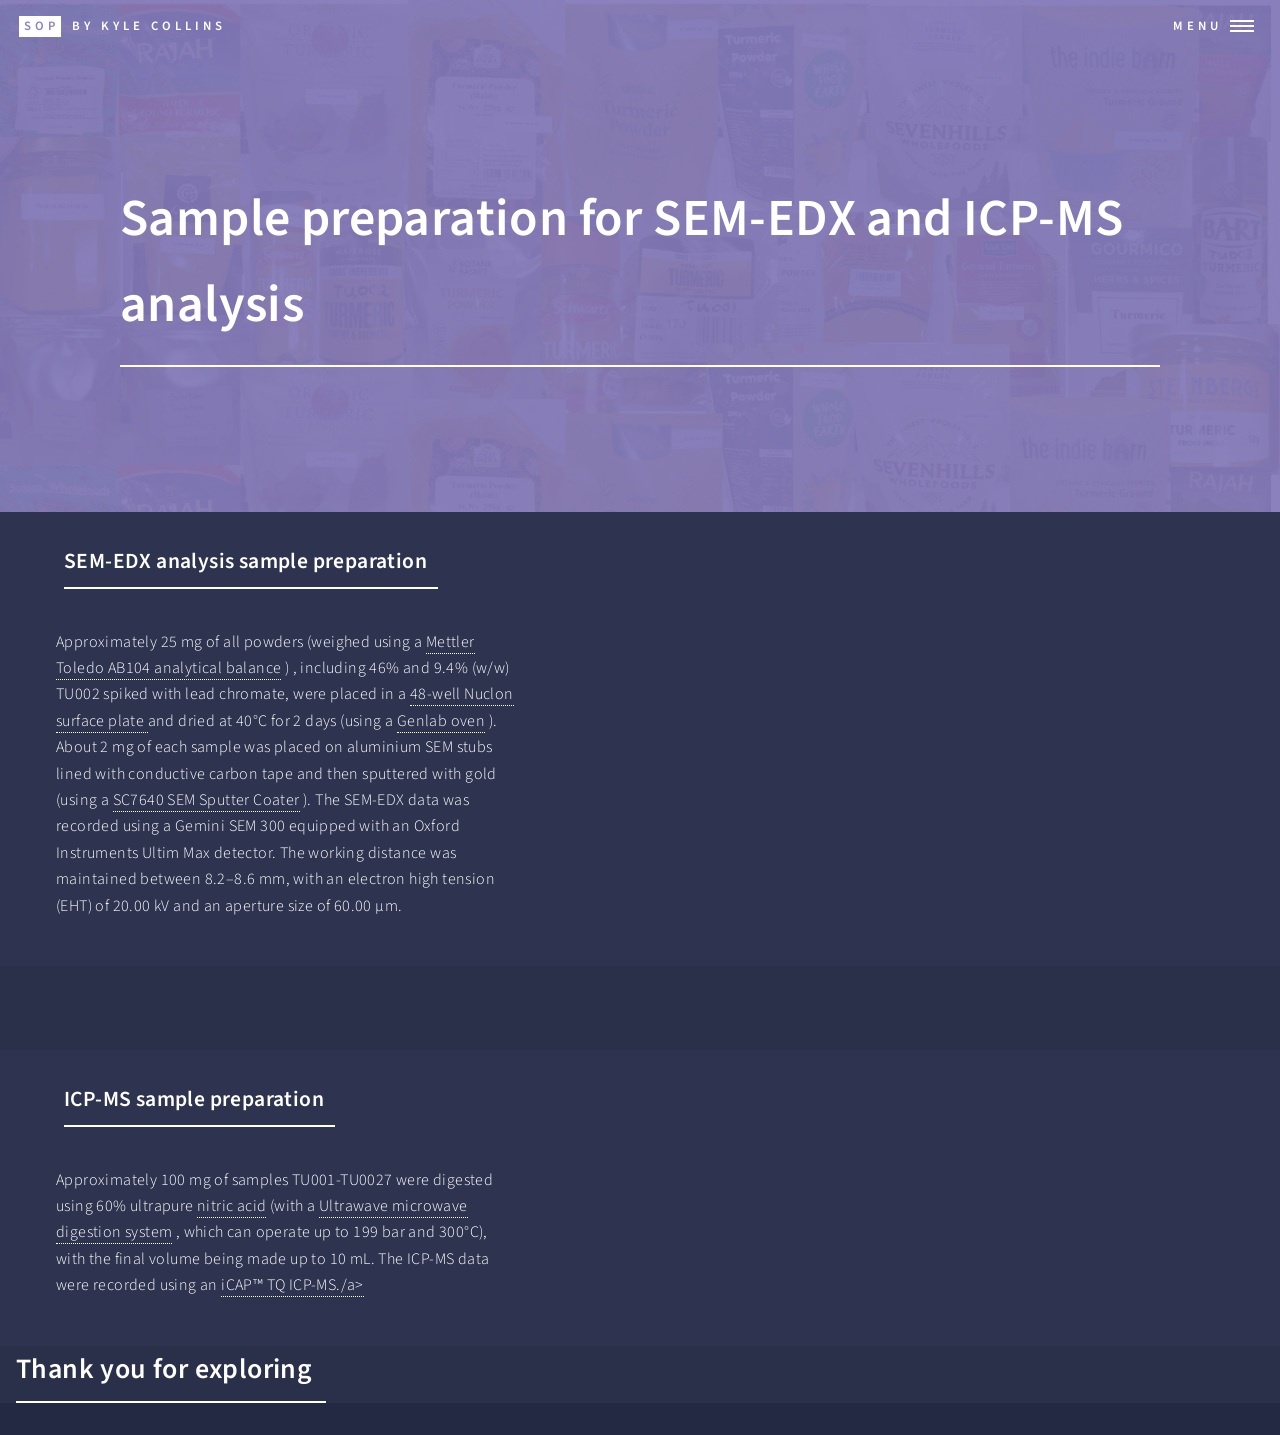
<file: landing8.html>
<!DOCTYPE HTML>

<html>
	<head>
		<title>Sample prep ICP-MS and SEM-EDX analysis</title>
		<meta charset="utf-8" />
		<meta name="viewport" content="width=device-width, initial-scale=1, user-scalable=no" />
		<link rel="stylesheet" href="assets/css/main.css" />
		<noscript><link rel="stylesheet" href="assets/css/noscript.css" /></noscript>
	</head>
	<body class="is-preload">

		<!-- Wrapper -->
			<div id="wrapper">

				<!-- Header -->
				<!-- Note: The "styleN" class below should match that of the banner element. -->
					<header id="header" class="alt style2">
						<a href="homepage.html" class="logo"><strong>SOP</strong> <span>by Kyle Collins</span></a>
						<nav>
							<a href="#menu">Menu</a>
						</nav>
					</header>

				<!-- Menu -->
				<nav id="menu">
					<ul class="links">
						
						<li><a href="homepage.html">SOP Homepage</a></li>
						<li><a href="landing.html">Sample Reference Library</a></li>
						<li><a href="landing2.html">TU001 preparation</a></li>
						<li><a href="landing3.html">Sample prep for NMR/UV-Vis in DMSO</a></li>
						<li><a href="landing4.html">Sample prep for qNMR</a></li>
					    <li><a href="landing5.html">Sample prep for UV-Vis in water</a></li>
						<li><a href="landing6.html">Sample prep for UV-Vis in ethanol</a></li>
						<li><a href="landing7.html">Sample prep for the UV-Vis calibration curves</a></li>
						
					</ul>
					
				</nav>

				<!-- Banner -->
				<!-- Note: The "styleN" class below should match that of the header element. -->
				 
					
				

				<!-- Main -->
					<div id="main">

						<section id="banner" class="style2">
							<div class="inner">
								<span class="image">
									<img src="images/banner.jpg" alt="" />
								</span>
								<header class="major">
									<h1>Sample preparation for SEM-EDX and ICP-MS analysis</h1>
								</header>
								
								
							</div>
						</section>
							

						<!-- Two -->
							<section id="two" class="spotlights">
								
						
							<section>
									
								
								
								<div class="content">
									<div class="inner">
										<header class="special">
											<h3>SEM-EDX analysis sample preparation</h3>
										</header>
										<div class="figure-caption">
										<p>Approximately 25 mg of all powders (weighed using a <a href="https://www.marshallscientific.com/Mettler-Toledo-AB104-Analytical-Balance-p/me-ab104.htm?srsltid=AfmBOooE6_UxIe57n8kip4pa5opJOgisSg0zRsEVB-JlF4q5yCb1UhXq" target="_blank" rel="noopener noreferrer">Mettler Toledo AB104 analytical balance</a> )
											, including 46% and 9.4% (w/w) TU002 spiked with lead chromate, were placed in a 
											<a href="https://www.sigmaaldrich.com/GB/en/product/sigma/d6440?utm_source=google&utm_medium=cpc&utm_campaign=22316979559&utm_content=&gad_source=1&gad_campaignid=22313326028&gbraid=0AAAAAD8kLQSbPm6Pdqca0tiWQQJpnVxFC&gclid=Cj0KCQjwt8zABhDKARIsAHXuD7bqRJYl0bB1YqBgYXXrmQEgekzok2QoqaKMrFJFre7qULBwWxhn4TwaAqrqEALw_wcB" target="_blank" rel="noopener noreferrer">48-well Nuclon surface plate </a> 
											and dried at 40°C for 2 days (using a 
											<a href="https://www.hce-uk.com/product/benchtop-oven-base-mount-up-to-250c-std-interior-6-litre/?attribute_size=18+Litres&attribute_interior-material=Standard&attribute_fan=without+Fan&gad_source=1&gad_campaignid=22242955404&gbraid=0AAAAAD9W5FqzpPiDVIs-7gVQUs41K_jys&gclid=Cj0KCQjwt8zABhDKARIsAHXuD7YjGeCi3VJ1BTK6bUhjMDFYlQreGXbymTdwCVQQ9Iva1aI7RXPgmGYaArJcEALw_wcB" target="_blank" rel="noopener noreferrer">Genlab oven</a>  
											). About 2 mg of each sample was placed on aluminium SEM stubs lined with conductive carbon tape and then sputtered with gold
											(using a 
											<a href="https://www.ebay.co.uk/itm/165809537249?chn=ps&_ul=GB&norover=1&mkevt=1&mkrid=710-134428-41853-0&mkcid=2&mkscid=101&itemid=165809537249&targetid=2270718620525&device=c&mktype=pla&googleloc=1006893&poi=&campaignid=20938568783&mkgroupid=160131055320&rlsatarget=pla-2270718620525&abcId=9367980&merchantid=5529195730&gad_source=1&gad_campaignid=20938568783&gbraid=0AAAAAD_Lr1d_qSpc6gG07q_FHDVOhkd77&gclid=Cj0KCQjwt8zABhDKARIsAHXuD7YpT4gPLaQIOst-g2jgxn-J6Kyh5KaCieCaXl7brehgOF1fmKGCRLsaAmRfEALw_wcB" target="_blank" rel="noopener noreferrer">SC7640 SEM Sputter Coater</a> 
											). The SEM-EDX data was recorded using a Gemini SEM 300 equipped with an Oxford Instruments Ultim Max detector. The working distance was maintained between 8.2–8.6 mm, with an electron high tension (EHT) of 20.00 kV and an aperture size of 60.00 μm. 
											
		
										 </p>
										
										
										</div>
										
								</div>
							</section>
							<div class="figure-caption">
							 <p>&#160</p>
							</div>
							<section>
									
								
								
								<div class="content">
									<div class="inner">
										<header class="special">
											<h3>ICP-MS sample preparation</h3>
										</header>
										<div class="figure-caption">
										<p>Approximately 100 mg of samples TU001-TU0027 were digested using 60% ultrapure 
											<a href="https://www.sigmaaldrich.com/GB/en/product/mm/101518?srsltid=AfmBOoqslkGzrqRH3lqw5QlpnR5m7fAS3EOQHpr6CWxMzt81--9cwg5T" target="_blank" rel="noopener noreferrer">nitric acid</a>
											(with a 
											<a href="https://www.milestonesrl.com/products/microwave-digestion/ultrawave" target="_blank" rel="noopener noreferrer">Ultrawave microwave digestion system</a>
											, which can operate up to 199 bar and 300°C), with the final volume being made up to 10 mL.  
											The ICP-MS data were recorded using an 
											<a href="https://www.thermofisher.com/order/catalog/product/BRE731436?cid=E.25CMD.TE102.25662.01&ce=E.25CMD.TE102.25662.01&ef_id=Cj0KCQjw2tHABhCiARIsANZzDWorBbmPu3sPCbiI_N8kEP6x4LYoIrHsgv67SaBSdldmEfr-JnxGUAAaAuaBEALw_wcB:G:s&s_kwcid=AL!3652!3!343453699384!p!!g!!icap%20tq%20icp%20ms&gad_source=1&gad_campaignid=1778625105&gbraid=0AAAAADxi_GQ0EMUr4Pycpt7cKb-QW9zJf&gclid=Cj0KCQjw2tHABhCiARIsANZzDWorBbmPu3sPCbiI_N8kEP6x4LYoIrHsgv67SaBSdldmEfr-JnxGUAAaAuaBEALw_wcB" target="_blank" rel="noopener noreferrer">iCAP™ TQ ICP-MS./a>
											
											
										 </p>
										
										
										</div>
										
								</div>
							</section>
							
							
							
							
							
									
								
								
								
							

                          
						
						  

							


					
						</section>

						
	

						<!-- Three -->
							<section id="three">
								<div class="inner">
									<header class="special">
										<h2>Thank you for exploring</h2>
									</header>
									
									
								</div>
							</section>

					</div>

				

				
					

			</div>

		<!-- Scripts -->
			<script src="assets/js/jquery.min.js"></script>
			<script src="assets/js/jquery.scrolly.min.js"></script>
			<script src="assets/js/jquery.scrollex.min.js"></script>
			<script src="assets/js/browser.min.js"></script>
			<script src="assets/js/breakpoints.min.js"></script>
			<script src="assets/js/util.js"></script>
			<script src="assets/js/main.js"></script>

	</body>
</html>
</file>
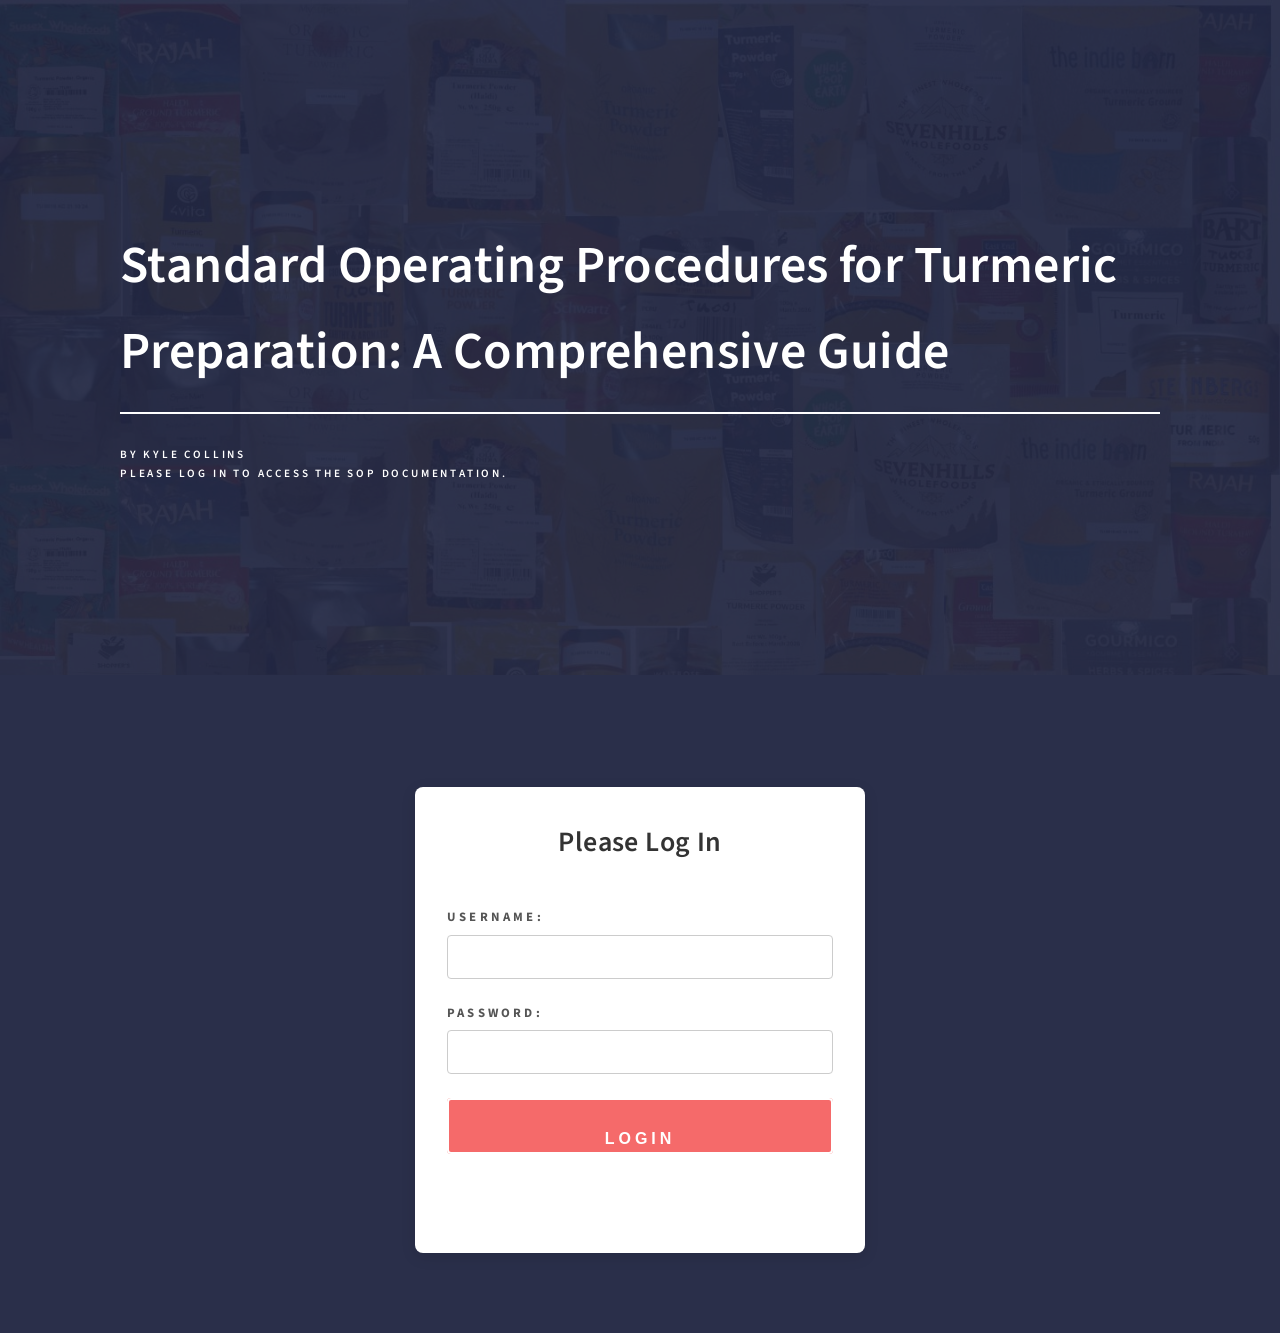
<file: login.html>
<!DOCTYPE html>
<html lang="en">
<head>
    <meta charset="UTF-8">
    <title>Login</title>
    <meta name="viewport" content="width=device-width, initial-scale=1, user-scalable=no" />

    <!-- Template CSS -->
    <link rel="stylesheet" href="assets/css/main.css" />
    <noscript><link rel="stylesheet" href="assets/css/noscript.css" /></noscript>

    <!-- Custom Login Styles (can stay here or move to main.css) -->
    <style>
        /* You might need to adjust these styles to better fit your template */
        .login-container {
            background-color: #fff; /* Consider matching template background? */
            padding: 2em;          /* Use 'em' for relative sizing? */
            border-radius: 8px;
            box-shadow: 0 4px 15px rgba(0, 0, 0, 0.1); /* Subtle shadow */
            text-align: center;
            max-width: 450px;      /* Limit width for better appearance */
            margin: 3em auto;      /* Add space around the container */
            /* Position inside the main content area */
        }

        .login-container h2 { /* Changed from h1 as template likely has h1 in banner */
            margin-bottom: 1.5em;
            color: #333;        /* Or inherit from template */
        }

        .login-container label {
            display: block;
            margin-bottom: 0.5em;
            text-align: left;
            color: #555;        /* Or inherit */
            font-weight: bold;
        }

        .login-container input[type="text"],
        .login-container input[type="password"] {
            width: 100%;
            padding: 0.8em 1em; /* Adjust padding */
            margin-bottom: 1.5em;
            border: 1px solid #ccc; /* Template might have better input styles */
            border-radius: 4px;
            box-sizing: border-box;
            background-color: #fff; /* Ensure background allows typing */
            color: #333; /* Ensure text is visible */
        }

        /* Style the button using template classes OR keep custom */
        /* Option A: If your template has button styles like class="button primary fit" use that */
        /* <button type="submit" class="button primary fit">Login</button> */

        /* Option B: Keep custom style (adjust colors to match theme) */
        .login-container button {
            width: 100%;
            padding: 0.8em 1em;
            background-color: #f56a6a; /* Example: Match template primary color */
            color: white;
            border: none;
            border-radius: 4px;
            cursor: pointer;
            font-size: 1em;
            font-weight: bold;
            transition: background-color 0.2s ease;
        }
        .login-container button:hover {
            background-color: #d84a4a; /* Darker shade of primary color */
        }


        #error-message {
            color: red;
            margin-top: 1em;
            min-height: 1.2em;
            font-weight: bold;
        }
    </style>
</head>

<body class="is-preload">

    
    <div id="wrapper">

        
        <section id="banner" class="major">
            <div class="inner">
                <header class="major">
                    <h1>Standard Operating Procedures for Turmeric Preparation: A Comprehensive Guide</h1>
                </header>
                <div class="content">
                     <p>By Kyle Collins <br>
                        Please log in to access the SOP documentation.</p>
                </div>
            </div>
        </section>

        
								
            
        
        <div id="main">
            <section> 
                <div class="inner"> 

                    
                    <div class="login-container">
                        <h2>Please Log In</h2> 
                        <form id="login-form" action="#"> 
                            <div>
                                <label for="username">Username:</label>
                                <input type="text" id="username" name="username" required>
                            </div>
                            <div>
                                <label for="password">Password:</label>
                                <input type="password" id="password" name="password" required>
                            </div>
                             <!-- Consider using template button classes if they exist -->
                            <button type="submit">Login</button>
                            <p id="error-message"></p>
                        </form>
                    </div>

                </div>
            </section>
        </div> 


    </div> 

    
    <script src="assets/js/jquery.min.js"></script>
    <script src="assets/js/jquery.scrolly.min.js"></script>
    <script src="assets/js/jquery.scrollex.min.js"></script>
    <script src="assets/js/browser.min.js"></script>
    <script src="assets/js/breakpoints.min.js"></script>
    <script src="assets/js/util.js"></script>
    <script src="assets/js/main.js"></script>

    
    <script>
        
        const correctUsername = "UEA";
        const correctPassword = "Turmeric";
        const protectedPageUrl = "index.html"; 

        
        const loginForm = document.getElementById('login-form');
        const usernameInput = document.getElementById('username');
        const passwordInput = document.getElementById('password');
        const errorMessage = document.getElementById('error-message');

        
        if (loginForm) {
            loginForm.addEventListener('submit', function(event) {
                event.preventDefault(); 

                const enteredUsername = usernameInput.value;
                const enteredPassword = passwordInput.value;

                if (enteredUsername === correctUsername && enteredPassword === correctPassword) {
                  
                    sessionStorage.setItem('isLoggedIn', 'true');
                    
                    window.location.href = protectedPageUrl;
                } else {
                   
                    errorMessage.textContent = "Invalid username or password.";
                    
                    if (passwordInput) passwordInput.value = "";
                    if (usernameInput) usernameInput.focus();
                }
            });
        } else {
            console.error("Login form element (#login-form) not found!");
        }
    </script>

</body>
</html>
</file>
<file: assets/css/noscript.css>
/*
	Forty by HTML5 UP
	html5up.net | @ajlkn
	Free for personal and commercial use under the CCA 3.0 license (html5up.net/license)
*/

/* Banner */

	body.is-preload #banner:after {
		opacity: 0.85;
	}

	body.is-preload #banner > .inner {
		-moz-filter: none;
		-webkit-filter: none;
		-ms-filter: none;
		filter: none;
		-moz-transform: none;
		-webkit-transform: none;
		-ms-transform: none;
		transform: none;
		opacity: 1;
	}
</file>
<file: assets/css/main.css>
@import url(fontawesome-all.min.css);
@import url("https://fonts.googleapis.com/css?family=Source+Sans+Pro:300,300italic,600,600italic");

/*
	Forty by HTML5 UP
	html5up.net | @ajlkn
	Free for personal and commercial use under the CCA 3.0 license (html5up.net/license)
*/

html, body, div, span, applet, object,
iframe, h1, h2, h3, h4, h5, h6, p, blockquote,
pre, a, abbr, acronym, address, big, cite,
code, del, dfn, em, img, ins, kbd, q, s, samp,
small, strike, strong, sub, sup, tt, var, b,
u, i, center, dl, dt, dd, ol, ul, li, fieldset,
form, label, legend, table, caption, tbody,
tfoot, thead, tr, th, td, article, aside,
canvas, details, embed, figure, figcaption,
footer, header, hgroup, menu, nav, output, ruby,
section, summary, time, mark, audio, video {
	margin: 0;
	padding: 0;
	border: 0;
	font-size: 100%;
	font: inherit;
	vertical-align: baseline;}

article, aside, details, figcaption, figure,
footer, header, hgroup, menu, nav, section {
	display: block;}

body {
	line-height: 1;
}

ol, ul {
	list-style: none;
}

blockquote, q {
	quotes: none;
}

	blockquote:before, blockquote:after, q:before, q:after {
		content: '';
		content: none;
	}

table {
	border-collapse: collapse;
	border-spacing: 0;
}

body {
	-webkit-text-size-adjust: none;
}

mark {
	background-color: transparent;
	color: inherit;
}

input::-moz-focus-inner {
	border: 0;
	padding: 0;
}

input, select, textarea {
	-moz-appearance: none;
	-webkit-appearance: none;
	-ms-appearance: none;
	appearance: none;
}



/* Basic */

	@-ms-viewport {
		width: device-width;
	}

	body {
		-ms-overflow-style: scrollbar;
	}

	@media screen and (max-width: 480px) {

		html, body {
			min-width: 320px;
		}

	}

	html {
		box-sizing: border-box;
	}

	*, *:before, *:after {
		box-sizing: inherit;
	}

	body {
		background: #242943;
	}

		body.is-preload *, body.is-preload *:before, body.is-preload *:after {
			-moz-animation: none !important;
			-webkit-animation: none !important;
			-ms-animation: none !important;
			animation: none !important;
			-moz-transition: none !important;
			-webkit-transition: none !important;
			-ms-transition: none !important;
			transition: none !important;
		}

/* Type */

	body, input, select, textarea {
		color: #ffffff;
		font-family: "Source Sans Pro", Helvetica, sans-serif;
		font-size: 17pt;
		font-weight: 300;
		letter-spacing: 0.025em;
		line-height: 1.65;
	}

		@media screen and (max-width: 1680px) {

			body, input, select, textarea {
				font-size: 14pt;
			}

		}

		@media screen and (max-width: 1280px) {

			body, input, select, textarea {
				font-size: 12pt;
			}

		}

		@media screen and (max-width: 360px) {

			body, input, select, textarea {
				font-size: 11pt;
			}

		}

	a {
		-moz-transition: color 0.2s ease-in-out, border-bottom-color 0.2s ease-in-out;
		-webkit-transition: color 0.2s ease-in-out, border-bottom-color 0.2s ease-in-out;
		-ms-transition: color 0.2s ease-in-out, border-bottom-color 0.2s ease-in-out;
		transition: color 0.2s ease-in-out, border-bottom-color 0.2s ease-in-out;
		border-bottom: dotted 1px;
		color: inherit;
		text-decoration: none;
	}

		a:hover {
			border-bottom-color: transparent;
			color: #9bf1ff !important;
		}

		a:active {
			color: #53e3fb !important;
		}

	strong, b {
		color: #ffffff;
		font-weight: 600;
	}

	em, i {
		font-style: italic;
	}

	p {
		margin: 0 0 2em 0;
	}

	h1, h2, h3, h4, h5, h6 {
		color: #ffffff;
		font-weight: 600;
		line-height: 1.65;
		margin: 0 0 1em 0;
	}

		h1 a, h2 a, h3 a, h4 a, h5 a, h6 a {
			color: inherit;
			border-bottom: 0;
		}

	h1 {
		font-size: 2.5em;
	}

	h2 {
		font-size: 1.75em;
	}

	h3 {
		font-size: 1.35em;
	}

	h4 {
		font-size: 1.1em;
	}

	h5 {
		font-size: 0.9em;
	}

	h6 {
		font-size: 0.7em;
	}

	@media screen and (max-width: 736px) {

		h1 {
			font-size: 2em;
		}

		h2 {
			font-size: 1.5em;
		}

		h3 {
			font-size: 1.25em;
		}

	}

	sub {
		font-size: 0.8em;
		position: relative;
		top: 0.5em;
	}

	sup {
		font-size: 0.8em;
		position: relative;
		top: -0.5em;
	}

	blockquote {
		border-left: solid 4px rgba(212, 212, 255, 0.1);
		font-style: italic;
		margin: 0 0 2em 0;
		padding: 0.5em 0 0.5em 2em;
	}

	code {
		background: rgba(212, 212, 255, 0.035);
		font-family: "Courier New", monospace;
		font-size: 0.9em;
		margin: 0 0.25em;
		padding: 0.25em 0.65em;
	}

	pre {
		-webkit-overflow-scrolling: touch;
		font-family: "Courier New", monospace;
		font-size: 0.9em;
		margin: 0 0 2em 0;
	}

		pre code {
			display: block;
			line-height: 1.75;
			padding: 1em 1.5em;
			overflow-x: auto;
		}

	hr {
		border: 0;
		border-bottom: solid 1px rgba(212, 212, 255, 0.1);
		margin: 2em 0;
	}

		hr.major {
			margin: 3em 0;
		}

	.align-left {
		text-align: left;
	}

	.align-center {
		text-align: center;
	}

	.align-right {
		text-align: right;
	}

	.figure-caption {
		 
		padding: 8px;         
		margin: 5px 0;         
		border-radius: 1px;    
	
	  }

/* Target the container section - NO CHANGE NEEDED HERE */
.spotlights section {
    display: flex;
    align-items: flex-start;
    gap: 1em;
    flex-wrap: wrap;
}

/* Target the video element specifically */
.spotlights section .step-video {
    display: block;     /* Keep */
    flex-grow: 0;       /* Keep */
    flex-shrink: 1;     /* Keep */
    flex-basis: 40%;    /* Keep reduced */
    width: 40%;         /* Keep reduced */
    max-width: 40%;     /* Keep reduced */

    /* --- THE KEY FIX --- */
    aspect-ratio: 16 / 9; /* Correct for 1920x1080 */
    /* --- REMOVE THIS LINE --- */
    /* height: auto; */
    /* --- /REMOVE THIS LINE --- */

    overflow: hidden;   /* Add for safety */
}

/* Target the text content container - NO CHANGE NEEDED HERE */
.spotlights section .content {
    flex-grow: 0;
    flex-shrink: 1;
    flex-basis: 45%;    /* Keep reduced */
    width: 45%;         /* Keep reduced */
    max-width: 45%;     /* Keep reduced */
    min-width: 0;       /* Keep */
}

/* --- Responsive adjustments - NO CHANGE NEEDED HERE --- */
/* ... */


/* --- Responsive adjustments - NO CHANGE NEEDED HERE --- */
@media (max-width: 768px) {
    .spotlights section {
        flex-direction: column;
        align-items: center;
    }

    .spotlights section .step-video,
    .spotlights section .content {
        flex-basis: 90%;
        max-width: 90%;
    }
}

/* Row */

	.row {
		display: flex;
		flex-wrap: wrap;
		box-sizing: border-box;
		align-items: stretch;
	}

		.row > * {
			box-sizing: border-box;
		}

		.row.gtr-uniform > * > :last-child {
			margin-bottom: 0;
		}

		.row.aln-left {
			justify-content: flex-start;
		}

		.row.aln-center {
			justify-content: center;
		}

		.row.aln-right {
			justify-content: flex-end;
		}

		.row.aln-top {
			align-items: flex-start;
		}

		.row.aln-middle {
			align-items: center;
		}

		.row.aln-bottom {
			align-items: flex-end;
		}

		.row > .imp {
			order: -1;
		}

		.row > .col-1 {
			width: 8.33333%;
		}

		.row > .off-1 {
			margin-left: 8.33333%;
		}

		.row > .col-2 {
			width: 16.66667%;
		}

		.row > .off-2 {
			margin-left: 16.66667%;
		}

		.row > .col-3 {
			width: 25%;
		}

		.row > .off-3 {
			margin-left: 25%;
		}

		.row > .col-4 {
			width: 33.33333%;
		}

		.row > .off-4 {
			margin-left: 33.33333%;
		}

		.row > .col-5 {
			width: 41.66667%;
		}

		.row > .off-5 {
			margin-left: 41.66667%;
		}

		.row > .col-6 {
			width: 50%;
		}

		.row > .off-6 {
			margin-left: 50%;
		}

		.row > .col-7 {
			width: 58.33333%;
		}

		.row > .off-7 {
			margin-left: 58.33333%;
		}

		.row > .col-8 {
			width: 66.66667%;
		}

		.row > .off-8 {
			margin-left: 66.66667%;
		}

		.row > .col-9 {
			width: 75%;
		}

		.row > .off-9 {
			margin-left: 75%;
		}

		.row > .col-10 {
			width: 83.33333%;
		}

		.row > .off-10 {
			margin-left: 83.33333%;
		}

		.row > .col-11 {
			width: 91.66667%;
		}

		.row > .off-11 {
			margin-left: 91.66667%;
		}

		.row > .col-12 {
			width: 100%;
		}

		.row > .off-12 {
			margin-left: 100%;
		}

		.row.gtr-0 {
			margin-top: 0;
			margin-left: 0em;
		}

			.row.gtr-0 > * {
				padding: 0 0 0 0em;
			}

			.row.gtr-0.gtr-uniform {
				margin-top: 0em;
			}

				.row.gtr-0.gtr-uniform > * {
					padding-top: 0em;
				}

		.row.gtr-25 {
			margin-top: 0;
			margin-left: -0.5em;
		}

			.row.gtr-25 > * {
				padding: 0 0 0 0.5em;
			}

			.row.gtr-25.gtr-uniform {
				margin-top: -0.5em;
			}

				.row.gtr-25.gtr-uniform > * {
					padding-top: 0.5em;
				}

		.row.gtr-50 {
			margin-top: 0;
			margin-left: -1em;
		}

			.row.gtr-50 > * {
				padding: 0 0 0 1em;
			}

			.row.gtr-50.gtr-uniform {
				margin-top: -1em;
			}

				.row.gtr-50.gtr-uniform > * {
					padding-top: 1em;
				}

		.row {
			margin-top: 0;
			margin-left: -2em;
		}

			.row > * {
				padding: 0 0 0 2em;
			}

			.row.gtr-uniform {
				margin-top: -2em;
			}

				.row.gtr-uniform > * {
					padding-top: 2em;
				}

		.row.gtr-150 {
			margin-top: 0;
			margin-left: -3em;
		}

			.row.gtr-150 > * {
				padding: 0 0 0 3em;
			}

			.row.gtr-150.gtr-uniform {
				margin-top: -3em;
			}

				.row.gtr-150.gtr-uniform > * {
					padding-top: 3em;
				}

		.row.gtr-200 {
			margin-top: 0;
			margin-left: -4em;
		}

			.row.gtr-200 > * {
				padding: 0 0 0 4em;
			}

			.row.gtr-200.gtr-uniform {
				margin-top: -4em;
			}

				.row.gtr-200.gtr-uniform > * {
					padding-top: 4em;
				}

		@media screen and (max-width: 1680px) {

			.row {
				display: flex;
				flex-wrap: wrap;
				box-sizing: border-box;
				align-items: stretch;
			}

				.row > * {
					box-sizing: border-box;
				}

				.row.gtr-uniform > * > :last-child {
					margin-bottom: 0;
				}

				.row.aln-left {
					justify-content: flex-start;
				}

				.row.aln-center {
					justify-content: center;
				}

				.row.aln-right {
					justify-content: flex-end;
				}

				.row.aln-top {
					align-items: flex-start;
				}

				.row.aln-middle {
					align-items: center;
				}

				.row.aln-bottom {
					align-items: flex-end;
				}

				.row > .imp-xlarge {
					order: -1;
				}

				.row > .col-1-xlarge {
					width: 8.33333%;
				}

				.row > .off-1-xlarge {
					margin-left: 8.33333%;
				}

				.row > .col-2-xlarge {
					width: 16.66667%;
				}

				.row > .off-2-xlarge {
					margin-left: 16.66667%;
				}

				.row > .col-3-xlarge {
					width: 25%;
				}

				.row > .off-3-xlarge {
					margin-left: 25%;
				}

				.row > .col-4-xlarge {
					width: 33.33333%;
				}

				.row > .off-4-xlarge {
					margin-left: 33.33333%;
				}

				.row > .col-5-xlarge {
					width: 41.66667%;
				}

				.row > .off-5-xlarge {
					margin-left: 41.66667%;
				}

				.row > .col-6-xlarge {
					width: 50%;
				}

				.row > .off-6-xlarge {
					margin-left: 50%;
				}

				.row > .col-7-xlarge {
					width: 58.33333%;
				}

				.row > .off-7-xlarge {
					margin-left: 58.33333%;
				}

				.row > .col-8-xlarge {
					width: 66.66667%;
				}

				.row > .off-8-xlarge {
					margin-left: 66.66667%;
				}

				.row > .col-9-xlarge {
					width: 75%;
				}

				.row > .off-9-xlarge {
					margin-left: 75%;
				}

				.row > .col-10-xlarge {
					width: 83.33333%;
				}

				.row > .off-10-xlarge {
					margin-left: 83.33333%;
				}

				.row > .col-11-xlarge {
					width: 91.66667%;
				}

				.row > .off-11-xlarge {
					margin-left: 91.66667%;
				}

				.row > .col-12-xlarge {
					width: 100%;
				}

				.row > .off-12-xlarge {
					margin-left: 100%;
				}

				.row.gtr-0 {
					margin-top: 0;
					margin-left: 0em;
				}

					.row.gtr-0 > * {
						padding: 0 0 0 0em;
					}

					.row.gtr-0.gtr-uniform {
						margin-top: 0em;
					}

						.row.gtr-0.gtr-uniform > * {
							padding-top: 0em;
						}

				.row.gtr-25 {
					margin-top: 0;
					margin-left: -0.5em;
				}

					.row.gtr-25 > * {
						padding: 0 0 0 0.5em;
					}

					.row.gtr-25.gtr-uniform {
						margin-top: -0.5em;
					}

						.row.gtr-25.gtr-uniform > * {
							padding-top: 0.5em;
						}

				.row.gtr-50 {
					margin-top: 0;
					margin-left: -1em;
				}

					.row.gtr-50 > * {
						padding: 0 0 0 1em;
					}

					.row.gtr-50.gtr-uniform {
						margin-top: -1em;
					}

						.row.gtr-50.gtr-uniform > * {
							padding-top: 1em;
						}

				.row {
					margin-top: 0;
					margin-left: -2em;
				}

					.row > * {
						padding: 0 0 0 2em;
					}

					.row.gtr-uniform {
						margin-top: -2em;
					}

						.row.gtr-uniform > * {
							padding-top: 2em;
						}

				.row.gtr-150 {
					margin-top: 0;
					margin-left: -3em;
				}

					.row.gtr-150 > * {
						padding: 0 0 0 3em;
					}

					.row.gtr-150.gtr-uniform {
						margin-top: -3em;
					}

						.row.gtr-150.gtr-uniform > * {
							padding-top: 3em;
						}

				.row.gtr-200 {
					margin-top: 0;
					margin-left: -4em;
				}

					.row.gtr-200 > * {
						padding: 0 0 0 4em;
					}

					.row.gtr-200.gtr-uniform {
						margin-top: -4em;
					}

						.row.gtr-200.gtr-uniform > * {
							padding-top: 4em;
						}

		}

		@media screen and (max-width: 1280px) {

			.row {
				display: flex;
				flex-wrap: wrap;
				box-sizing: border-box;
				align-items: stretch;
			}

				.row > * {
					box-sizing: border-box;
				}

				.row.gtr-uniform > * > :last-child {
					margin-bottom: 0;
				}

				.row.aln-left {
					justify-content: flex-start;
				}

				.row.aln-center {
					justify-content: center;
				}

				.row.aln-right {
					justify-content: flex-end;
				}

				.row.aln-top {
					align-items: flex-start;
				}

				.row.aln-middle {
					align-items: center;
				}

				.row.aln-bottom {
					align-items: flex-end;
				}

				.row > .imp-large {
					order: -1;
				}

				.row > .col-1-large {
					width: 8.33333%;
				}

				.row > .off-1-large {
					margin-left: 8.33333%;
				}

				.row > .col-2-large {
					width: 16.66667%;
				}

				.row > .off-2-large {
					margin-left: 16.66667%;
				}

				.row > .col-3-large {
					width: 25%;
				}

				.row > .off-3-large {
					margin-left: 25%;
				}

				.row > .col-4-large {
					width: 33.33333%;
				}

				.row > .off-4-large {
					margin-left: 33.33333%;
				}

				.row > .col-5-large {
					width: 41.66667%;
				}

				.row > .off-5-large {
					margin-left: 41.66667%;
				}

				.row > .col-6-large {
					width: 50%;
				}

				.row > .off-6-large {
					margin-left: 50%;
				}

				.row > .col-7-large {
					width: 58.33333%;
				}

				.row > .off-7-large {
					margin-left: 58.33333%;
				}

				.row > .col-8-large {
					width: 66.66667%;
				}

				.row > .off-8-large {
					margin-left: 66.66667%;
				}

				.row > .col-9-large {
					width: 75%;
				}

				.row > .off-9-large {
					margin-left: 75%;
				}

				.row > .col-10-large {
					width: 83.33333%;
				}

				.row > .off-10-large {
					margin-left: 83.33333%;
				}

				.row > .col-11-large {
					width: 91.66667%;
				}

				.row > .off-11-large {
					margin-left: 91.66667%;
				}

				.row > .col-12-large {
					width: 100%;
				}

				.row > .off-12-large {
					margin-left: 100%;
				}

				.row.gtr-0 {
					margin-top: 0;
					margin-left: 0em;
				}

					.row.gtr-0 > * {
						padding: 0 0 0 0em;
					}

					.row.gtr-0.gtr-uniform {
						margin-top: 0em;
					}

						.row.gtr-0.gtr-uniform > * {
							padding-top: 0em;
						}

				.row.gtr-25 {
					margin-top: 0;
					margin-left: -0.375em;
				}

					.row.gtr-25 > * {
						padding: 0 0 0 0.375em;
					}

					.row.gtr-25.gtr-uniform {
						margin-top: -0.375em;
					}

						.row.gtr-25.gtr-uniform > * {
							padding-top: 0.375em;
						}

				.row.gtr-50 {
					margin-top: 0;
					margin-left: -0.75em;
				}

					.row.gtr-50 > * {
						padding: 0 0 0 0.75em;
					}

					.row.gtr-50.gtr-uniform {
						margin-top: -0.75em;
					}

						.row.gtr-50.gtr-uniform > * {
							padding-top: 0.75em;
						}

				.row {
					margin-top: 0;
					margin-left: -1.5em;
				}

					.row > * {
						padding: 0 0 0 1.5em;
					}

					.row.gtr-uniform {
						margin-top: -1.5em;
					}

						.row.gtr-uniform > * {
							padding-top: 1.5em;
						}

				.row.gtr-150 {
					margin-top: 0;
					margin-left: -2.25em;
				}

					.row.gtr-150 > * {
						padding: 0 0 0 2.25em;
					}

					.row.gtr-150.gtr-uniform {
						margin-top: -2.25em;
					}

						.row.gtr-150.gtr-uniform > * {
							padding-top: 2.25em;
						}

				.row.gtr-200 {
					margin-top: 0;
					margin-left: -3em;
				}

					.row.gtr-200 > * {
						padding: 0 0 0 3em;
					}

					.row.gtr-200.gtr-uniform {
						margin-top: -3em;
					}

						.row.gtr-200.gtr-uniform > * {
							padding-top: 3em;
						}

		}

		@media screen and (max-width: 980px) {

			.row {
				display: flex;
				flex-wrap: wrap;
				box-sizing: border-box;
				align-items: stretch;
			}

				.row > * {
					box-sizing: border-box;
				}

				.row.gtr-uniform > * > :last-child {
					margin-bottom: 0;
				}

				.row.aln-left {
					justify-content: flex-start;
				}

				.row.aln-center {
					justify-content: center;
				}

				.row.aln-right {
					justify-content: flex-end;
				}

				.row.aln-top {
					align-items: flex-start;
				}

				.row.aln-middle {
					align-items: center;
				}

				.row.aln-bottom {
					align-items: flex-end;
				}

				.row > .imp-medium {
					order: -1;
				}

				.row > .col-1-medium {
					width: 8.33333%;
				}

				.row > .off-1-medium {
					margin-left: 8.33333%;
				}

				.row > .col-2-medium {
					width: 16.66667%;
				}

				.row > .off-2-medium {
					margin-left: 16.66667%;
				}

				.row > .col-3-medium {
					width: 25%;
				}

				.row > .off-3-medium {
					margin-left: 25%;
				}

				.row > .col-4-medium {
					width: 33.33333%;
				}

				.row > .off-4-medium {
					margin-left: 33.33333%;
				}

				.row > .col-5-medium {
					width: 41.66667%;
				}

				.row > .off-5-medium {
					margin-left: 41.66667%;
				}

				.row > .col-6-medium {
					width: 50%;
				}

				.row > .off-6-medium {
					margin-left: 50%;
				}

				.row > .col-7-medium {
					width: 58.33333%;
				}

				.row > .off-7-medium {
					margin-left: 58.33333%;
				}

				.row > .col-8-medium {
					width: 66.66667%;
				}

				.row > .off-8-medium {
					margin-left: 66.66667%;
				}

				.row > .col-9-medium {
					width: 75%;
				}

				.row > .off-9-medium {
					margin-left: 75%;
				}

				.row > .col-10-medium {
					width: 83.33333%;
				}

				.row > .off-10-medium {
					margin-left: 83.33333%;
				}

				.row > .col-11-medium {
					width: 91.66667%;
				}

				.row > .off-11-medium {
					margin-left: 91.66667%;
				}

				.row > .col-12-medium {
					width: 100%;
				}

				.row > .off-12-medium {
					margin-left: 100%;
				}

				.row.gtr-0 {
					margin-top: 0;
					margin-left: 0em;
				}

					.row.gtr-0 > * {
						padding: 0 0 0 0em;
					}

					.row.gtr-0.gtr-uniform {
						margin-top: 0em;
					}

						.row.gtr-0.gtr-uniform > * {
							padding-top: 0em;
						}

				.row.gtr-25 {
					margin-top: 0;
					margin-left: -0.375em;
				}

					.row.gtr-25 > * {
						padding: 0 0 0 0.375em;
					}

					.row.gtr-25.gtr-uniform {
						margin-top: -0.375em;
					}

						.row.gtr-25.gtr-uniform > * {
							padding-top: 0.375em;
						}

				.row.gtr-50 {
					margin-top: 0;
					margin-left: -0.75em;
				}

					.row.gtr-50 > * {
						padding: 0 0 0 0.75em;
					}

					.row.gtr-50.gtr-uniform {
						margin-top: -0.75em;
					}

						.row.gtr-50.gtr-uniform > * {
							padding-top: 0.75em;
						}

				.row {
					margin-top: 0;
					margin-left: -1.5em;
				}

					.row > * {
						padding: 0 0 0 1.5em;
					}

					.row.gtr-uniform {
						margin-top: -1.5em;
					}

						.row.gtr-uniform > * {
							padding-top: 1.5em;
						}

				.row.gtr-150 {
					margin-top: 0;
					margin-left: -2.25em;
				}

					.row.gtr-150 > * {
						padding: 0 0 0 2.25em;
					}

					.row.gtr-150.gtr-uniform {
						margin-top: -2.25em;
					}

						.row.gtr-150.gtr-uniform > * {
							padding-top: 2.25em;
						}

				.row.gtr-200 {
					margin-top: 0;
					margin-left: -3em;
				}

					.row.gtr-200 > * {
						padding: 0 0 0 3em;
					}

					.row.gtr-200.gtr-uniform {
						margin-top: -3em;
					}

						.row.gtr-200.gtr-uniform > * {
							padding-top: 3em;
						}

		}

		@media screen and (max-width: 736px) {

			.row {
				display: flex;
				flex-wrap: wrap;
				box-sizing: border-box;
				align-items: stretch;
			}

				.row > * {
					box-sizing: border-box;
				}

				.row.gtr-uniform > * > :last-child {
					margin-bottom: 0;
				}

				.row.aln-left {
					justify-content: flex-start;
				}

				.row.aln-center {
					justify-content: center;
				}

				.row.aln-right {
					justify-content: flex-end;
				}

				.row.aln-top {
					align-items: flex-start;
				}

				.row.aln-middle {
					align-items: center;
				}

				.row.aln-bottom {
					align-items: flex-end;
				}

				.row > .imp-small {
					order: -1;
				}

				.row > .col-1-small {
					width: 8.33333%;
				}

				.row > .off-1-small {
					margin-left: 8.33333%;
				}

				.row > .col-2-small {
					width: 16.66667%;
				}

				.row > .off-2-small {
					margin-left: 16.66667%;
				}

				.row > .col-3-small {
					width: 25%;
				}

				.row > .off-3-small {
					margin-left: 25%;
				}

				.row > .col-4-small {
					width: 33.33333%;
				}

				.row > .off-4-small {
					margin-left: 33.33333%;
				}

				.row > .col-5-small {
					width: 41.66667%;
				}

				.row > .off-5-small {
					margin-left: 41.66667%;
				}

				.row > .col-6-small {
					width: 50%;
				}

				.row > .off-6-small {
					margin-left: 50%;
				}

				.row > .col-7-small {
					width: 58.33333%;
				}

				.row > .off-7-small {
					margin-left: 58.33333%;
				}

				.row > .col-8-small {
					width: 66.66667%;
				}

				.row > .off-8-small {
					margin-left: 66.66667%;
				}

				.row > .col-9-small {
					width: 75%;
				}

				.row > .off-9-small {
					margin-left: 75%;
				}

				.row > .col-10-small {
					width: 83.33333%;
				}

				.row > .off-10-small {
					margin-left: 83.33333%;
				}

				.row > .col-11-small {
					width: 91.66667%;
				}

				.row > .off-11-small {
					margin-left: 91.66667%;
				}

				.row > .col-12-small {
					width: 100%;
				}

				.row > .off-12-small {
					margin-left: 100%;
				}

				.row.gtr-0 {
					margin-top: 0;
					margin-left: 0em;
				}

					.row.gtr-0 > * {
						padding: 0 0 0 0em;
					}

					.row.gtr-0.gtr-uniform {
						margin-top: 0em;
					}

						.row.gtr-0.gtr-uniform > * {
							padding-top: 0em;
						}

				.row.gtr-25 {
					margin-top: 0;
					margin-left: -0.3125em;
				}

					.row.gtr-25 > * {
						padding: 0 0 0 0.3125em;
					}

					.row.gtr-25.gtr-uniform {
						margin-top: -0.3125em;
					}

						.row.gtr-25.gtr-uniform > * {
							padding-top: 0.3125em;
						}

				.row.gtr-50 {
					margin-top: 0;
					margin-left: -0.625em;
				}

					.row.gtr-50 > * {
						padding: 0 0 0 0.625em;
					}

					.row.gtr-50.gtr-uniform {
						margin-top: -0.625em;
					}

						.row.gtr-50.gtr-uniform > * {
							padding-top: 0.625em;
						}

				.row {
					margin-top: 0;
					margin-left: -1.25em;
				}

					.row > * {
						padding: 0 0 0 1.25em;
					}

					.row.gtr-uniform {
						margin-top: -1.25em;
					}

						.row.gtr-uniform > * {
							padding-top: 1.25em;
						}

				.row.gtr-150 {
					margin-top: 0;
					margin-left: -1.875em;
				}

					.row.gtr-150 > * {
						padding: 0 0 0 1.875em;
					}

					.row.gtr-150.gtr-uniform {
						margin-top: -1.875em;
					}

						.row.gtr-150.gtr-uniform > * {
							padding-top: 1.875em;
						}

				.row.gtr-200 {
					margin-top: 0;
					margin-left: -2.5em;
				}

					.row.gtr-200 > * {
						padding: 0 0 0 2.5em;
					}

					.row.gtr-200.gtr-uniform {
						margin-top: -2.5em;
					}

						.row.gtr-200.gtr-uniform > * {
							padding-top: 2.5em;
						}

		}

		@media screen and (max-width: 480px) {

			.row {
				display: flex;
				flex-wrap: wrap;
				box-sizing: border-box;
				align-items: stretch;
			}

				.row > * {
					box-sizing: border-box;
				}

				.row.gtr-uniform > * > :last-child {
					margin-bottom: 0;
				}

				.row.aln-left {
					justify-content: flex-start;
				}

				.row.aln-center {
					justify-content: center;
				}

				.row.aln-right {
					justify-content: flex-end;
				}

				.row.aln-top {
					align-items: flex-start;
				}

				.row.aln-middle {
					align-items: center;
				}

				.row.aln-bottom {
					align-items: flex-end;
				}

				.row > .imp-xsmall {
					order: -1;
				}

				.row > .col-1-xsmall {
					width: 8.33333%;
				}

				.row > .off-1-xsmall {
					margin-left: 8.33333%;
				}

				.row > .col-2-xsmall {
					width: 16.66667%;
				}

				.row > .off-2-xsmall {
					margin-left: 16.66667%;
				}

				.row > .col-3-xsmall {
					width: 25%;
				}

				.row > .off-3-xsmall {
					margin-left: 25%;
				}

				.row > .col-4-xsmall {
					width: 33.33333%;
				}

				.row > .off-4-xsmall {
					margin-left: 33.33333%;
				}

				.row > .col-5-xsmall {
					width: 41.66667%;
				}

				.row > .off-5-xsmall {
					margin-left: 41.66667%;
				}

				.row > .col-6-xsmall {
					width: 50%;
				}

				.row > .off-6-xsmall {
					margin-left: 50%;
				}

				.row > .col-7-xsmall {
					width: 58.33333%;
				}

				.row > .off-7-xsmall {
					margin-left: 58.33333%;
				}

				.row > .col-8-xsmall {
					width: 66.66667%;
				}

				.row > .off-8-xsmall {
					margin-left: 66.66667%;
				}

				.row > .col-9-xsmall {
					width: 75%;
				}

				.row > .off-9-xsmall {
					margin-left: 75%;
				}

				.row > .col-10-xsmall {
					width: 83.33333%;
				}

				.row > .off-10-xsmall {
					margin-left: 83.33333%;
				}

				.row > .col-11-xsmall {
					width: 91.66667%;
				}

				.row > .off-11-xsmall {
					margin-left: 91.66667%;
				}

				.row > .col-12-xsmall {
					width: 100%;
				}

				.row > .off-12-xsmall {
					margin-left: 100%;
				}

				.row.gtr-0 {
					margin-top: 0;
					margin-left: 0em;
				}

					.row.gtr-0 > * {
						padding: 0 0 0 0em;
					}

					.row.gtr-0.gtr-uniform {
						margin-top: 0em;
					}

						.row.gtr-0.gtr-uniform > * {
							padding-top: 0em;
						}

				.row.gtr-25 {
					margin-top: 0;
					margin-left: -0.3125em;
				}

					.row.gtr-25 > * {
						padding: 0 0 0 0.3125em;
					}

					.row.gtr-25.gtr-uniform {
						margin-top: -0.3125em;
					}

						.row.gtr-25.gtr-uniform > * {
							padding-top: 0.3125em;
						}

				.row.gtr-50 {
					margin-top: 0;
					margin-left: -0.625em;
				}

					.row.gtr-50 > * {
						padding: 0 0 0 0.625em;
					}

					.row.gtr-50.gtr-uniform {
						margin-top: -0.625em;
					}

						.row.gtr-50.gtr-uniform > * {
							padding-top: 0.625em;
						}

				.row {
					margin-top: 0;
					margin-left: -1.25em;
				}

					.row > * {
						padding: 0 0 0 1.25em;
					}

					.row.gtr-uniform {
						margin-top: -1.25em;
					}

						.row.gtr-uniform > * {
							padding-top: 1.25em;
						}

				.row.gtr-150 {
					margin-top: 0;
					margin-left: -1.875em;
				}

					.row.gtr-150 > * {
						padding: 0 0 0 1.875em;
					}

					.row.gtr-150.gtr-uniform {
						margin-top: -1.875em;
					}

						.row.gtr-150.gtr-uniform > * {
							padding-top: 1.875em;
						}

				.row.gtr-200 {
					margin-top: 0;
					margin-left: -2.5em;
				}

					.row.gtr-200 > * {
						padding: 0 0 0 2.5em;
					}

					.row.gtr-200.gtr-uniform {
						margin-top: -2.5em;
					}

						.row.gtr-200.gtr-uniform > * {
							padding-top: 2.5em;
						}

		}

/* Section/Article */

	section.special, article.special {
		text-align: center;
	}

	header.major {
		width: -moz-max-content;
		width: -webkit-max-content;
		width: -ms-max-content;
		width: max-content;
		margin-bottom: 2em;
		
	}

		header.major > :first-child {
			margin-bottom: 0;
			width: calc(100% + 0.5em);
		}

			header.major > :first-child:after {
				content: '';
				background-color: #ffffff;
				display: block;
				height: 2px;
				margin: 0.325em 0 0.5em 0;
				width: 100%;
			}

		header.major > p {
			font-size: 0.7em;
			font-weight: 600;
			letter-spacing: 0.25em;
			margin-bottom: 0;
			text-transform: uppercase;
		}

		body.is-ie header.major > :first-child:after {
			max-width: 9em;
		}

		body.is-ie header.major > h1:after {
			max-width: 100% !important;
		}

	@media screen and (max-width: 736px) {

		header.major > p br {
			display: none;
		}

	}

	header.special {
		width: -moz-max-content;
		width: -webkit-max-content;
		width: -ms-max-content;
		width: max-content;
		margin-bottom: 2em;
		padding: 0 1em;
		
	}

		header.special > :first-child {
			margin-bottom: 0;
			width: calc(100% + 0.5em);
		}

			header.special > :first-child:after {
				content: '';
				background-color: #ffffff;
				display: block;
				height: 2px;
				margin: 0.325em 0 0.5em 0;
				width: 100%;
			}

		header.special > p {
			font-size: 0.7em;
			font-weight: 600;
			letter-spacing: 0.25em;
			margin-bottom: 0;
			text-transform: uppercase;
		}

		body.is-ie header.special > :first-child:after {
			max-width: 9em;
		}

		body.is-ie header.special > h1:after {
			max-width: 100% !important;
		}

	@media screen and (max-width: 736px) {

		header.special > p br {
			display: none;
		}

	}

/* Form */

	form {
		margin: 0 0 2em 0;
	}

		form > :last-child {
			margin-bottom: 0;
		}

		form > .fields {
			display: -moz-flex;
			display: -webkit-flex;
			display: -ms-flex;
			display: flex;
			-moz-flex-wrap: wrap;
			-webkit-flex-wrap: wrap;
			-ms-flex-wrap: wrap;
			flex-wrap: wrap;
			width: calc(100% + 3em);
			margin: -1.5em 0 2em -1.5em;
		}

			form > .fields > .field {
				-moz-flex-grow: 0;
				-webkit-flex-grow: 0;
				-ms-flex-grow: 0;
				flex-grow: 0;
				-moz-flex-shrink: 0;
				-webkit-flex-shrink: 0;
				-ms-flex-shrink: 0;
				flex-shrink: 0;
				padding: 1.5em 0 0 1.5em;
				width: calc(100% - 1.5em);
			}

				form > .fields > .field.half {
					width: calc(50% - 0.75em);
				}

				form > .fields > .field.third {
					width: calc(100%/3 - 0.5em);
				}

				form > .fields > .field.quarter {
					width: calc(25% - 0.375em);
				}

		@media screen and (max-width: 480px) {

			form > .fields {
				width: calc(100% + 3em);
				margin: -1.5em 0 2em -1.5em;
			}

				form > .fields > .field {
					padding: 1.5em 0 0 1.5em;
					width: calc(100% - 1.5em);
				}

					form > .fields > .field.half {
						width: calc(100% - 1.5em);
					}

					form > .fields > .field.third {
						width: calc(100% - 1.5em);
					}

					form > .fields > .field.quarter {
						width: calc(100% - 1.5em);
					}

		}

	label {
		color: #ffffff;
		display: block;
		font-size: 0.8em;
		font-weight: 600;
		letter-spacing: 0.25em;
		margin: 0 0 1em 0;
		text-transform: uppercase;
	}

	input[type="text"],
	input[type="password"],
	input[type="email"],
	input[type="tel"],
	input[type="search"],
	input[type="url"],
	select,
	textarea {
		-moz-appearance: none;
		-webkit-appearance: none;
		-ms-appearance: none;
		appearance: none;
		background: rgba(212, 212, 255, 0.035);
		border: none;
		border-radius: 0;
		color: inherit;
		display: block;
		outline: 0;
		padding: 0 1em;
		text-decoration: none;
		width: 100%;
	}

		input[type="text"]:invalid,
		input[type="password"]:invalid,
		input[type="email"]:invalid,
		input[type="tel"]:invalid,
		input[type="search"]:invalid,
		input[type="url"]:invalid,
		select:invalid,
		textarea:invalid {
			box-shadow: none;
		}

		input[type="text"]:focus,
		input[type="password"]:focus,
		input[type="email"]:focus,
		input[type="tel"]:focus,
		input[type="search"]:focus,
		input[type="url"]:focus,
		select:focus,
		textarea:focus {
			border-color: #9bf1ff;
			box-shadow: 0 0 0 2px #9bf1ff;
		}

	select {
		background-image: url("data:image/svg+xml;charset=utf8,%3Csvg xmlns='http://www.w3.org/2000/svg' width='40' height='40' preserveAspectRatio='none' viewBox='0 0 40 40'%3E%3Cpath d='M9.4,12.3l10.4,10.4l10.4-10.4c0.2-0.2,0.5-0.4,0.9-0.4c0.3,0,0.6,0.1,0.9,0.4l3.3,3.3c0.2,0.2,0.4,0.5,0.4,0.9 c0,0.4-0.1,0.6-0.4,0.9L20.7,31.9c-0.2,0.2-0.5,0.4-0.9,0.4c-0.3,0-0.6-0.1-0.9-0.4L4.3,17.3c-0.2-0.2-0.4-0.5-0.4-0.9 c0-0.4,0.1-0.6,0.4-0.9l3.3-3.3c0.2-0.2,0.5-0.4,0.9-0.4S9.1,12.1,9.4,12.3z' fill='rgba(212, 212, 255, 0.1)' /%3E%3C/svg%3E");
		background-size: 1.25rem;
		background-repeat: no-repeat;
		background-position: calc(100% - 1rem) center;
		height: 2.75em;
		padding-right: 2.75em;
		text-overflow: ellipsis;
	}

		select option {
			color: #ffffff;
			background: #242943;
		}

		select:focus::-ms-value {
			background-color: transparent;
		}

		select::-ms-expand {
			display: none;
		}

	input[type="text"],
	input[type="password"],
	input[type="email"],
	input[type="tel"],
	input[type="search"],
	input[type="url"],
	select {
		height: 2.75em;
	}

	textarea {
		padding: 0.75em 1em;
	}

	input[type="checkbox"],
	input[type="radio"] {
		-moz-appearance: none;
		-webkit-appearance: none;
		-ms-appearance: none;
		appearance: none;
		display: block;
		float: left;
		margin-right: -2em;
		opacity: 0;
		width: 1em;
		z-index: -1;
	}

		input[type="checkbox"] + label,
		input[type="radio"] + label {
			text-decoration: none;
			color: #ffffff;
			cursor: pointer;
			display: inline-block;
			font-weight: 300;
			padding-left: 2.65em;
			padding-right: 0.75em;
			position: relative;
		}

			input[type="checkbox"] + label:before,
			input[type="radio"] + label:before {
				-moz-osx-font-smoothing: grayscale;
				-webkit-font-smoothing: antialiased;
				display: inline-block;
				font-style: normal;
				font-variant: normal;
				text-rendering: auto;
				line-height: 1;
				text-transform: none !important;
				font-family: 'Font Awesome 5 Free';
				font-weight: 900;
			}

			input[type="checkbox"] + label:before,
			input[type="radio"] + label:before {
				background: rgba(212, 212, 255, 0.035);
				content: '';
				display: inline-block;
				font-size: 0.8em;
				height: 2.0625em;
				left: 0;
				letter-spacing: 0;
				line-height: 2.0625em;
				position: absolute;
				text-align: center;
				top: 0;
				width: 2.0625em;
			}

		input[type="checkbox"]:checked + label:before,
		input[type="radio"]:checked + label:before {
			background: #ffffff;
			border-color: #9bf1ff;
			content: '\f00c';
			color: #242943;
		}

		input[type="checkbox"]:focus + label:before,
		input[type="radio"]:focus + label:before {
			box-shadow: 0 0 0 2px #9bf1ff;
		}

	input[type="radio"] + label:before {
		border-radius: 100%;
	}

	::-webkit-input-placeholder {
		color: rgba(244, 244, 255, 0.2) !important;
		opacity: 1.0;
	}

	:-moz-placeholder {
		color: rgba(244, 244, 255, 0.2) !important;
		opacity: 1.0;
	}

	::-moz-placeholder {
		color: rgba(244, 244, 255, 0.2) !important;
		opacity: 1.0;
	}

	:-ms-input-placeholder {
		color: rgba(244, 244, 255, 0.2) !important;
		opacity: 1.0;
	}

/* Box */

	.box {
		border: solid 1px rgba(212, 212, 255, 0.1);
		margin-bottom: 2em;
		padding: 1.5em;
	}

		.box > :last-child,
		.box > :last-child > :last-child,
		.box > :last-child > :last-child > :last-child {
			margin-bottom: 0;
		}

		.box.alt {
			border: 0;
			border-radius: 0;
			padding: 0;
		}

/* Icon */

	.icon {
		text-decoration: none;
		border-bottom: none;
		position: relative;
	}

		.icon:before {
			-moz-osx-font-smoothing: grayscale;
			-webkit-font-smoothing: antialiased;
			display: inline-block;
			font-style: normal;
			font-variant: normal;
			text-rendering: auto;
			line-height: 1;
			text-transform: none !important;
			font-family: 'Font Awesome 5 Free';
			font-weight: 400;
		}

		.icon > .label {
			display: none;
		}

		.icon:before {
			line-height: inherit;
		}

		.icon.solid:before {
			font-weight: 900;
		}

		.icon.brands:before {
			font-family: 'Font Awesome 5 Brands';
		}

		.icon.alt:before {
			background-color: #ffffff;
			border-radius: 100%;
			color: #242943;
			display: inline-block;
			height: 2em;
			line-height: 2em;
			text-align: center;
			width: 2em;
		}

	a.icon.alt:before {
		-moz-transition: background-color 0.2s ease-in-out;
		-webkit-transition: background-color 0.2s ease-in-out;
		-ms-transition: background-color 0.2s ease-in-out;
		transition: background-color 0.2s ease-in-out;
	}

	a.icon.alt:hover:before {
		background-color: #6fc3df;
	}

	a.icon.alt:active:before {
		background-color: #37a6cb;
	}

/* Image */

	.image {
		border: 0;
		display: inline-block;
		position: relative;
	}

		.image img {
			display: block;
		}

		.image.left, .image.right {
			max-width: 30%;
		}

			.image.left img, .image.right img {
				width: 100%;
			}

		.image.left {
			float: left;
			margin: 0 1.5em 1.25em 0;
			top: 0.25em;
		}

		.image.right {
			float: right;
			margin: 0 0 1.25em 1.5em;
			top: 0.25em;
		}

		.image.fit {
			display: block;
			margin: 0 0 2em 0;
			width: 100%;
		}

			.image.fit img {
				width: 100%;
			}

		.image.main {
			display: block;
			margin: 2.5em 0;
			width: 100%;
		}

			.image.main img {
				width: 100%;
			}

			@media screen and (max-width: 736px) {

				.image.main {
					margin: 1.5em 0;
				}

			}
			
			  
			
			  
			  

/* List */

	ol {
		list-style: decimal;
		margin: 0 0 2em 0;
		padding-left: 1.25em;
	}

		ol li {
			padding-left: 0.25em;
		}

	ul {
		list-style: disc;
		margin: 0 0 2em 0;
		padding-left: 1em;
	}

		ul li {
			padding-left: 0.5em;
		}

		ul.alt {
			list-style: none;
			padding-left: 0;
		}

			ul.alt li {
				border-top: solid 1px rgba(212, 212, 255, 0.1);
				padding: 0.5em 0;
			}

				ul.alt li:first-child {
					border-top: 0;
					padding-top: 0;
				}

	dl {
		margin: 0 0 2em 0;
	}

		dl dt {
			display: block;
			font-weight: 600;
			margin: 0 0 1em 0;
		}

		dl dd {
			margin-left: 2em;
		}

/* Actions */

	ul.actions {
		display: -moz-flex;
		display: -webkit-flex;
		display: -ms-flex;
		display: flex;
		cursor: default;
		list-style: none;
		margin-left: -1em;
		padding-left: 0;
	}

		ul.actions li {
			padding: 0 0 0 1em;
			vertical-align: middle;
		}

		ul.actions.special {
			-moz-justify-content: center;
			-webkit-justify-content: center;
			-ms-justify-content: center;
			justify-content: center;
			width: 100%;
			margin-left: 0;
		}

			ul.actions.special li:first-child {
				padding-left: 0;
			}

		ul.actions.stacked {
			-moz-flex-direction: column;
			-webkit-flex-direction: column;
			-ms-flex-direction: column;
			flex-direction: column;
			margin-left: 0;
		}

			ul.actions.stacked li {
				padding: 1.3em 0 0 0;
			}

				ul.actions.stacked li:first-child {
					padding-top: 0;
				}

		ul.actions.fit {
			width: calc(100% + 1em);
		}

			ul.actions.fit li {
				-moz-flex-grow: 1;
				-webkit-flex-grow: 1;
				-ms-flex-grow: 1;
				flex-grow: 1;
				-moz-flex-shrink: 1;
				-webkit-flex-shrink: 1;
				-ms-flex-shrink: 1;
				flex-shrink: 1;
				width: 100%;
			}

				ul.actions.fit li > * {
					width: 100%;
				}

			ul.actions.fit.stacked {
				width: 100%;
			}

/* Icons */

	ul.icons {
		cursor: default;
		list-style: none;
		padding-left: 0;
	}

		ul.icons li {
			display: inline-block;
			padding: 0 1em 0 0;
		}

			ul.icons li:last-child {
				padding-right: 0;
			}

		@media screen and (max-width: 736px) {

			ul.icons li {
				padding: 0 0.75em 0 0;
			}

		}

/* Pagination */

	ul.pagination {
		cursor: default;
		list-style: none;
		padding-left: 0;
	}

		ul.pagination li {
			display: inline-block;
			padding-left: 0;
			vertical-align: middle;
		}

			ul.pagination li > .page {
				-moz-transition: background-color 0.2s ease-in-out, color 0.2s ease-in-out;
				-webkit-transition: background-color 0.2s ease-in-out, color 0.2s ease-in-out;
				-ms-transition: background-color 0.2s ease-in-out, color 0.2s ease-in-out;
				transition: background-color 0.2s ease-in-out, color 0.2s ease-in-out;
				border-bottom: 0;
				display: inline-block;
				font-size: 0.8em;
				font-weight: 600;
				height: 1.5em;
				line-height: 1.5em;
				margin: 0 0.125em;
				min-width: 1.5em;
				padding: 0 0.5em;
				text-align: center;
			}

				ul.pagination li > .page.active {
					background-color: #ffffff;
					color: #242943;
				}

					ul.pagination li > .page.active:hover {
						background-color: #9bf1ff;
						color: #242943 !important;
					}

					ul.pagination li > .page.active:active {
						background-color: #53e3fb;
					}

			ul.pagination li:first-child {
				padding-right: 0.75em;
			}

			ul.pagination li:last-child {
				padding-left: 0.75em;
			}

		@media screen and (max-width: 480px) {

			ul.pagination li:nth-child(n+2):nth-last-child(n+2) {
				display: none;
			}

			ul.pagination li:first-child {
				padding-right: 0;
			}

		}

/* Table */

	.table-wrapper {
		-webkit-overflow-scrolling: touch;
		overflow-x: auto;
	}

	table {
		margin: 0 0 2em 0;
		width: 100%;
	}

		table tbody tr {
			border: solid 1px rgba(212, 212, 255, 0.1);
			border-left: 0;
			border-right: 0;
		}

			table tbody tr:nth-child(2n + 1) {
				background-color: rgba(212, 212, 255, 0.035);
			}

		table td {
			padding: 0.75em 0.75em;
		}

		table th {
			color: #ffffff;
			font-size: 0.9em;
			font-weight: 600;
			padding: 0 0.75em 0.75em 0.75em;
			text-align: left;
		}

		table thead {
			border-bottom: solid 2px rgba(212, 212, 255, 0.1);
		}

		table tfoot {
			border-top: solid 2px rgba(212, 212, 255, 0.1);
		}

		table.alt {
			border-collapse: separate;
		}

			table.alt tbody tr td {
				border: solid 1px rgba(212, 212, 255, 0.1);
				border-left-width: 0;
				border-top-width: 0;
			}

				table.alt tbody tr td:first-child {
					border-left-width: 1px;
				}

			table.alt tbody tr:first-child td {
				border-top-width: 1px;
			}

			table.alt thead {
				border-bottom: 0;
			}

			table.alt tfoot {
				border-top: 0;
			}

/* Button */

	input[type="submit"],
	input[type="reset"],
	input[type="button"],
	button,
	.button {
		-moz-appearance: none;
		-webkit-appearance: none;
		-ms-appearance: none;
		appearance: none;
		-moz-transition: background-color 0.2s ease-in-out, box-shadow 0.2s ease-in-out, color 0.2s ease-in-out;
		-webkit-transition: background-color 0.2s ease-in-out, box-shadow 0.2s ease-in-out, color 0.2s ease-in-out;
		-ms-transition: background-color 0.2s ease-in-out, box-shadow 0.2s ease-in-out, color 0.2s ease-in-out;
		transition: background-color 0.2s ease-in-out, box-shadow 0.2s ease-in-out, color 0.2s ease-in-out;
		background-color: transparent;
		border: 0;
		border-radius: 0;
		box-shadow: inset 0 0 0 2px #ffffff;
		color: #ffffff;
		cursor: pointer;
		display: inline-block;
		font-size: 0.8em;
		font-weight: 600;
		height: 3.5em;
		letter-spacing: 0.25em;
		line-height: 3.5em;
		padding: 0 1.75em;
		text-align: center;
		text-decoration: none;
		text-transform: uppercase;
		white-space: nowrap;
	}

		input[type="submit"]:hover, input[type="submit"]:active,
		input[type="reset"]:hover,
		input[type="reset"]:active,
		input[type="button"]:hover,
		input[type="button"]:active,
		button:hover,
		button:active,
		.button:hover,
		.button:active {
			box-shadow: inset 0 0 0 2px #9bf1ff;
			color: #9bf1ff;
		}

		input[type="submit"]:active,
		input[type="reset"]:active,
		input[type="button"]:active,
		button:active,
		.button:active {
			background-color: rgba(155, 241, 255, 0.1);
			box-shadow: inset 0 0 0 2px #53e3fb;
			color: #53e3fb;
		}

		input[type="submit"].icon:before,
		input[type="reset"].icon:before,
		input[type="button"].icon:before,
		button.icon:before,
		.button.icon:before {
			margin-right: 0.5em;
		}

		input[type="submit"].fit,
		input[type="reset"].fit,
		input[type="button"].fit,
		button.fit,
		.button.fit {
			width: 100%;
		}

		input[type="submit"].small,
		input[type="reset"].small,
		input[type="button"].small,
		button.small,
		.button.small {
			font-size: 0.6em;
		}

		input[type="submit"].large,
		input[type="reset"].large,
		input[type="button"].large,
		button.large,
		.button.large {
			font-size: 1.25em;
			height: 3em;
			line-height: 3em;
		}

		input[type="submit"].next,
		input[type="reset"].next,
		input[type="button"].next,
		button.next,
		.button.next {
			padding-right: 4.5em;
			position: relative;
		}

			input[type="submit"].next:before, input[type="submit"].next:after,
			input[type="reset"].next:before,
			input[type="reset"].next:after,
			input[type="button"].next:before,
			input[type="button"].next:after,
			button.next:before,
			button.next:after,
			.button.next:before,
			.button.next:after {
				-moz-transition: opacity 0.2s ease-in-out;
				-webkit-transition: opacity 0.2s ease-in-out;
				-ms-transition: opacity 0.2s ease-in-out;
				transition: opacity 0.2s ease-in-out;
				background-position: center right;
				background-repeat: no-repeat;
				background-size: 36px 24px;
				content: '';
				display: block;
				height: 100%;
				position: absolute;
				right: 1.5em;
				top: 0;
				vertical-align: middle;
				width: 36px;
			}

			input[type="submit"].next:before,
			input[type="reset"].next:before,
			input[type="button"].next:before,
			button.next:before,
			.button.next:before {
				background-image: url("data:image/svg+xml;charset=utf8,%3Csvg xmlns='http://www.w3.org/2000/svg' xmlns:xlink='http://www.w3.org/1999/xlink' width='36px' height='24px' viewBox='0 0 36 24' zoomAndPan='disable'%3E%3Cstyle%3Eline %7B stroke: %23ffffff%3B stroke-width: 2px%3B %7D%3C/style%3E%3Cline x1='0' y1='12' x2='34' y2='12' /%3E%3Cline x1='25' y1='4' x2='34' y2='12.5' /%3E%3Cline x1='25' y1='20' x2='34' y2='11.5' /%3E%3C/svg%3E");
			}

			input[type="submit"].next:after,
			input[type="reset"].next:after,
			input[type="button"].next:after,
			button.next:after,
			.button.next:after {
				background-image: url("data:image/svg+xml;charset=utf8,%3Csvg xmlns='http://www.w3.org/2000/svg' xmlns:xlink='http://www.w3.org/1999/xlink' width='36px' height='24px' viewBox='0 0 36 24' zoomAndPan='disable'%3E%3Cstyle%3Eline %7B stroke: %239bf1ff%3B stroke-width: 2px%3B %7D%3C/style%3E%3Cline x1='0' y1='12' x2='34' y2='12' /%3E%3Cline x1='25' y1='4' x2='34' y2='12.5' /%3E%3Cline x1='25' y1='20' x2='34' y2='11.5' /%3E%3C/svg%3E");
				opacity: 0;
				z-index: 1;
			}

			input[type="submit"].next:hover:after, input[type="submit"].next:active:after,
			input[type="reset"].next:hover:after,
			input[type="reset"].next:active:after,
			input[type="button"].next:hover:after,
			input[type="button"].next:active:after,
			button.next:hover:after,
			button.next:active:after,
			.button.next:hover:after,
			.button.next:active:after {
				opacity: 1;
			}

			@media screen and (max-width: 1280px) {

				input[type="submit"].next,
				input[type="reset"].next,
				input[type="button"].next,
				button.next,
				.button.next {
					padding-right: 5em;
				}

			}

		input[type="submit"].primary,
		input[type="reset"].primary,
		input[type="button"].primary,
		button.primary,
		.button.primary {
			background-color: #ffffff;
			box-shadow: none;
			color: #242943;
		}

			input[type="submit"].primary:hover, input[type="submit"].primary:active,
			input[type="reset"].primary:hover,
			input[type="reset"].primary:active,
			input[type="button"].primary:hover,
			input[type="button"].primary:active,
			button.primary:hover,
			button.primary:active,
			.button.primary:hover,
			.button.primary:active {
				background-color: #9bf1ff;
				color: #242943 !important;
			}

			input[type="submit"].primary:active,
			input[type="reset"].primary:active,
			input[type="button"].primary:active,
			button.primary:active,
			.button.primary:active {
				background-color: #53e3fb;
			}

		input[type="submit"].disabled, input[type="submit"]:disabled,
		input[type="reset"].disabled,
		input[type="reset"]:disabled,
		input[type="button"].disabled,
		input[type="button"]:disabled,
		button.disabled,
		button:disabled,
		.button.disabled,
		.button:disabled {
			pointer-events: none;
			cursor: default;
			opacity: 0.25;
		}

/* Tiles */

	.tiles {
		display: -moz-flex;
		display: -webkit-flex;
		display: -ms-flex;
		display: flex;
		-moz-flex-wrap: wrap;
		-webkit-flex-wrap: wrap;
		-ms-flex-wrap: wrap;
		flex-wrap: wrap;
		border-top: 0 !important;
	}

		.tiles + * {
			border-top: 0 !important;
		}

		.tiles article {
			-moz-align-items: center;
			-webkit-align-items: center;
			-ms-align-items: center;
			align-items: center;
			display: -moz-flex;
			display: -webkit-flex;
			display: -ms-flex;
			display: flex;
			-moz-transition: -moz-transform 0.25s ease, opacity 0.25s ease, -moz-filter 1s ease, -webkit-filter 1s ease;
			-webkit-transition: -webkit-transform 0.25s ease, opacity 0.25s ease, -webkit-filter 1s ease, -webkit-filter 1s ease;
			-ms-transition: -ms-transform 0.25s ease, opacity 0.25s ease, -ms-filter 1s ease, -webkit-filter 1s ease;
			transition: transform 0.25s ease, opacity 0.25s ease, filter 1s ease, -webkit-filter 1s ease;
			padding: 4em 4em 2em 4em ;
			background-position: center;
			background-repeat: no-repeat;
			background-size: cover;
			cursor: default;
			height: 40vh;
			max-height: 40em;
			min-height: 23em;
			overflow: hidden;
			position: relative;
			width: 40%;
		}

			.tiles article .image {
				display: none;
			}

			.tiles article header {
				position: relative;
				z-index: 3;
			}

			.tiles article h3 {
				font-size: 1.75em;
			}

				.tiles article h3 a:hover {
					color: inherit !important;
				}

			.tiles article .link.primary {
				border: 0;
				height: 100%;
				left: 0;
				position: absolute;
				top: 0;
				width: 100%;
				z-index: 4;
			}

			.tiles article:before {
				-moz-transition: opacity 0.5s ease;
				-webkit-transition: opacity 0.5s ease;
				-ms-transition: opacity 0.5s ease;
				transition: opacity 0.5s ease;
				bottom: 0;
				content: '';
				display: block;
				height: 100%;
				left: 0;
				opacity: 0.85;
				position: absolute;
				width: 100%;
				z-index: 2;
			}

			.tiles article:after {
				background-color: rgba(36, 41, 67, 0.25);
				content: '';
				display: block;
				height: 100%;
				left: 0;
				position: absolute;
				top: 0;
				width: 100%;
				z-index: 1;
			}

			.tiles article:hover:before {
				opacity: 0;
			}

			.tiles article.is-transitioning {
				-moz-transform: scale(0.95);
				-webkit-transform: scale(0.95);
				-ms-transform: scale(0.95);
				transform: scale(0.95);
				-moz-filter: blur(0.5em);
				-webkit-filter: blur(0.5em);
				-ms-filter: blur(0.5em);
				filter: blur(0.5em);
				opacity: 0;
			}

			.tiles article:nth-child(4n - 1), .tiles article:nth-child(4n - 2) {
				width: 60%;
			}

			.tiles article:nth-child(6n - 5):before {
				background-color: #6fc3df;
			}

			.tiles article:nth-child(6n - 4):before {
				background-color: #8d82c4;
			}

			.tiles article:nth-child(6n - 3):before {
				background-color: #ec8d81;
			}

			.tiles article:nth-child(6n - 2):before {
				background-color: #e7b788;
			}

			.tiles article:nth-child(6n - 1):before {
				background-color: #8ea9e8;
			}

			.tiles article:nth-child(6n):before {
				background-color: #87c5a4;
			}

		@media screen and (max-width: 1280px) {

			.tiles article {
				padding: 4em 3em 2em 3em ;
				height: 30vh;
				max-height: 30em;
				min-height: 20em;
			}

		}

		@media screen and (max-width: 980px) {

			.tiles article {
				width: 50% !important;
			}

		}

		@media screen and (max-width: 736px) {

			.tiles article {
				padding: 3em 1.5em 1em 1.5em ;
				height: 16em;
				max-height: none;
				min-height: 0;
			}

				.tiles article h3 {
					font-size: 1.5em;
				}

		}

		@media screen and (max-width: 480px) {

			.tiles {
				display: block;
			}

				.tiles article {
					height: 20em;
					width: 100% !important;
				}

		}

/* Contact Method */

	.contact-method {
		margin: 0 0 2em 0;
		padding-left: 3.25em;
		position: relative;
	}

		.contact-method .icon {
			left: 0;
			position: absolute;
			top: 0;
		}

		.contact-method h3 {
			margin: 0 0 0.5em 0;
		}

/* Spotlights */

	.spotlights {
		border-top: 0 !important;
	}

		.spotlights + * {
			border-top: 0 !important;
		}

		.spotlights > section {
			display: -moz-flex;
			display: -webkit-flex;
			display: -ms-flex;
			display: flex;
			-moz-flex-direction: row;
			-webkit-flex-direction: row;
			-ms-flex-direction: row;
			flex-direction: row;
			background-color: #2e3450;
		}

			.spotlights > section > .image {
				background-position: center center;
				background-size: cover;
				border-radius: 0;
				display: block;
				position: relative;
				width: 30%;
			}

				.spotlights > section > .image img {
					border-radius: 0;
					display: block;
					width: 100%;
				}

				.spotlights > section > .image:before {
					background: rgba(36, 41, 67, 0.9);
					content: '';
					display: block;
					height: 100%;
					left: 0;
					opacity: 0;
					position: absolute;
					top: 0;
					width: 100%;
				}

			.spotlights > section > .content {
				display: -moz-flex;
				display: -webkit-flex;
				display: -ms-flex;
				display: flex;
				-moz-flex-direction: column;
				-webkit-flex-direction: column;
				-ms-flex-direction: column;
				flex-direction: column;
				-moz-justify-content: center;
				-webkit-justify-content: center;
				-ms-justify-content: center;
				justify-content: center;
				-moz-align-items: center;
				-webkit-align-items: center;
				-ms-align-items: center;
				align-items: center;
				padding: 2em 3em 0.1em 3em ;
				width: 70%;
			}

				.spotlights > section > .content > .inner {
					margin: 0 auto;
					max-width: 100%;
					width: 65em;
				}

			.spotlights > section:nth-child(2n) {
				-moz-flex-direction: row-reverse;
				-webkit-flex-direction: row-reverse;
				-ms-flex-direction: row-reverse;
				flex-direction: row-reverse;
				background-color: #333856;
			}

				.spotlights > section:nth-child(2n) > .content {
					-moz-align-items: -moz-flex-end;
					-webkit-align-items: -webkit-flex-end;
					-ms-align-items: -ms-flex-end;
					align-items: flex-end;
				}

		@media screen and (max-width: 1680px) {

			.spotlights > section > .image {
				width: 40%;
			}

			.spotlights > section > .content {
				width: 60%;
			}

		}

		@media screen and (max-width: 1280px) {

			.spotlights > section > .image {
				width: 45%;
			}

			.spotlights > section > .content {
				width: 55%;
			}

		}

		@media screen and (max-width: 980px) {

			.spotlights > section {
				display: block;
			}

				.spotlights > section > .image {
					width: 100%;
				}

				.spotlights > section > .content {
					padding: 4em 3em 2em 3em ;
					width: 100%;
				}

		}

		@media screen and (max-width: 736px) {

			.spotlights > section > .content {
				padding: 3em 1.5em 1em 1.5em ;
			}

		}

/* Header */

	@-moz-keyframes reveal-header {
		0% {
			top: -4em;
			opacity: 0;
		}

		100% {
			top: 0;
			opacity: 1;
		}
	}

	@-webkit-keyframes reveal-header {
		0% {
			top: -4em;
			opacity: 0;
		}

		100% {
			top: 0;
			opacity: 1;
		}
	}

	@-ms-keyframes reveal-header {
		0% {
			top: -4em;
			opacity: 0;
		}

		100% {
			top: 0;
			opacity: 1;
		}
	}

	@keyframes reveal-header {
		0% {
			top: -4em;
			opacity: 0;
		}

		100% {
			top: 0;
			opacity: 1;
		}
	}

	#header {
		display: -moz-flex;
		display: -webkit-flex;
		display: -ms-flex;
		display: flex;
		background-color: #2a2f4a;
		box-shadow: 0 0 0.25em 0 rgba(0, 0, 0, 0.15);
		cursor: default;
		font-weight: 600;
		height: 3.25em;
		left: 0;
		letter-spacing: 0.25em;
		line-height: 3.25em;
		margin: 0;
		position: fixed;
		text-transform: uppercase;
		top: 0;
		width: 100%;
		z-index: 10000;
	}

		#header .logo {
			border: 0;
			display: inline-block;
			font-size: 0.8em;
			height: inherit;
			line-height: inherit;
			padding: 0 1.5em;
		}

			#header .logo strong {
				-moz-transition: background-color 0.2s ease-in-out, color 0.2s ease-in-out;
				-webkit-transition: background-color 0.2s ease-in-out, color 0.2s ease-in-out;
				-ms-transition: background-color 0.2s ease-in-out, color 0.2s ease-in-out;
				transition: background-color 0.2s ease-in-out, color 0.2s ease-in-out;
				background-color: #ffffff;
				color: #242943;
				display: inline-block;
				line-height: 1.65em;
				margin-right: 0.325em;
				padding: 0 0.125em 0 0.375em;
			}

			#header .logo:hover strong {
				background-color: #9bf1ff;
			}

			#header .logo:active strong {
				background-color: #53e3fb;
			}

		#header nav {
			display: -moz-flex;
			display: -webkit-flex;
			display: -ms-flex;
			display: flex;
			-moz-justify-content: -moz-flex-end;
			-webkit-justify-content: -webkit-flex-end;
			-ms-justify-content: -ms-flex-end;
			justify-content: flex-end;
			-moz-flex-grow: 1;
			-webkit-flex-grow: 1;
			-ms-flex-grow: 1;
			flex-grow: 1;
			height: inherit;
			line-height: inherit;
		}

			#header nav a {
				border: 0;
				display: block;
				font-size: 0.8em;
				height: inherit;
				line-height: inherit;
				padding: 0 0.75em;
				position: relative;
				vertical-align: middle;
			}

				#header nav a:last-child {
					padding-right: 1.5em;
				}

				#header nav a[href="#menu"] {
					padding-right: 3.325em !important;
				}

					#header nav a[href="#menu"]:before, #header nav a[href="#menu"]:after {
						background-image: url("data:image/svg+xml;charset=utf8,%3Csvg xmlns='http://www.w3.org/2000/svg' width='24' height='32' viewBox='0 0 24 32' preserveAspectRatio='none'%3E%3Cstyle%3Eline %7B stroke-width: 2px%3B stroke: %23ffffff%3B %7D%3C/style%3E%3Cline x1='0' y1='11' x2='24' y2='11' /%3E%3Cline x1='0' y1='21' x2='24' y2='21' /%3E%3Cline x1='0' y1='16' x2='24' y2='16' /%3E%3C/svg%3E");
						background-position: center;
						background-repeat: no-repeat;
						background-size: 24px 32px;
						content: '';
						display: block;
						height: 100%;
						position: absolute;
						right: 1.5em;
						top: 0;
						vertical-align: middle;
						width: 24px;
					}

					#header nav a[href="#menu"]:after {
						-moz-transition: opacity 0.2s ease-in-out;
						-webkit-transition: opacity 0.2s ease-in-out;
						-ms-transition: opacity 0.2s ease-in-out;
						transition: opacity 0.2s ease-in-out;
						background-image: url("data:image/svg+xml;charset=utf8,%3Csvg xmlns='http://www.w3.org/2000/svg' width='24' height='32' viewBox='0 0 24 32' preserveAspectRatio='none'%3E%3Cstyle%3Eline %7B stroke-width: 2px%3B stroke: %239bf1ff%3B %7D%3C/style%3E%3Cline x1='0' y1='11' x2='24' y2='11' /%3E%3Cline x1='0' y1='21' x2='24' y2='21' /%3E%3Cline x1='0' y1='16' x2='24' y2='16' /%3E%3C/svg%3E");
						opacity: 0;
						z-index: 1;
					}

					#header nav a[href="#menu"]:hover:after, #header nav a[href="#menu"]:active:after {
						opacity: 1;
					}

					#header nav a[href="#menu"]:last-child {
						padding-right: 3.875em !important;
					}

						#header nav a[href="#menu"]:last-child:before, #header nav a[href="#menu"]:last-child:after {
							right: 2em;
						}

		#header.reveal {
			-moz-animation: reveal-header 0.35s ease;
			-webkit-animation: reveal-header 0.35s ease;
			-ms-animation: reveal-header 0.35s ease;
			animation: reveal-header 0.35s ease;
		}

		#header.alt {
			-moz-transition: opacity 2.5s ease;
			-webkit-transition: opacity 2.5s ease;
			-ms-transition: opacity 2.5s ease;
			transition: opacity 2.5s ease;
			-moz-transition-delay: 0.75s;
			-webkit-transition-delay: 0.75s;
			-ms-transition-delay: 0.75s;
			transition-delay: 0.75s;
			-moz-animation: none;
			-webkit-animation: none;
			-ms-animation: none;
			animation: none;
			background-color: transparent;
			box-shadow: none;
			position: absolute;
		}

			#header.alt.style1 .logo strong {
				color: #6fc3df;
			}

			#header.alt.style2 .logo strong {
				color: #8d82c4;
			}

			#header.alt.style3 .logo strong {
				color: #ec8d81;
			}

			#header.alt.style4 .logo strong {
				color: #e7b788;
			}

			#header.alt.style5 .logo strong {
				color: #8ea9e8;
			}

			#header.alt.style6 .logo strong {
				color: #87c5a4;
			}

		body.is-preload #header.alt {
			opacity: 0;
		}

		@media screen and (max-width: 1680px) {

			#header nav a[href="#menu"] {
				padding-right: 3.75em !important;
			}

				#header nav a[href="#menu"]:last-child {
					padding-right: 4.25em !important;
				}

		}

		@media screen and (max-width: 1280px) {

			#header nav a[href="#menu"] {
				padding-right: 4em !important;
			}

				#header nav a[href="#menu"]:last-child {
					padding-right: 4.5em !important;
				}

		}

		@media screen and (max-width: 736px) {

			#header {
				height: 2.75em;
				line-height: 2.75em;
			}

				#header .logo {
					padding: 0 1em;
				}

				#header nav a {
					padding: 0 0.5em;
				}

					#header nav a:last-child {
						padding-right: 1em;
					}

					#header nav a[href="#menu"] {
						padding-right: 3.25em !important;
					}

						#header nav a[href="#menu"]:before, #header nav a[href="#menu"]:after {
							right: 0.75em;
						}

						#header nav a[href="#menu"]:last-child {
							padding-right: 4em !important;
						}

							#header nav a[href="#menu"]:last-child:before, #header nav a[href="#menu"]:last-child:after {
								right: 1.5em;
							}

		}

		@media screen and (max-width: 480px) {

			#header .logo span {
				display: none;
			}

			#header nav a[href="#menu"] {
				overflow: hidden;
				padding-right: 0 !important;
				text-indent: 5em;
				white-space: nowrap;
				width: 5em;
			}

				#header nav a[href="#menu"]:before, #header nav a[href="#menu"]:after {
					right: 0;
					width: inherit;
				}

				#header nav a[href="#menu"]:last-child:before, #header nav a[href="#menu"]:last-child:after {
					width: 4em;
					right: 0;
				}

		}

/* Banner */

	#banner {
		-moz-align-items: center;
		-webkit-align-items: center;
		-ms-align-items: center;
		align-items: center;
		background-image: url("../../images/banner.jpg");
		display: -moz-flex;
		display: -webkit-flex;
		display: -ms-flex;
		display: flex;
		padding: 6em 0 2em 0 ;
		background-attachment: fixed;
		background-position: center;
		background-repeat: no-repeat;
		background-size: cover;
		border-bottom: 0 !important;
		cursor: default;
		height: 60vh;
		margin-bottom: -3.25em;
		max-height: 32em;
		min-height: 22em;
		position: relative;
		top: -3.25em;
	}

		#banner:after {
			-moz-transition: opacity 2.5s ease;
			-webkit-transition: opacity 2.5s ease;
			-ms-transition: opacity 2.5s ease;
			transition: opacity 2.5s ease;
			-moz-transition-delay: 0.75s;
			-webkit-transition-delay: 0.75s;
			-ms-transition-delay: 0.75s;
			transition-delay: 0.75s;
			pointer-events: none;
			background-color: #242943;
			content: '';
			display: block;
			height: 100%;
			left: 0;
			opacity: 0.85;
			position: absolute;
			top: 0;
			width: 100%;
			z-index: 1;
		}

		#banner h1 {
			font-size: 3.25em;
		}

		#banner > .inner {
			-moz-transition: opacity 1.5s ease, -moz-transform 0.5s ease-out, -moz-filter 0.5s ease, -webkit-filter 0.5s ease;
			-webkit-transition: opacity 1.5s ease, -webkit-transform 0.5s ease-out, -webkit-filter 0.5s ease, -webkit-filter 0.5s ease;
			-ms-transition: opacity 1.5s ease, -ms-transform 0.5s ease-out, -ms-filter 0.5s ease, -webkit-filter 0.5s ease;
			transition: opacity 1.5s ease, transform 0.5s ease-out, filter 0.5s ease, -webkit-filter 0.5s ease;
			padding: 0 !important;
			position: relative;
			z-index: 2;
		}

			#banner > .inner .image {
				display: none;
			}

			#banner > .inner header {
				width: auto;
			}

				#banner > .inner header > :first-child {
					width: auto;
				}

					#banner > .inner header > :first-child:after {
						max-width: 100%;
					}

			#banner > .inner .content {
				display: -moz-flex;
				display: -webkit-flex;
				display: -ms-flex;
				display: flex;
				-moz-align-items: center;
				-webkit-align-items: center;
				-ms-align-items: center;
				align-items: center;
				margin: 0 0 2em 0;
			}

				#banner > .inner .content > * {
					margin-right: 1.5em;
					margin-bottom: 0;
				}

				#banner > .inner .content > :last-child {
					margin-right: 0;
				}

				#banner > .inner .content p {
					font-size: 0.7em;
					font-weight: 600;
					letter-spacing: 0.25em;
					text-transform: uppercase;
				}

		#banner.major {
			height: 75vh;
			min-height: 30em;
			max-height: 50em;
		}

			#banner.major.alt {
				opacity: 0.75;
			}

		#banner.style1:after {
			background-color: #6fc3df;
		}

		#banner.style2:after {
			background-color: #8d82c4;
		}

		#banner.style3:after {
			background-color: #ec8d81;
		}

		#banner.style4:after {
			background-color: #e7b788;
		}

		#banner.style5:after {
			background-color: #8ea9e8;
		}

		#banner.style6:after {
			background-color: #87c5a4;
		}

		body.is-preload #banner:after {
			opacity: 1.0;
		}

		body.is-preload #banner > .inner {
			-moz-filter: blur(0.125em);
			-webkit-filter: blur(0.125em);
			-ms-filter: blur(0.125em);
			filter: blur(0.125em);
			-moz-transform: translateX(-0.5em);
			-webkit-transform: translateX(-0.5em);
			-ms-transform: translateX(-0.5em);
			transform: translateX(-0.5em);
			opacity: 0;
		}

		@media screen and (max-width: 1280px) {

			#banner {
				background-attachment: scroll;
			}

		}

		@media screen and (max-width: 736px) {

			#banner {
				padding: 5em 0 1em 0 ;
				height: auto;
				margin-bottom: -2.75em;
				max-height: none;
				min-height: 0;
				top: -2.75em;
			}

				#banner h1 {
					font-size: 2em;
				}

				#banner > .inner .content {
					display: block;
				}

					#banner > .inner .content > * {
						margin-right: 0;
						margin-bottom: 2em;
					}

				#banner.major {
					height: auto;
					min-height: 0;
					max-height: none;
				}

		}

		@media screen and (max-width: 480px) {

			#banner {
				padding: 6em 0 2em 0 ;
			}

				#banner > .inner .content p br {
					display: none;
				}

				#banner.major {
					padding: 8em 0 4em 0 ;
				}

		}

/* Main */

	#main {
		background-color: #2a2f4a;
	}

		#main > * {
			border-top: solid 1px rgba(212, 212, 255, 0.1);
		}

			#main > *:first-child {
				border-top: 0;
			}

			#main > * > .inner {
				padding: 4em 0 2em 0 ;
				margin: 0 auto;
				max-width: 65em;
				width: calc(100% - 6em);
			}

				@media screen and (max-width: 736px) {

					#main > * > .inner {
						padding: 3em 0 1em 0 ;
						width: calc(100% - 3em);
					}

				}

		#main.alt {
			background-color: transparent;
			border-bottom: solid 1px rgba(212, 212, 255, 0.1);
		}

/* Contact */

	#contact {
		border-bottom: solid 1px rgba(212, 212, 255, 0.1);
		overflow-x: hidden;
	}

		#contact > .inner {
			display: -moz-flex;
			display: -webkit-flex;
			display: -ms-flex;
			display: flex;
			padding: 0 !important;
		}

			#contact > .inner > :nth-child(2n - 1) {
				padding: 4em 3em 2em 0 ;
				border-right: solid 1px rgba(212, 212, 255, 0.1);
				width: 60%;
			}

			#contact > .inner > :nth-child(2n) {
				padding-left: 3em;
				width: 40%;
			}

			#contact > .inner > .split {
				padding: 0;
			}

				#contact > .inner > .split > * {
					padding: 3em 0 1em 3em ;
					position: relative;
				}

					#contact > .inner > .split > *:before {
						border-top: solid 1px rgba(212, 212, 255, 0.1);
						content: '';
						display: block;
						margin-left: -3em;
						position: absolute;
						top: 0;
						width: calc(100vw + 3em);
					}

				#contact > .inner > .split > :first-child:before {
					display: none;
				}

		@media screen and (max-width: 980px) {

			#contact > .inner {
				display: block;
			}

				#contact > .inner > :nth-child(2n - 1) {
					padding: 4em 0 2em 0 ;
					border-right: 0;
					width: 100%;
				}

				#contact > .inner > :nth-child(2n) {
					padding-left: 0;
					width: 100%;
				}

				#contact > .inner > .split > * {
					padding: 3em 0 1em 0 ;
				}

				#contact > .inner > .split > :first-child:before {
					display: block;
				}

		}

		@media screen and (max-width: 736px) {

			#contact > .inner > :nth-child(2n - 1) {
				padding: 3em 0 1em 0 ;
			}

		}

/* Footer */

	#footer .copyright {
		font-size: 0.8em;
		list-style: none;
		padding-left: 0;
	}

		#footer .copyright li {
			border-left: solid 1px rgba(212, 212, 255, 0.1);
			color: rgba(244, 244, 255, 0.2);
			display: inline-block;
			line-height: 1;
			margin-left: 1em;
			padding-left: 1em;
		}

			#footer .copyright li:first-child {
				border-left: 0;
				margin-left: 0;
				padding-left: 0;
			}

	@media screen and (max-width: 480px) {

		#footer .copyright li {
			display: block;
			border-left: 0;
			margin-left: 0;
			padding-left: 0;
			line-height: inherit;
		}

	}

/* Wrapper */

	#wrapper {
		-moz-transition: -moz-filter 0.35s ease, -webkit-filter 0.35s ease, opacity 0.375s ease-out;
		-webkit-transition: -webkit-filter 0.35s ease, -webkit-filter 0.35s ease, opacity 0.375s ease-out;
		-ms-transition: -ms-filter 0.35s ease, -webkit-filter 0.35s ease, opacity 0.375s ease-out;
		transition: filter 0.35s ease, -webkit-filter 0.35s ease, opacity 0.375s ease-out;
		padding-top: 3.25em;
	}

		#wrapper.is-transitioning {
			opacity: 0;
		}

		#wrapper > * > .inner {
			padding: 4em 0 2em 0 ;
			margin: 0 auto;
			max-width: 65em;
			width: calc(100% - 6em);
		}

			@media screen and (max-width: 736px) {

				#wrapper > * > .inner {
					padding: 3em 0 1em 0 ;
					width: calc(100% - 3em);
				}

			}

		@media screen and (max-width: 736px) {

			#wrapper {
				padding-top: 2.75em;
			}

		}

/* Menu */

	#menu {
		-moz-transition: -moz-transform 0.35s ease, opacity 0.35s ease, visibility 0.35s;
		-webkit-transition: -webkit-transform 0.35s ease, opacity 0.35s ease, visibility 0.35s;
		-ms-transition: -ms-transform 0.35s ease, opacity 0.35s ease, visibility 0.35s;
		transition: transform 0.35s ease, opacity 0.35s ease, visibility 0.35s;
		-moz-align-items: center;
		-webkit-align-items: center;
		-ms-align-items: center;
		align-items: center;
		display: -moz-flex;
		display: -webkit-flex;
		display: -ms-flex;
		display: flex;
		-moz-justify-content: center;
		-webkit-justify-content: center;
		-ms-justify-content: center;
		justify-content: center;
		pointer-events: none;
		background: rgba(36, 41, 67, 0.9);
		box-shadow: none;
		height: 100%;
		left: 0;
		opacity: 0;
		overflow: hidden;
		padding: 3em 2em;
		position: fixed;
		top: 0;
		visibility: hidden;
		width: 100%;
		z-index: 10002;
	}

		#menu .inner {
			-moz-transition: -moz-transform 0.35s ease-out, opacity 0.35s ease, visibility 0.35s;
			-webkit-transition: -webkit-transform 0.35s ease-out, opacity 0.35s ease, visibility 0.35s;
			-ms-transition: -ms-transform 0.35s ease-out, opacity 0.35s ease, visibility 0.35s;
			transition: transform 0.35s ease-out, opacity 0.35s ease, visibility 0.35s;
			-moz-transform: rotateX(20deg);
			-webkit-transform: rotateX(20deg);
			-ms-transform: rotateX(20deg);
			transform: rotateX(20deg);
			-webkit-overflow-scrolling: touch;
			max-width: 100%;
			max-height: 100vh;
			opacity: 0;
			overflow: auto;
			text-align: center;
			visibility: hidden;
			width: 30em;
		}

			#menu .inner > :first-child {
				margin-top: 2em;
			}

			#menu .inner > :last-child {
				margin-bottom: 3em;
			}

		#menu ul {
			margin: 0 0 1em 0;
		}

			#menu ul.links {
				list-style: none;
				padding: 0;
			}

				#menu ul.links > li {
					padding: 0;
				}

					#menu ul.links > li > a:not(.button) {
						border: 0;
						border-top: solid 1px rgba(212, 212, 255, 0.1);
						display: block;
						font-size: 0.8em;
						font-weight: 600;
						letter-spacing: 0.25em;
						line-height: 4em;
						text-decoration: none;
						text-transform: uppercase;
					}

					#menu ul.links > li > .button {
						display: block;
						margin: 0.5em 0 0 0;
					}

					#menu ul.links > li:first-child > a:not(.button) {
						border-top: 0 !important;
					}

		#menu .close {
			-moz-transition: color 0.2s ease-in-out;
			-webkit-transition: color 0.2s ease-in-out;
			-ms-transition: color 0.2s ease-in-out;
			transition: color 0.2s ease-in-out;
			-webkit-tap-highlight-color: rgba(0, 0, 0, 0);
			border: 0;
			cursor: pointer;
			display: block;
			height: 4em;
			line-height: 4em;
			overflow: hidden;
			padding-right: 1.25em;
			position: absolute;
			right: 0;
			text-align: right;
			text-indent: 8em;
			top: 0;
			vertical-align: middle;
			white-space: nowrap;
			width: 8em;
		}

			#menu .close:before, #menu .close:after {
				-moz-transition: opacity 0.2s ease-in-out;
				-webkit-transition: opacity 0.2s ease-in-out;
				-ms-transition: opacity 0.2s ease-in-out;
				transition: opacity 0.2s ease-in-out;
				background-position: center;
				background-repeat: no-repeat;
				content: '';
				display: block;
				height: 4em;
				position: absolute;
				right: 0;
				top: 0;
				width: 4em;
			}

			#menu .close:before {
				background-image: url("data:image/svg+xml;charset=utf8,%3Csvg xmlns='http://www.w3.org/2000/svg' xmlns:xlink='http://www.w3.org/1999/xlink' width='20px' height='20px' viewBox='0 0 20 20' zoomAndPan='disable'%3E%3Cstyle%3Eline %7B stroke: %23ffffff%3B stroke-width: 2%3B %7D%3C/style%3E%3Cline x1='0' y1='0' x2='20' y2='20' /%3E%3Cline x1='20' y1='0' x2='0' y2='20' /%3E%3C/svg%3E");
			}

			#menu .close:after {
				background-image: url("data:image/svg+xml;charset=utf8,%3Csvg xmlns='http://www.w3.org/2000/svg' xmlns:xlink='http://www.w3.org/1999/xlink' width='20px' height='20px' viewBox='0 0 20 20' zoomAndPan='disable'%3E%3Cstyle%3Eline %7B stroke: %239bf1ff%3B stroke-width: 2%3B %7D%3C/style%3E%3Cline x1='0' y1='0' x2='20' y2='20' /%3E%3Cline x1='20' y1='0' x2='0' y2='20' /%3E%3C/svg%3E");
				opacity: 0;
			}

			#menu .close:hover:after, #menu .close:active:after {
				opacity: 1;
			}

	body.is-ie #menu {
		background: rgba(42, 47, 74, 0.975);
	}

	body.is-menu-visible #wrapper {
		-moz-filter: blur(0.5em);
		-webkit-filter: blur(0.5em);
		-ms-filter: blur(0.5em);
		filter: blur(0.5em);
	}

	body.is-menu-visible #menu {
		pointer-events: auto;
		opacity: 1;
		visibility: visible;
	}

		body.is-menu-visible #menu .inner {
			-moz-transform: none;
			-webkit-transform: none;
			-ms-transform: none;
			transform: none;
			opacity: 1;
			visibility: visible;
		}
</file>
